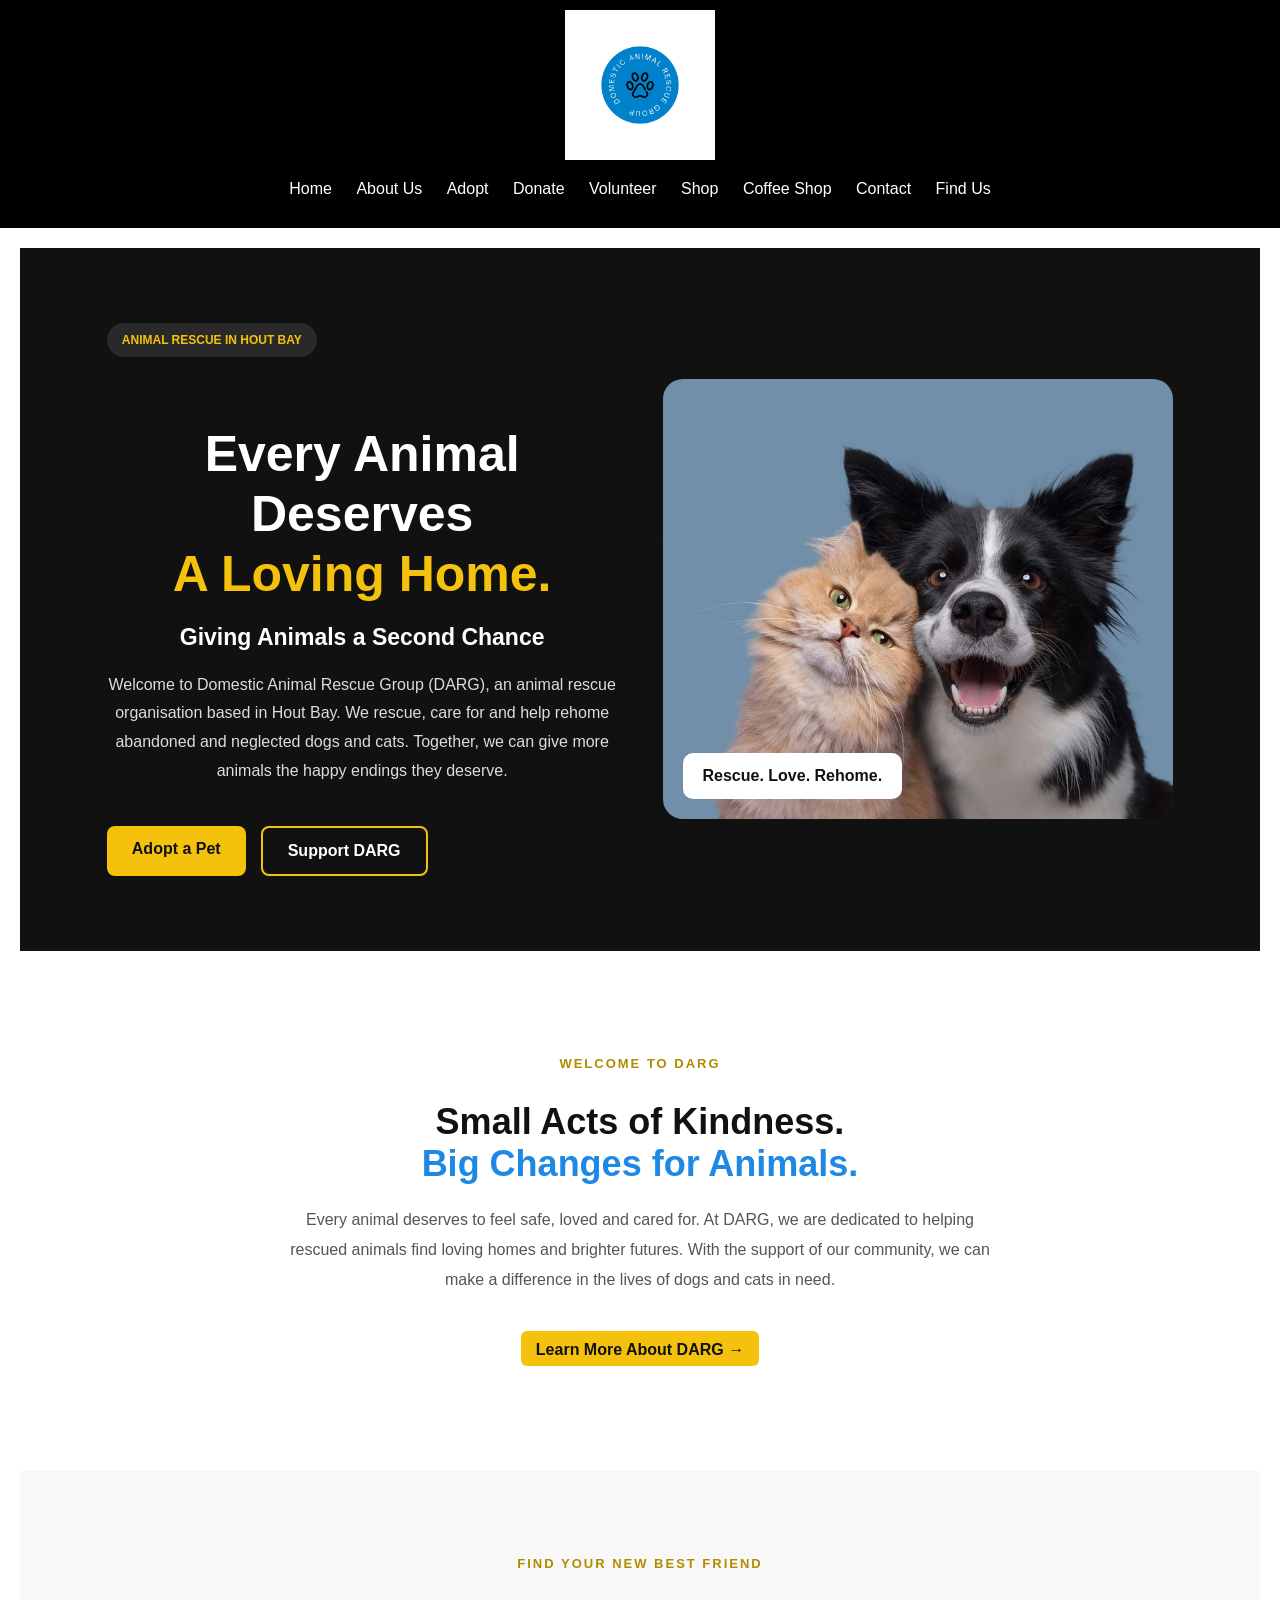
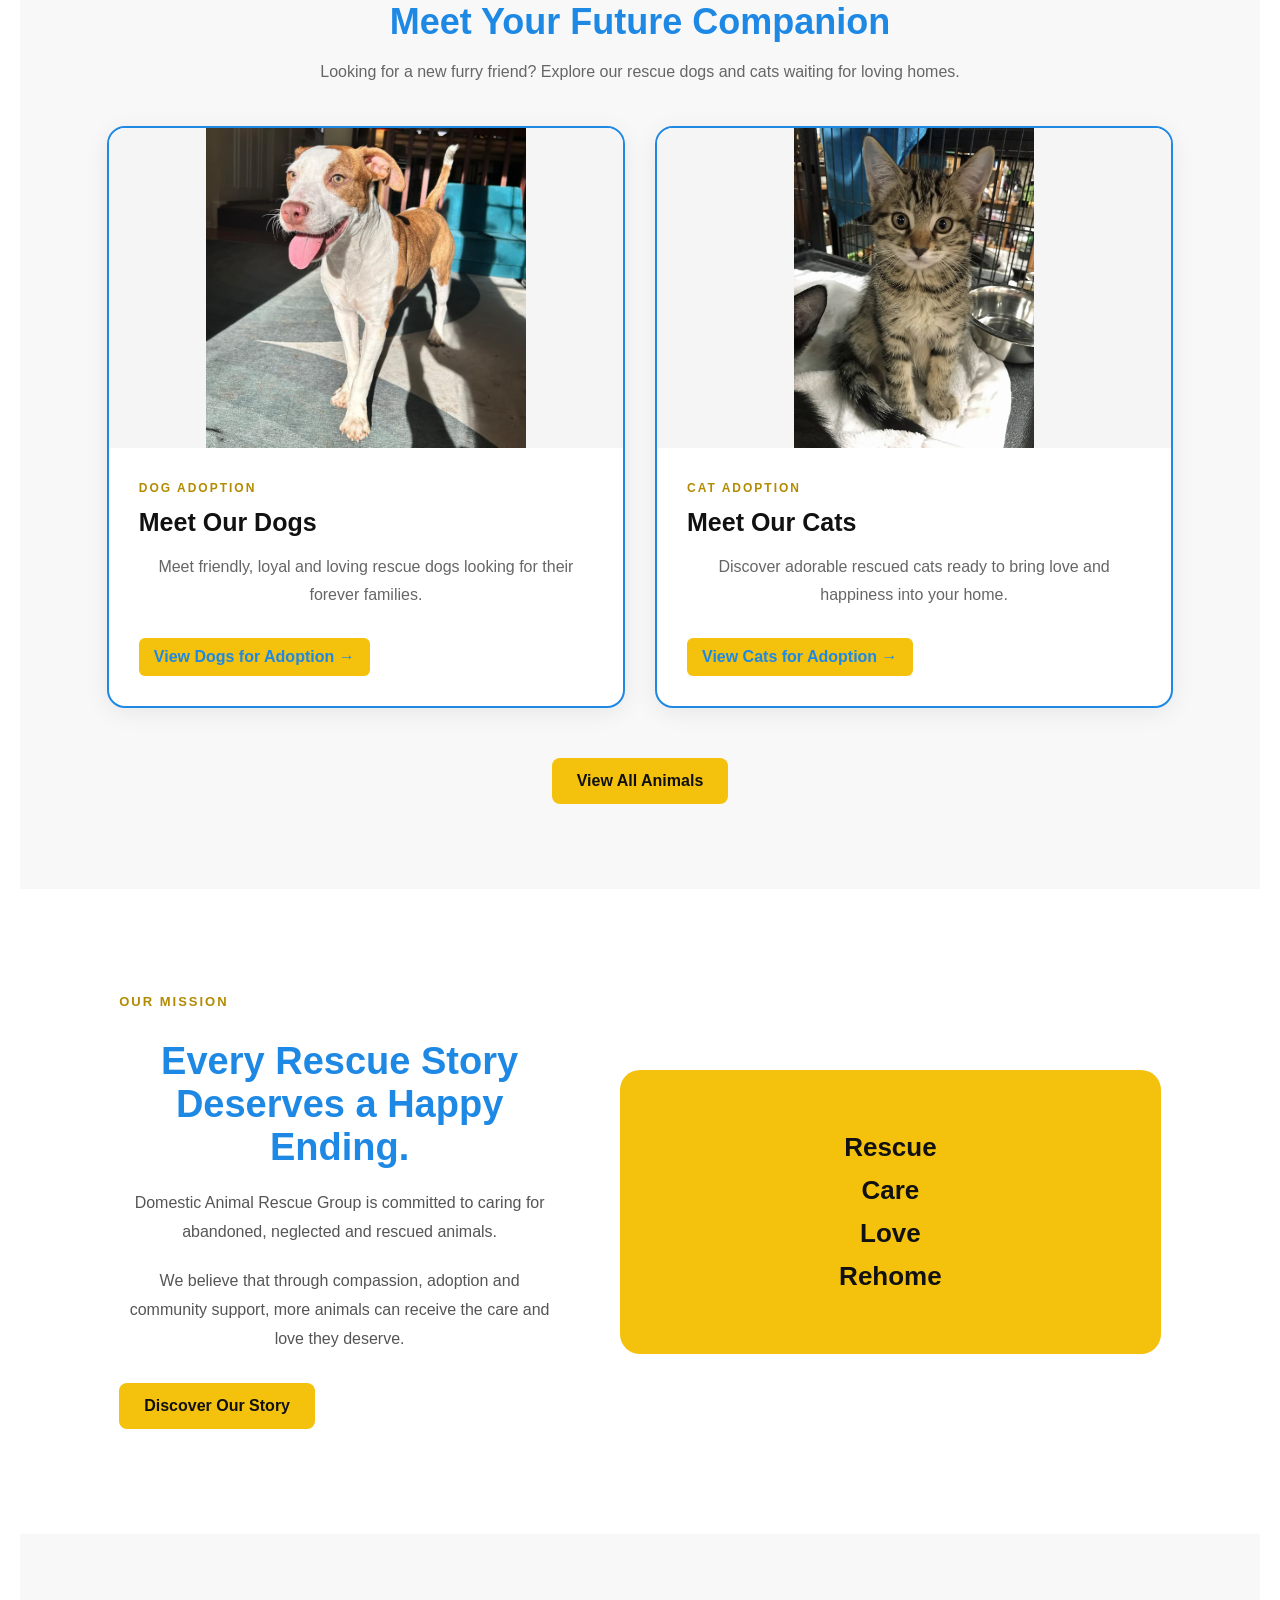
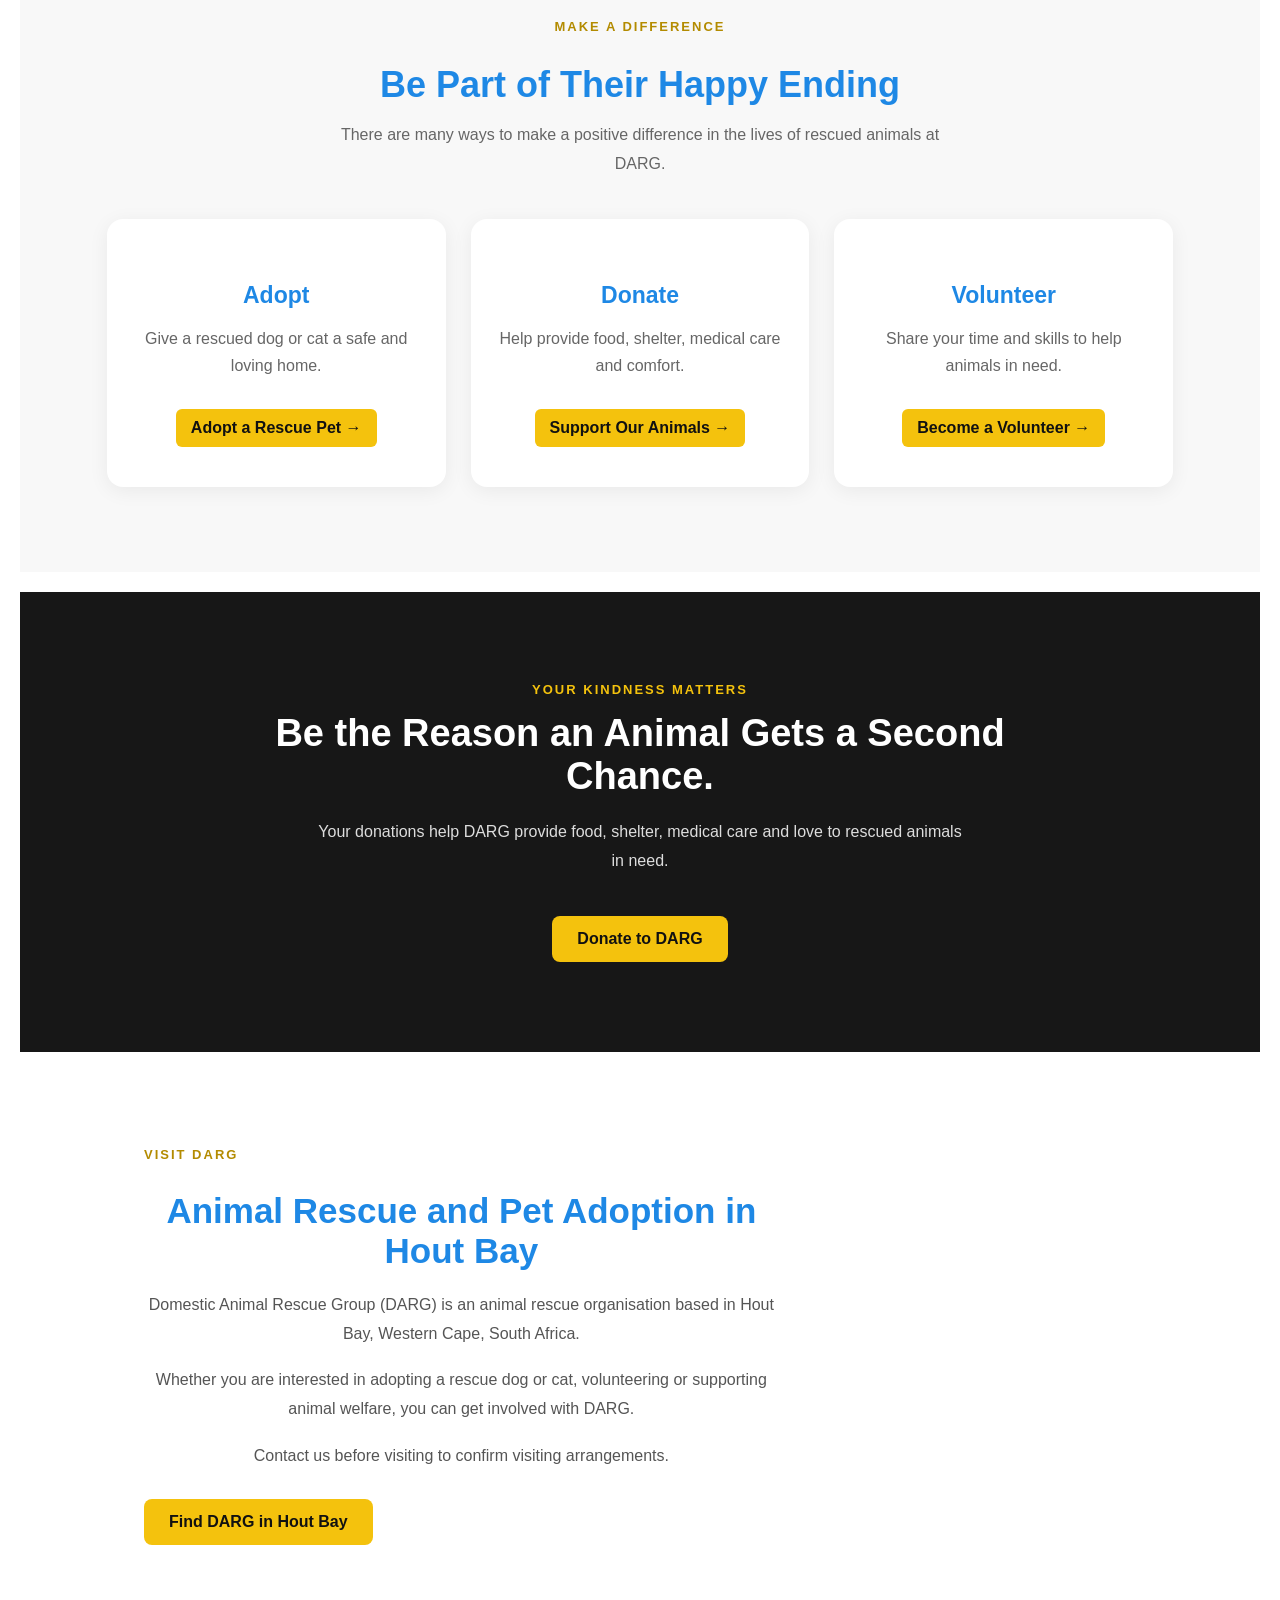
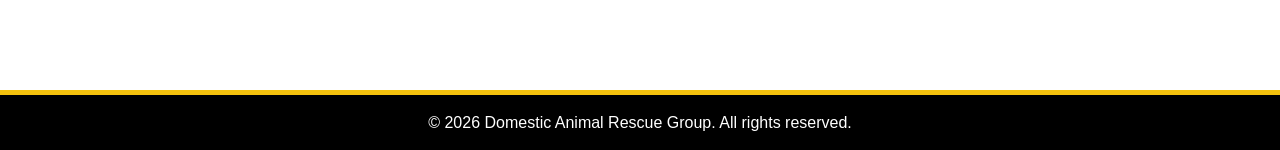
<file: index.html>
<!DOCTYPE html>
<html lang="en">

<head>
    <meta charset="UTF-8">

    <meta name="viewport"
          content="width=device-width, initial-scale=1.0">

    <!-- SEO Title -->
    <title>DARG | Animal Rescue and Adoption in Hout Bay</title>

    <!-- SEO Meta Description -->
    <meta name="description"
          content="Discover DARG, an animal rescue organisation in Hout Bay. Adopt rescued dogs and cats, volunteer or donate to support animal welfare.">

    <!-- Local SEO Structured Data -->
    <!-- Use your own published URL when deploying your project -->
    <script type="application/ld+json">
    {
        "@context": "https://schema.org",
        "@type": "AnimalShelter",
        "name": "Domestic Animal Rescue Group",
        "alternateName": "DARG",
        "description": "Animal rescue organisation caring for and rehoming rescued dogs and cats in Hout Bay.",
        "telephone": "+27217900383",
        "email": "info@darg.org.za",
        "address": {
            "@type": "PostalAddress",
            "streetAddress": "Main Road",
            "addressLocality": "Hout Bay",
            "addressRegion": "Western Cape",
            "addressCountry": "ZA"
        },
        "areaServed": {
            "@type": "Place",
            "name": "Hout Bay"
        }
    }
    </script>

    <!-- Link to CSS -->
    <link rel="stylesheet" href="style.css">

</head>

<body>

    <!-- HEADER -->
    <header>

        <!-- DARG Logo -->
        <img src="images/LOGO.jpg"
             alt="DARG Animal Rescue Logo"
             width="150">

        <!-- Navigation -->
        <nav>

            <!-- Mobile Menu Button -->
            <button class="menu-button"
                    onclick="toggleMenu()"
                    aria-label="Toggle navigation menu">
                ☰
            </button>

            <!-- Navigation Links -->
            <ul id="nav-links">
                <li><a href="index.html">Home</a></li>
                <li><a href="about.html">About Us</a></li>
                <li><a href="adopt.html">Adopt</a></li>
                <li><a href="donate.html">Donate</a></li>
                <li><a href="volunteer.html">Volunteer</a></li>
                <li><a href="shop.html">Shop</a></li>
                <li><a href="coffee-shop.html">Coffee Shop</a></li>
                <li><a href="contact.html">Contact</a></li>
                <li><a href="find-us.html">Find Us</a></li>
            </ul>

        </nav>

    </header>


    <!-- MAIN CONTENT -->
    <main>

        <!-- HERO SECTION -->
        <section class="modern-hero">

            <div class="modern-hero-text">

                <span class="hero-label">
                    ANIMAL RESCUE IN HOUT BAY
                </span>

                <h1>
                    Every Animal Deserves
                    <span>A Loving Home.</span>
                </h1>

                <h2>Giving Animals a Second Chance</h2>

                <p>
                    Welcome to Domestic Animal Rescue Group
                    (DARG), an animal rescue organisation
                    based in Hout Bay.

                    We rescue, care for and help rehome
                    abandoned and neglected dogs and cats.

                    Together, we can give more animals
                    the happy endings they deserve.
                </p>

                <!-- Hero Buttons -->
                <div class="hero-buttons">

                    <a href="adopt.html"
                       class="modern-btn primary-btn">
                        Adopt a Pet
                    </a>

                    <a href="donate.html"
                       class="modern-btn outline-btn">
                        Support DARG
                    </a>

                </div>

            </div>

            <!-- Hero Image -->
            <div class="modern-hero-image">

                <img src="images/hero.jpg"
                     alt="Rescued dogs and cats at DARG animal rescue in Hout Bay">

                <div class="hero-image-label">
                    Rescue. Love. Rehome.
                </div>

            </div>

        </section>


        <!-- WELCOME SECTION -->
        <section class="modern-intro">

            <span class="section-label">
                WELCOME TO DARG
            </span>

            <h2>
                Small Acts of Kindness.
                <span>Big Changes for Animals.</span>
            </h2>

            <p>
                Every animal deserves to feel safe,
                loved and cared for.

                At DARG, we are dedicated to helping
                rescued animals find loving homes
                and brighter futures.

                With the support of our community,
                we can make a difference in the lives
                of dogs and cats in need.
            </p>

            <a href="about.html" class="text-link">
                Learn More About DARG →
            </a>

        </section>


        <!-- ADOPTION SECTION -->
        <section class="modern-adoption">

            <div class="modern-section-heading">

                <span class="section-label">
                    FIND YOUR NEW BEST FRIEND
                </span>

                <h2>Meet Your Future Companion</h2>

                <p>
                    Looking for a new furry friend?
                    Explore our rescue dogs and cats
                    waiting for loving homes.
                </p>

            </div>

            <div class="modern-adoption-grid">

                <!-- DOG CARD -->
                <div class="modern-adoption-card">

                    <img src="images/Willow.jpg"
                         alt="Willow, a rescued dog at DARG"
                         loading="lazy">

                    <div class="adoption-card-content">

                        <span class="animal-label">
                            DOG ADOPTION
                        </span>

                        <h3>Meet Our Dogs</h3>

                        <p>
                            Meet friendly, loyal and loving
                            rescue dogs looking for their
                            forever families.
                        </p>

                        <a href="adopt-dogs.html">
                            View Dogs for Adoption →
                        </a>

                    </div>

                </div>


                <!-- CAT CARD -->
                <div class="modern-adoption-card">

                    <img src="images/Missy.jpg"
                         alt="Missy, a rescued cat at DARG"
                         loading="lazy">

                    <div class="adoption-card-content">

                        <span class="animal-label">
                            CAT ADOPTION
                        </span>

                        <h3>Meet Our Cats</h3>

                        <p>
                            Discover adorable rescued cats
                            ready to bring love and happiness
                            into your home.
                        </p>

                        <a href="adopt-cats.html">
                            View Cats for Adoption →
                        </a>

                    </div>

                </div>

            </div>

            <div class="adoption-bottom-link">

                <a href="adopt.html"
                   class="modern-btn primary-btn">
                    View All Animals
                </a>

            </div>

        </section>


        <!-- OUR MISSION -->
        <section class="modern-mission">

            <div class="mission-content">

                <span class="section-label">
                    OUR MISSION
                </span>

                <h2>
                    Every Rescue Story
                    Deserves a Happy Ending.
                </h2>

                <p>
                    Domestic Animal Rescue Group is
                    committed to caring for abandoned,
                    neglected and rescued animals.
                </p>

                <p>
                    We believe that through compassion,
                    adoption and community support,
                    more animals can receive the care
                    and love they deserve.
                </p>

                <a href="about.html"
                   class="modern-btn primary-btn">
                    Discover Our Story
                </a>

            </div>

            <div class="mission-decoration">

                <span></span>

                <h3>Rescue</h3>
                <h3>Care</h3>
                <h3>Love</h3>
                <h3>Rehome</h3>

            </div>

        </section>


        <!-- HOW YOU CAN HELP -->
        <section class="modern-help">

            <div class="modern-section-heading">

                <span class="section-label">
                    MAKE A DIFFERENCE
                </span>

                <h2>Be Part of Their Happy Ending</h2>

                <p>
                    There are many ways to make a
                    positive difference in the lives
                    of rescued animals at DARG.
                </p>

            </div>

            <div class="modern-help-grid">

                <!-- ADOPT -->
                <div class="modern-help-card">

                    <div class="help-icon"></div>

                    <h3>Adopt</h3>

                    <p>
                        Give a rescued dog or cat
                        a safe and loving home.
                    </p>

                    <a href="adopt.html">
                        Adopt a Rescue Pet →
                    </a>

                </div>


                <!-- DONATE -->
                <div class="modern-help-card">

                    <div class="help-icon"></div>

                    <h3>Donate</h3>

                    <p>
                        Help provide food, shelter,
                        medical care and comfort.
                    </p>

                    <a href="donate.html">
                        Support Our Animals →
                    </a>

                </div>


                <!-- VOLUNTEER -->
                <div class="modern-help-card">

                    <div class="help-icon"></div>

                    <h3>Volunteer</h3>

                    <p>
                        Share your time and skills
                        to help animals in need.
                    </p>

                    <a href="volunteer.html">
                        Become a Volunteer →
                    </a>

                </div>

            </div>

        </section>


        <!-- DONATION SECTION -->
        <section class="modern-donation">

            <span class="section-label">
                YOUR KINDNESS MATTERS
            </span>

            <h2>
                Be the Reason an Animal
                Gets a Second Chance.
            </h2>

            <p>
                Your donations help DARG provide
                food, shelter, medical care and love
                to rescued animals in need.
            </p>

            <a href="donate.html"
               class="modern-btn primary-btn">
                Donate to DARG
            </a>

        </section>


        <!-- LOCAL SEO AND LOCATION SECTION -->
        <section class="modern-location">

            <div class="location-content">

                <span class="section-label">
                    VISIT DARG
                </span>

                <h2>
                    Animal Rescue and Pet Adoption
                    in Hout Bay
                </h2>

                <p>
                    Domestic Animal Rescue Group (DARG)
                    is an animal rescue organisation
                    based in Hout Bay, Western Cape,
                    South Africa.
                </p>

                <p>
                    Whether you are interested in
                    adopting a rescue dog or cat,
                    volunteering or supporting
                    animal welfare, you can get
                    involved with DARG.
                </p>

                <p>
                    Contact us before visiting to
                    confirm visiting arrangements.
                </p>

                <a href="find-us.html"
                   class="modern-btn primary-btn">
                    Find DARG in Hout Bay
                </a>

            </div>

            <div class="location-symbol">
                
            </div>

        </section>

    </main>


    <!-- FOOTER -->
    <footer>

        <p>
            &copy; 2026 Domestic Animal Rescue Group.
            All rights reserved.
        </p>

    </footer>


    <!-- Existing JavaScript -->
    <script src="js/script.js"></script>

</body>
</html>
</file>
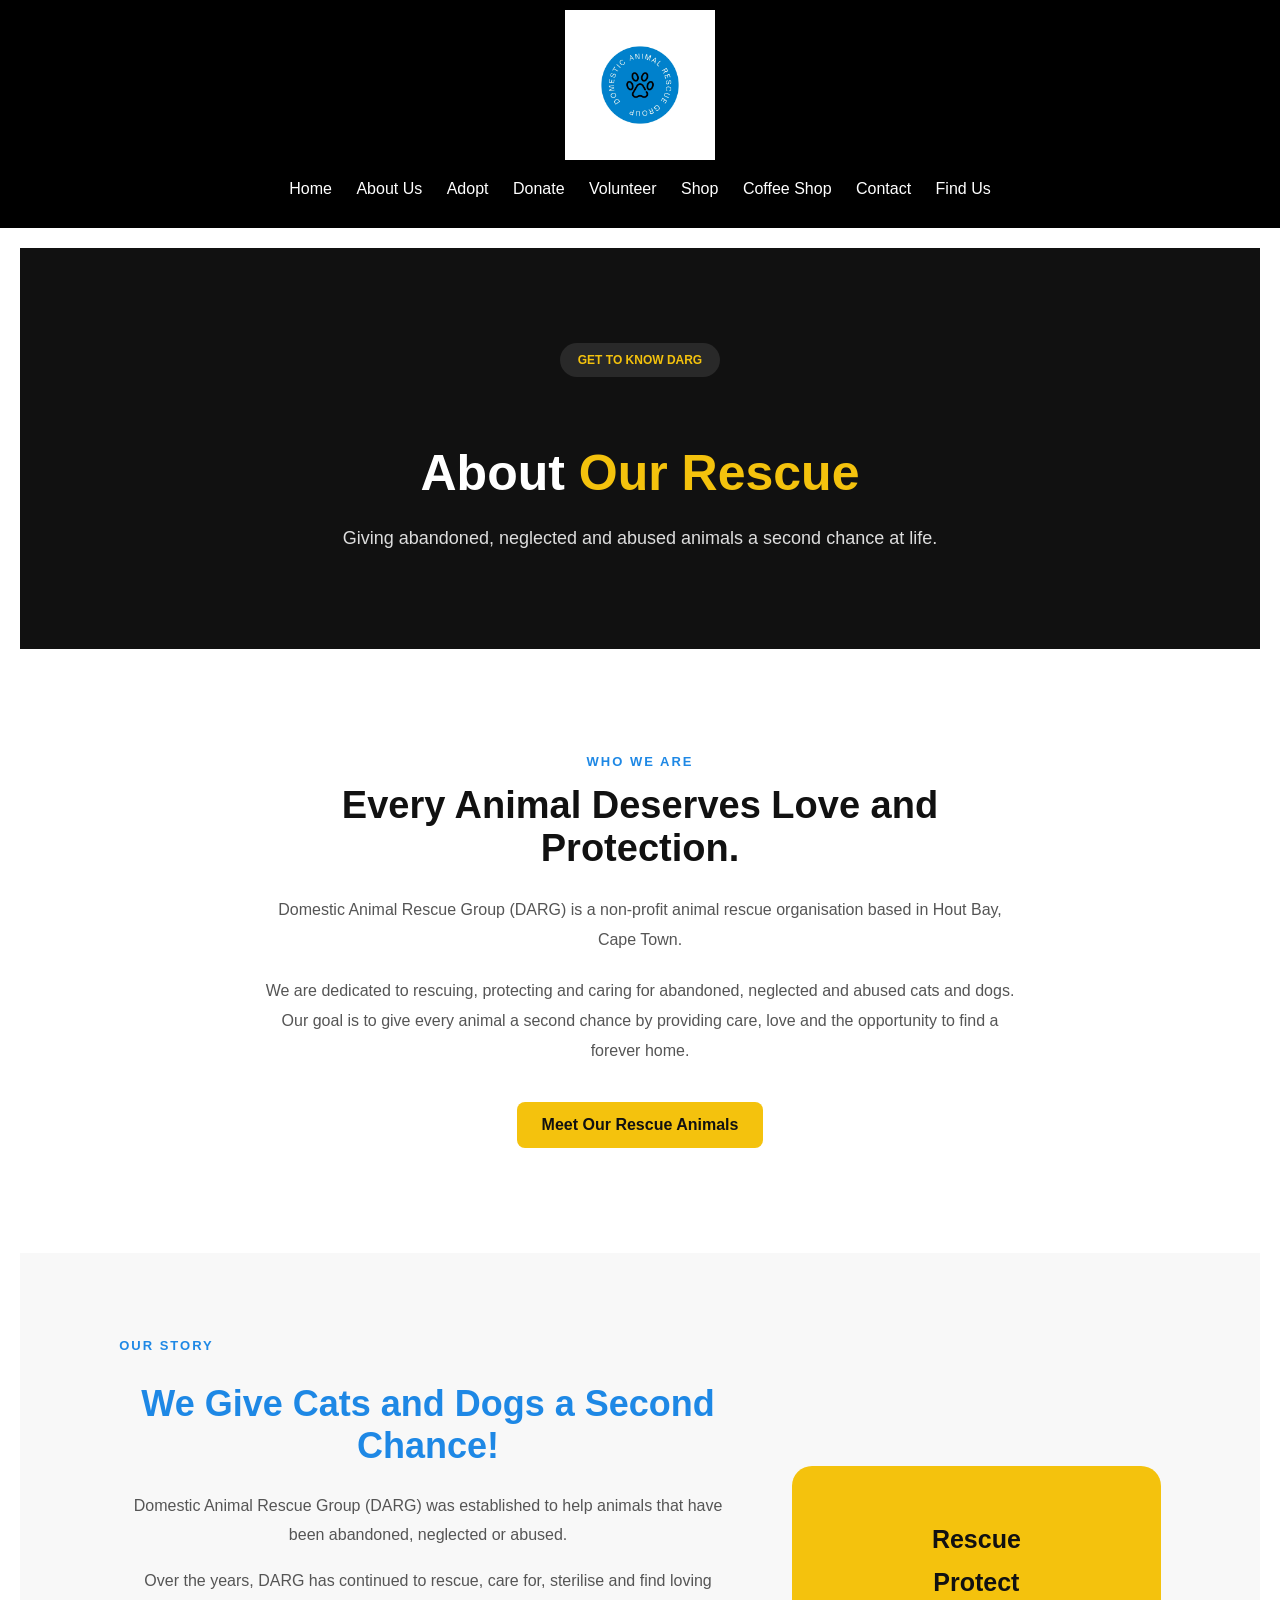
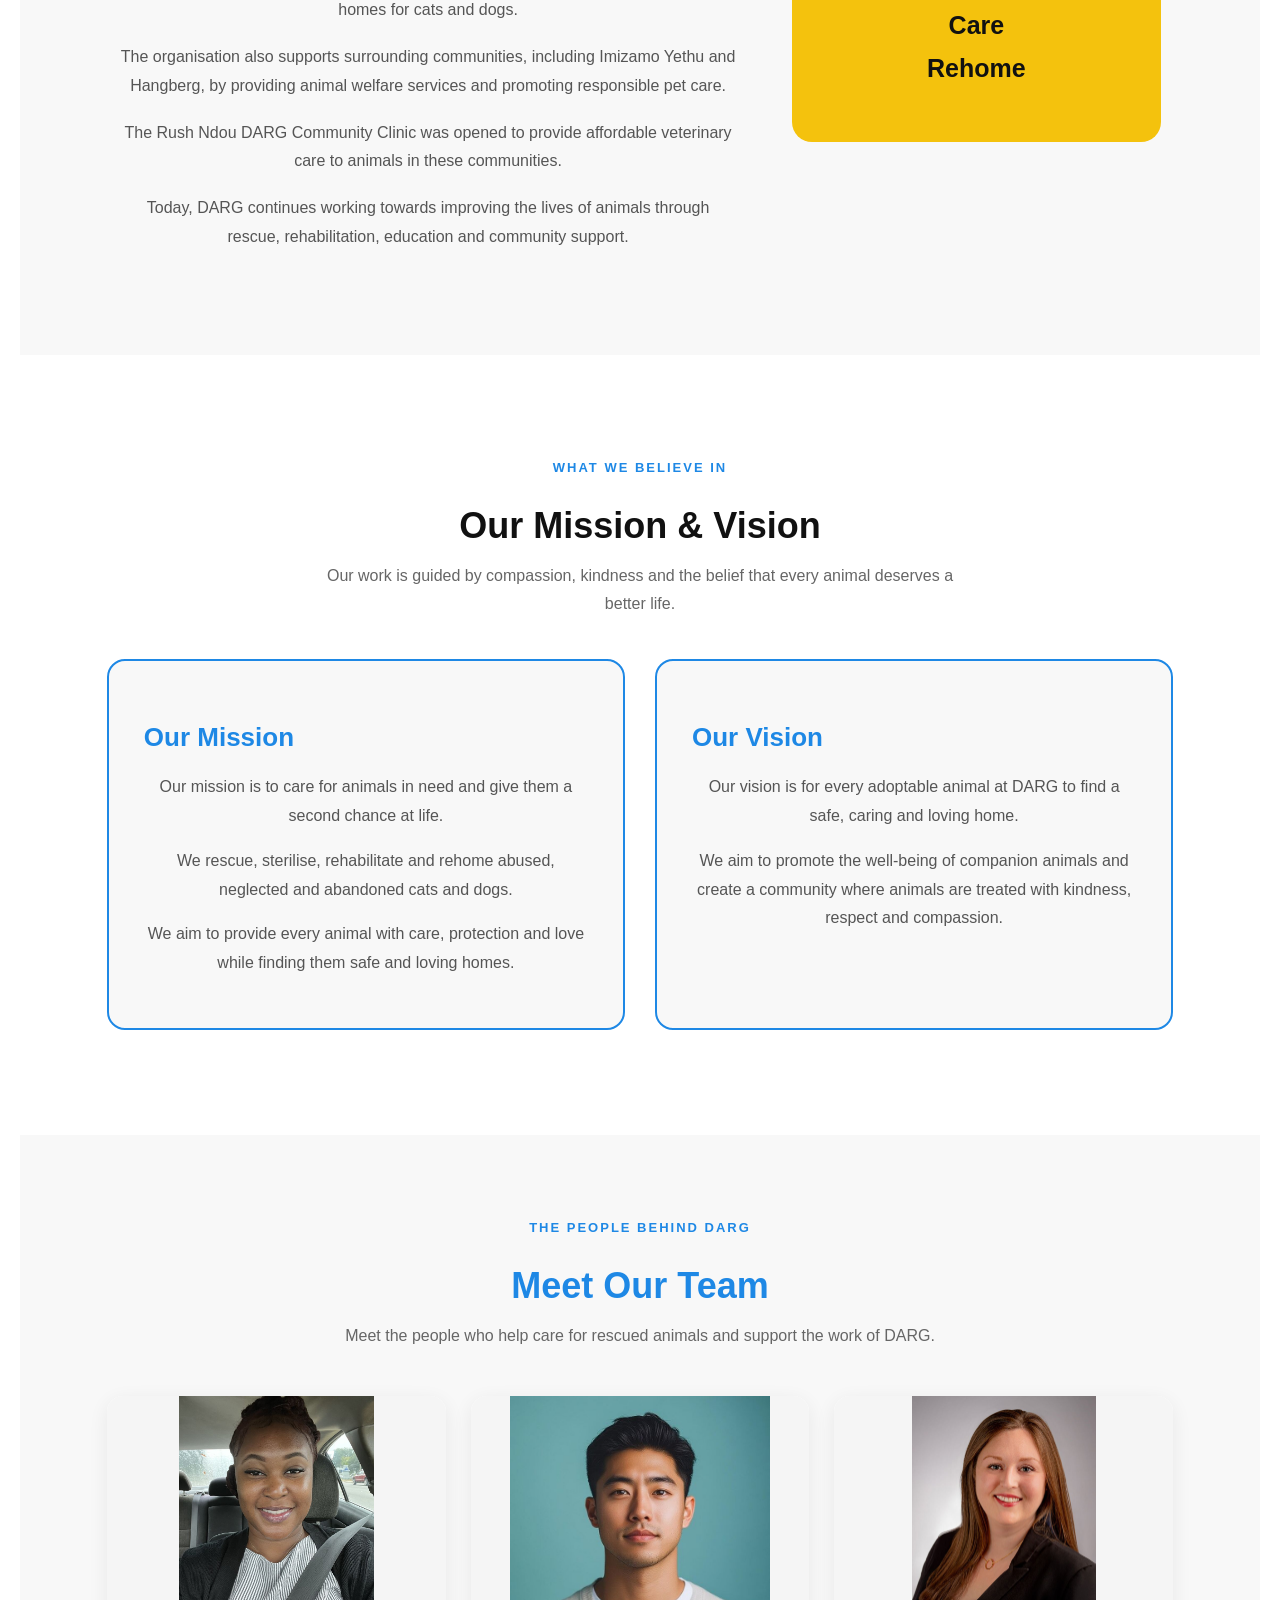
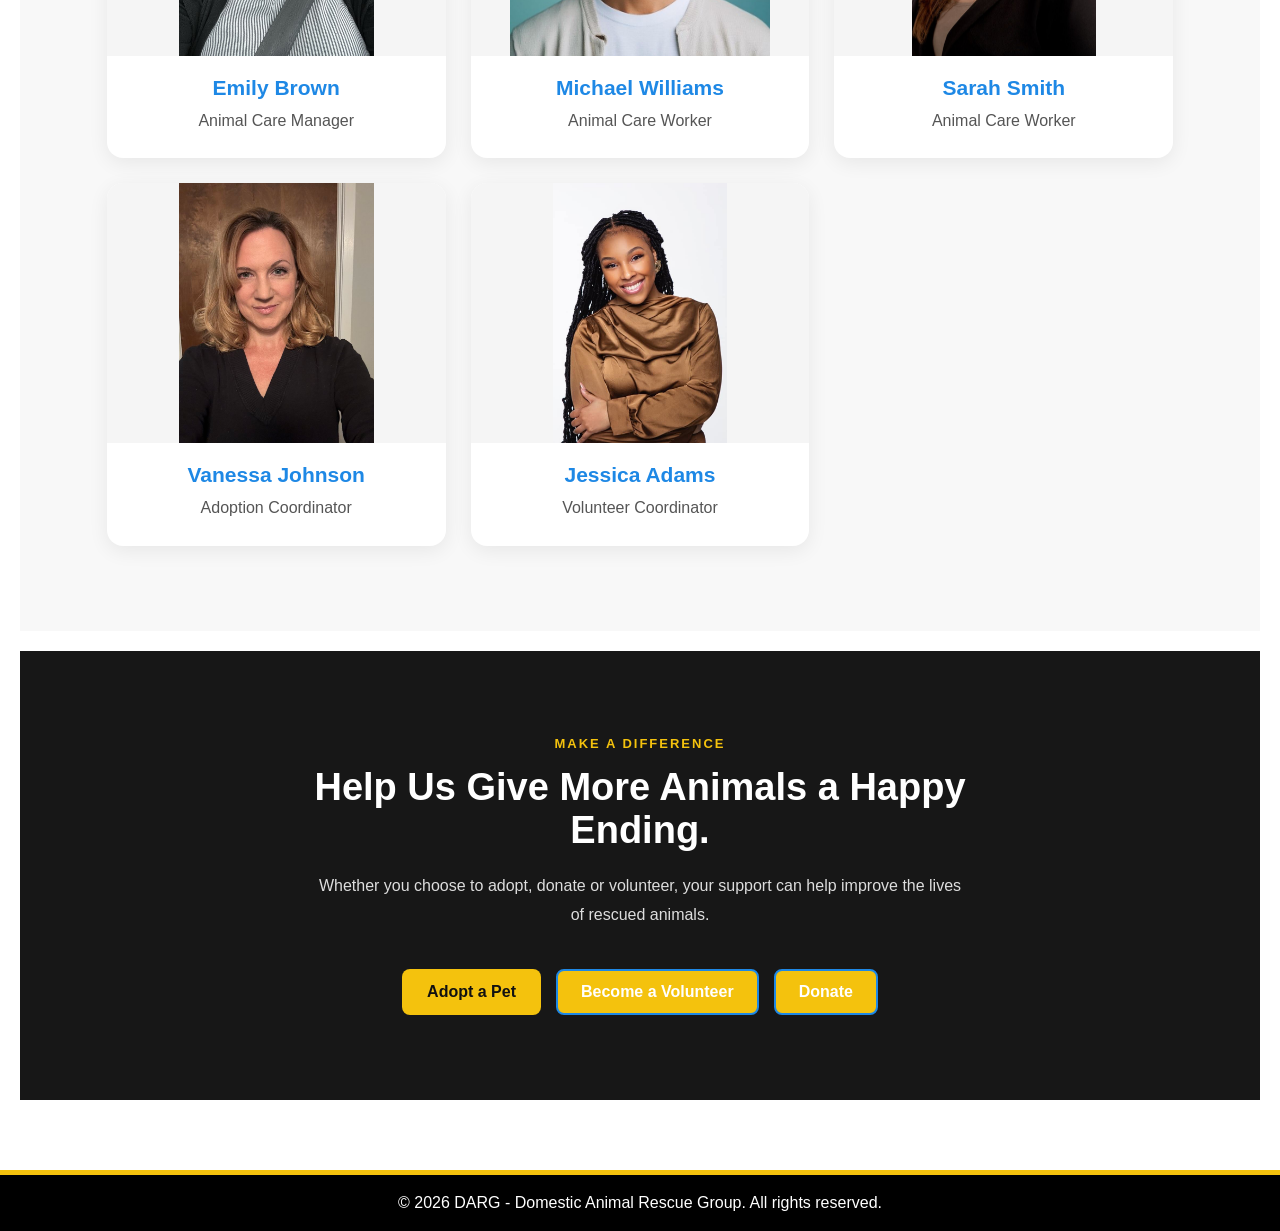
<file: about.html>
<!DOCTYPE html>
<html lang="en">

<head>
    <meta charset="UTF-8">

    <meta name="viewport"
          content="width=device-width, initial-scale=1.0">

    <!-- SEO Title -->
    <title>About DARG | Animal Rescue in Hout Bay</title>

    <!-- SEO Description -->
    <meta name="description"
          content="Learn about DARG, an animal rescue organisation in Hout Bay dedicated to rescuing, caring for and rehoming abandoned and neglected dogs and cats.">

    <!-- CSS File -->
    <link rel="stylesheet" href="style.css">

</head>

<body>

    <!-- HEADER -->
    <header>

        <img src="images/LOGO.jpg"
             alt="DARG Logo"
             width="150">

        <!-- Navigation -->
        <nav>

            <button class="menu-button"
                    onclick="toggleMenu()"
                    aria-label="Toggle navigation menu">
                ☰
            </button>

            <ul id="nav-links">
                <li><a href="index.html">Home</a></li>
                <li><a href="about.html">About Us</a></li>
                <li><a href="adopt.html">Adopt</a></li>
                <li><a href="donate.html">Donate</a></li>
                <li><a href="volunteer.html">Volunteer</a></li>
                <li><a href="shop.html">Shop</a></li>
                <li><a href="coffee-shop.html">Coffee Shop</a></li>
                <li><a href="contact.html">Contact</a></li>
                <li><a href="find-us.html">Find Us</a></li>
            </ul>

        </nav>

    </header>


    <!-- MAIN CONTENT -->
    <main>

        <!-- ABOUT HERO -->
        <section class="about-modern-hero">

            <span class="about-label">
                 GET TO KNOW DARG
            </span>

            <h1>
                About <span>Our Rescue</span>
            </h1>

            <p>
                Giving abandoned, neglected and abused
                animals a second chance at life.
            </p>

        </section>


        <!-- INTRODUCTION -->
        <section class="about-modern-intro">

            <span class="about-section-label">
                WHO WE ARE
            </span>

            <h2>
                Every Animal Deserves
                Love and Protection.
            </h2>

            <p>
                Domestic Animal Rescue Group (DARG)
                is a non-profit animal rescue
                organisation based in Hout Bay,
                Cape Town.
            </p>

            <p>
                We are dedicated to rescuing,
                protecting and caring for abandoned,
                neglected and abused cats and dogs.
                Our goal is to give every animal
                a second chance by providing care,
                love and the opportunity to find
                a forever home.
            </p>

            <a href="adopt.html"
               class="about-button">
                Meet Our Rescue Animals
            </a>

        </section>


        <!-- HISTORY -->
        <section class="about-modern-history">

            <div class="about-history-content">

                <span class="about-section-label">
                    OUR STORY
                </span>

                <h2>
                    We Give Cats and Dogs
                    a Second Chance!
                </h2>

                <p>
                    Domestic Animal Rescue Group (DARG)
                    was established to help animals
                    that have been abandoned,
                    neglected or abused.
                </p>

                <p>
                    Over the years, DARG has continued
                    to rescue, care for, sterilise
                    and find loving homes for cats
                    and dogs.
                </p>

                <p>
                    The organisation also supports
                    surrounding communities,
                    including Imizamo Yethu and
                    Hangberg, by providing animal
                    welfare services and promoting
                    responsible pet care.
                </p>

                <p>
                    The Rush Ndou DARG Community Clinic
                    was opened to provide affordable
                    veterinary care to animals in
                    these communities.
                </p>

                <p>
                    Today, DARG continues working
                    towards improving the lives of
                    animals through rescue,
                    rehabilitation, education
                    and community support.
                </p>

            </div>

            <div class="about-history-box">

                <span></span>

                <h3>Rescue</h3>
                <h3>Protect</h3>
                <h3>Care</h3>
                <h3>Rehome</h3>

            </div>

        </section>


        <!-- MISSION AND VISION -->
        <section class="about-values">

            <div class="about-values-heading">

                <span class="about-section-label">
                    WHAT WE BELIEVE IN
                </span>

                <h2>Our Mission &amp; Vision</h2>

                <p>
                    Our work is guided by compassion,
                    kindness and the belief that
                    every animal deserves a better life.
                </p>

            </div>

            <div class="about-values-grid">

                <!-- MISSION CARD -->
                <div class="about-value-card">

                    <div class="about-value-icon">
                        
                    </div>

                    <h3>Our Mission</h3>

                    <p>
                        Our mission is to care for
                        animals in need and give
                        them a second chance at life.
                    </p>

                    <p>
                        We rescue, sterilise,
                        rehabilitate and rehome
                        abused, neglected and
                        abandoned cats and dogs.
                    </p>

                    <p>
                        We aim to provide every
                        animal with care, protection
                        and love while finding them
                        safe and loving homes.
                    </p>

                </div>


                <!-- VISION CARD -->
                <div class="about-value-card">

                    <div class="about-value-icon">
                        
                    </div>

                    <h3>Our Vision</h3>

                    <p>
                        Our vision is for every
                        adoptable animal at DARG
                        to find a safe, caring
                        and loving home.
                    </p>

                    <p>
                        We aim to promote the
                        well-being of companion
                        animals and create a
                        community where animals
                        are treated with kindness,
                        respect and compassion.
                    </p>

                </div>

            </div>

        </section>


        <!-- MEET OUR TEAM -->
        <section class="about-modern-team">

            <div class="about-team-heading">

                <span class="about-section-label">
                    THE PEOPLE BEHIND DARG
                </span>

                <h2>Meet Our Team</h2>

                <p>
                    Meet the people who help
                    care for rescued animals
                    and support the work of DARG.
                </p>

            </div>

            <div class="about-team-grid">

                <!-- TEAM MEMBER 1 -->
                <div class="about-team-card">

                    <img src="images/Emily.jpg"
                         alt="Emily Brown"
                         loading="lazy">

                    <h3>Emily Brown</h3>

                    <p>Animal Care Manager</p>

                </div>


                <!-- TEAM MEMBER 2 -->
                <div class="about-team-card">

                    <img src="images/Micheal.jpg"
                         alt="Michael Williams"
                         loading="lazy">

                    <h3>Michael Williams</h3>

                    <p>Animal Care Worker</p>

                </div>


                <!-- TEAM MEMBER 3 -->
                <div class="about-team-card">

                    <img src="images/Sarah.jpg"
                         alt="Sarah Smith"
                         loading="lazy">

                    <h3>Sarah Smith</h3>

                    <p>Animal Care Worker</p>

                </div>


                <!-- TEAM MEMBER 4 -->
                <div class="about-team-card">

                    <img src="images/Vanessa.jpg"
                         alt="Vanessa Johnson"
                         loading="lazy">

                    <h3>Vanessa Johnson</h3>

                    <p>Adoption Coordinator</p>

                </div>


                <!-- TEAM MEMBER 5 -->
                <div class="about-team-card">

                    <img src="images/Jessica.jpg"
                         alt="Jessica Adams"
                         loading="lazy">

                    <h3>Jessica Adams</h3>

                    <p>Volunteer Coordinator</p>

                </div>

            </div>

        </section>


        <!-- GET INVOLVED -->
        <section class="about-get-involved">

            <span class="about-section-label">
                MAKE A DIFFERENCE
            </span>

            <h2>
                Help Us Give More Animals
                a Happy Ending.
            </h2>

            <p>
                Whether you choose to adopt,
                donate or volunteer, your
                support can help improve
                the lives of rescued animals.
            </p>

            <div class="about-action-buttons">

                <a href="adopt.html"
                   class="about-button">
                    Adopt a Pet
                </a>

                <a href="volunteer.html"
                   class="about-outline-button">
                    Become a Volunteer
                </a>

                <a href="donate.html"
                   class="about-outline-button">
                    Donate
                </a>

            </div>

        </section>

    </main>


    <!-- FOOTER -->
    <footer>

        <p>
            &copy; 2026 DARG - Domestic Animal Rescue Group.
            All rights reserved.
        </p>

    </footer>

    <!-- JavaScript -->
    <script src="js/script.js"></script>

</body>
</html>
</file>
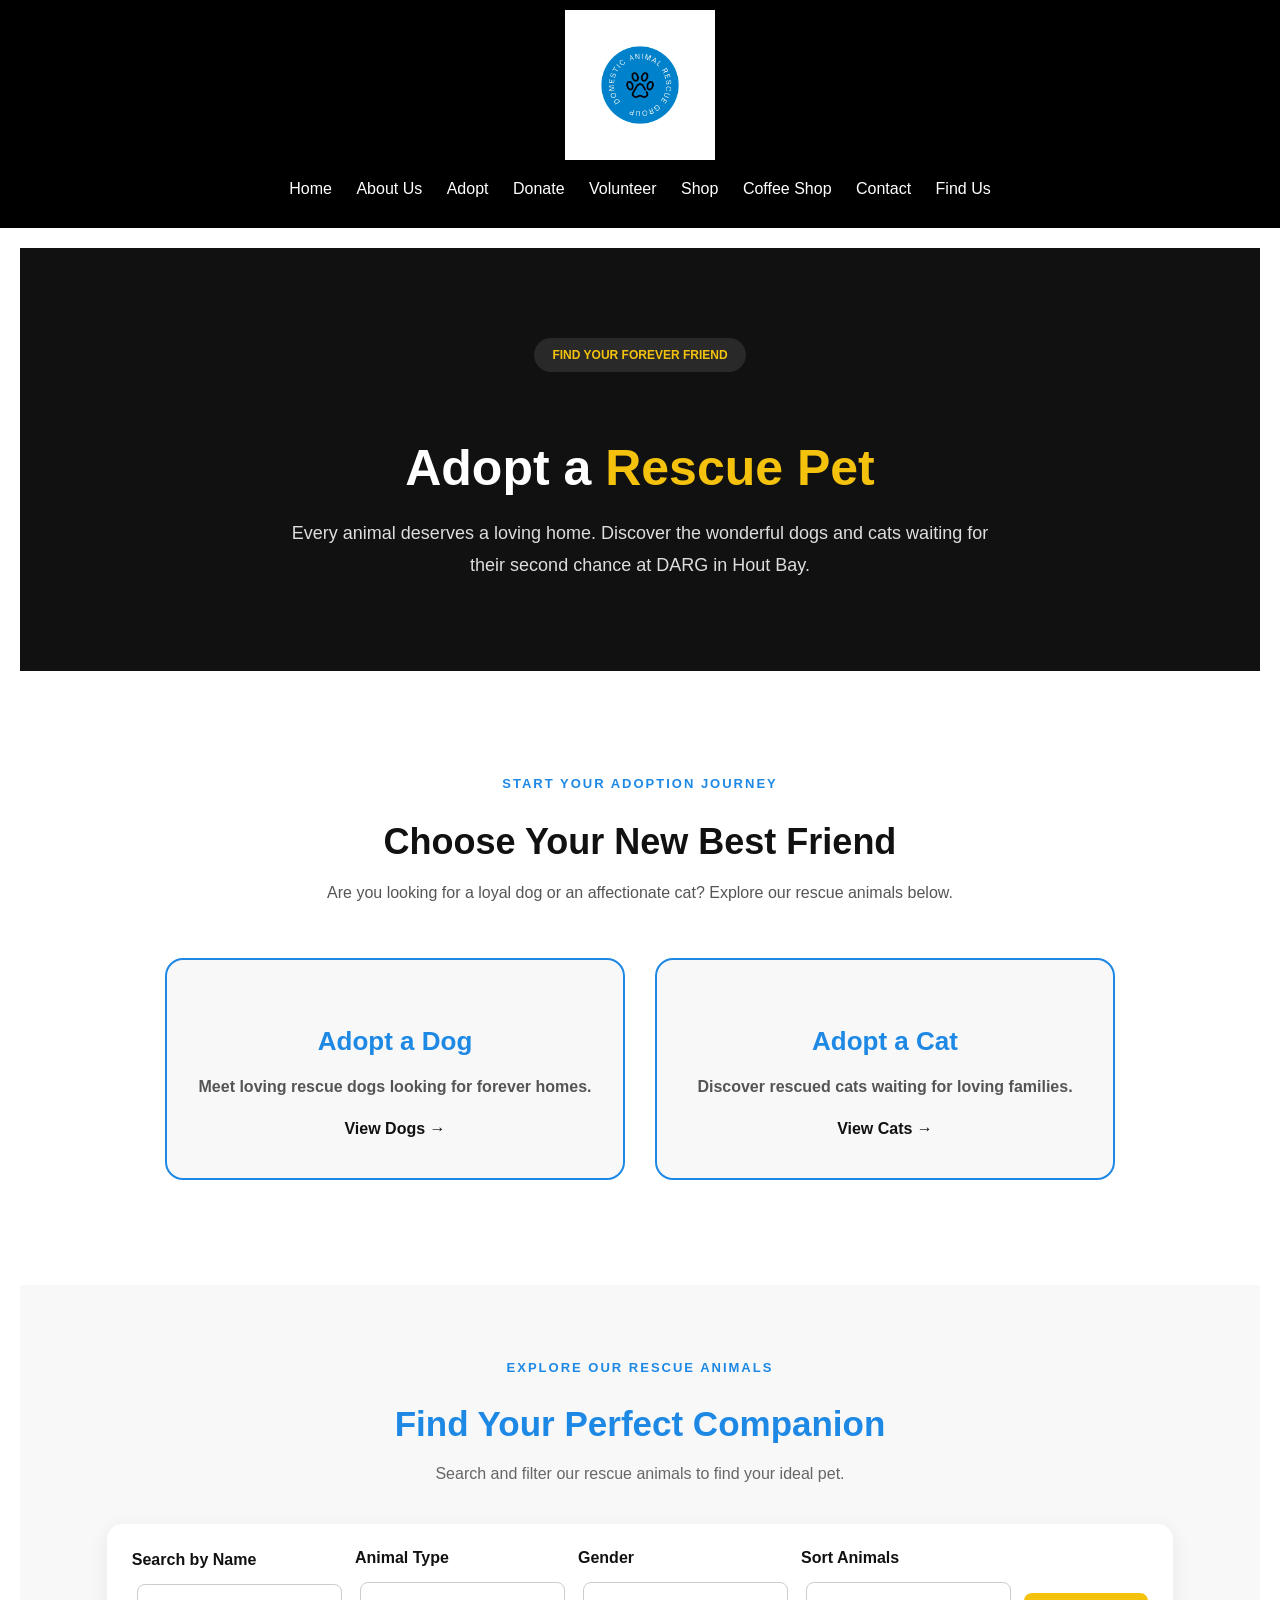
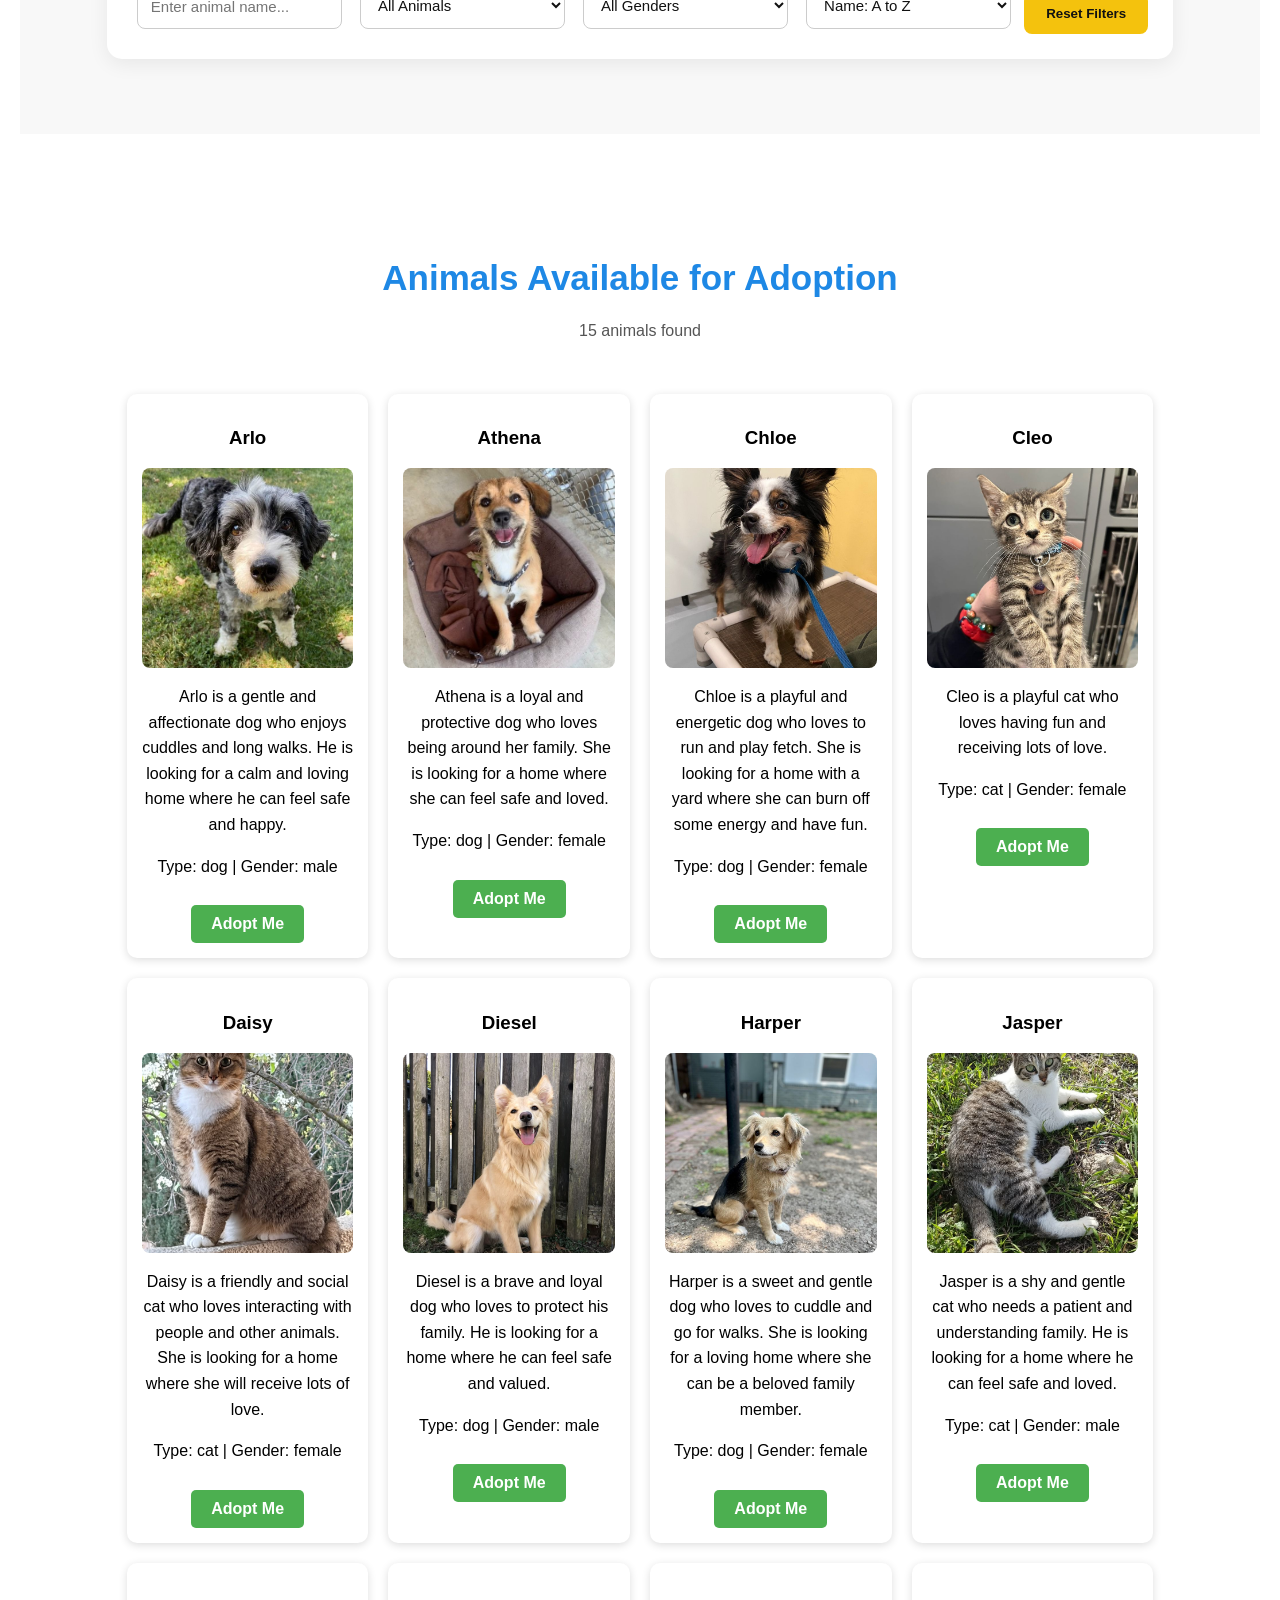
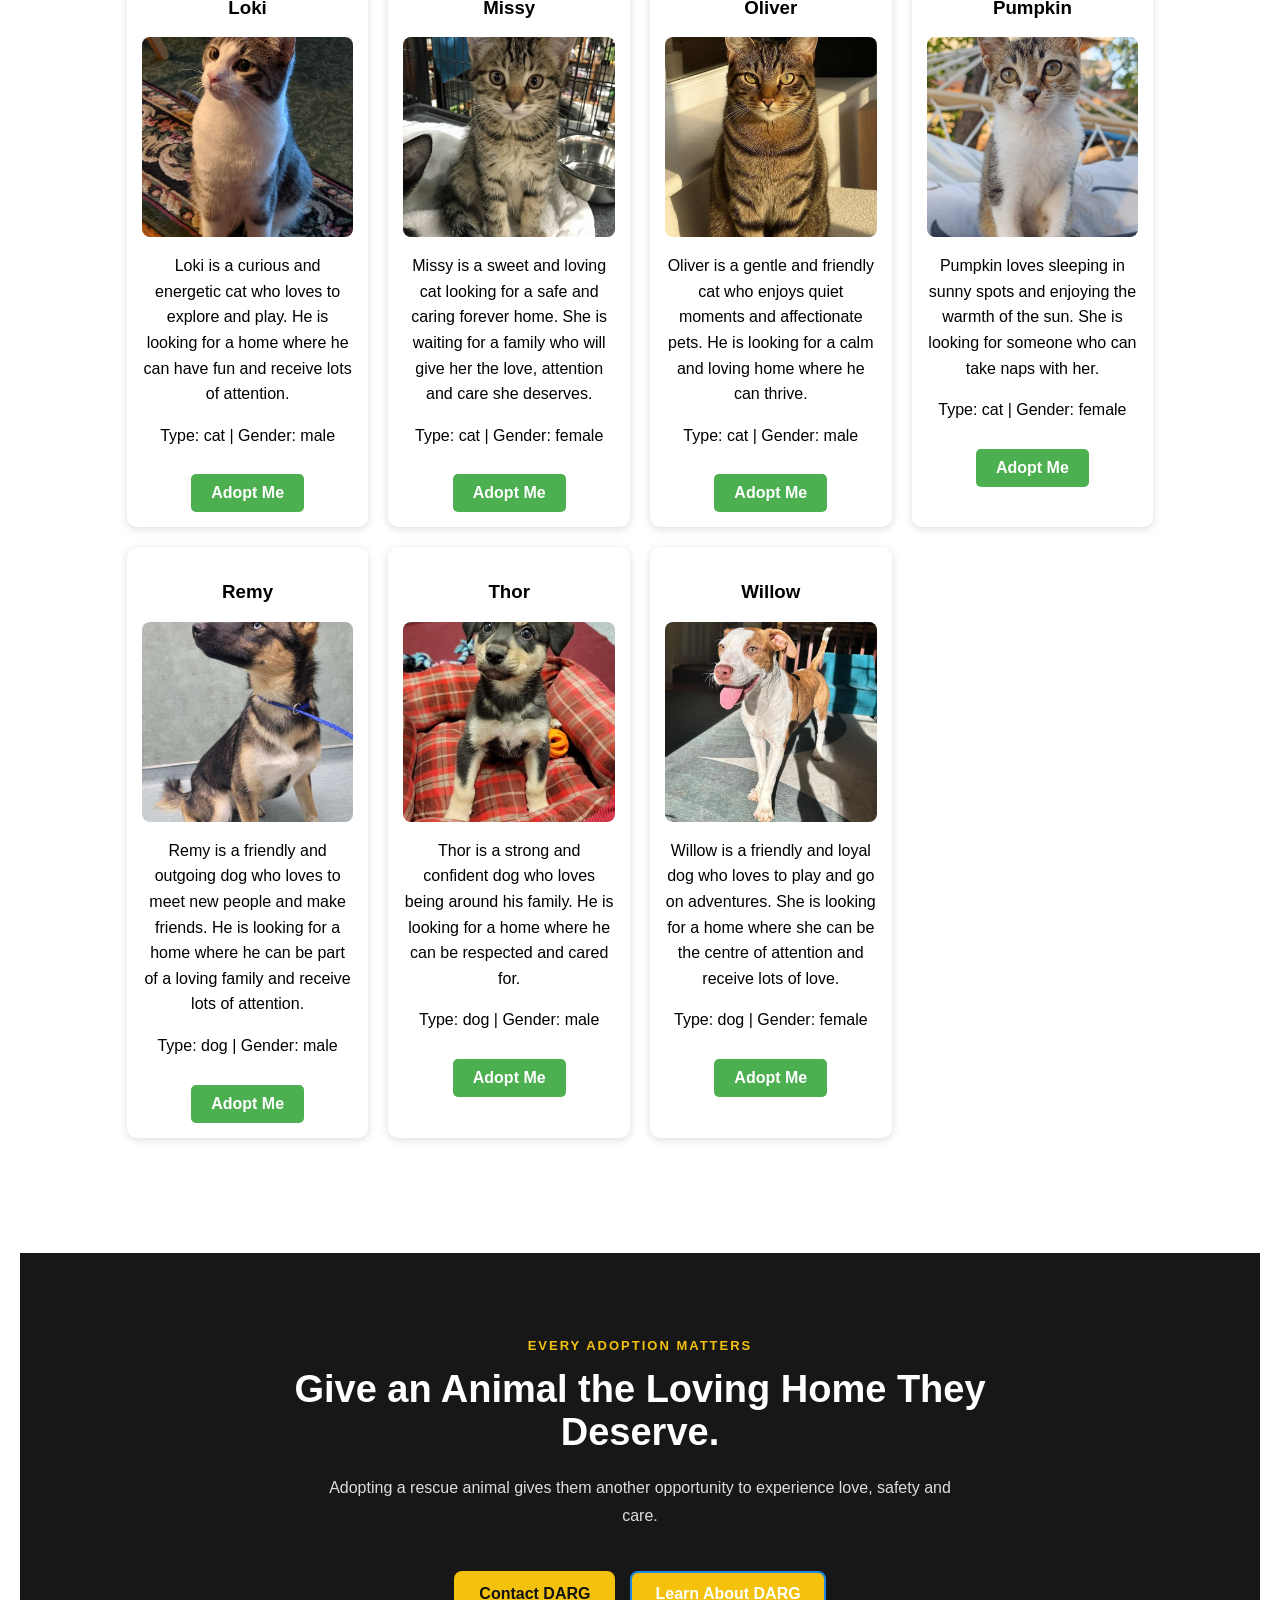
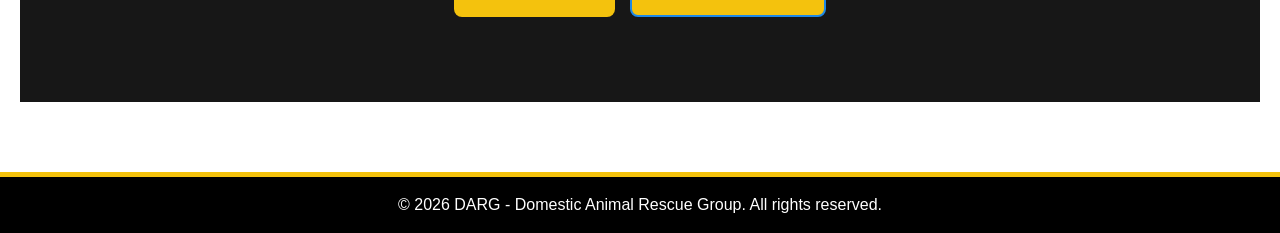
<file: adopt.html>
<!DOCTYPE html>
<html lang="en">

<head>
    <meta charset="UTF-8">

    <meta name="viewport"
          content="width=device-width, initial-scale=1.0">

    <!-- SEO Title -->
    <title>Adopt a Pet in Hout Bay | DARG</title>

    <!-- SEO Description -->
    <meta name="description"
          content="Looking to adopt a pet in Hout Bay? Explore rescued dogs and cats at DARG and discover how you can give an animal a safe and loving home.">

    <!-- CSS File -->
    <link rel="stylesheet" href="style.css">

</head>

<body>

    <!-- HEADER -->
    <header>

        <img src="images/LOGO.jpg"
             alt="DARG Logo"
             width="150">

        <!-- Navigation Menu -->
        <nav>

            <button class="menu-button"
                    onclick="toggleMenu()"
                    aria-label="Toggle navigation menu">
                ☰
            </button>

            <ul id="nav-links">
                <li><a href="index.html">Home</a></li>
                <li><a href="about.html">About Us</a></li>
                <li><a href="adopt.html">Adopt</a></li>
                <li><a href="donate.html">Donate</a></li>
                <li><a href="volunteer.html">Volunteer</a></li>
                <li><a href="shop.html">Shop</a></li>
                <li><a href="coffee-shop.html">Coffee Shop</a></li>
                <li><a href="contact.html">Contact</a></li>
                <li><a href="find-us.html">Find Us</a></li>
            </ul>

        </nav>

    </header>


    <!-- MAIN CONTENT -->
    <main>

        <!-- ADOPTION HERO -->
        <section class="adopt-modern-hero">

            <span class="adopt-label">
                FIND YOUR FOREVER FRIEND
            </span>

            <h1>
                Adopt a <span>Rescue Pet</span>
            </h1>

            <p>
                Every animal deserves a loving home.
                Discover the wonderful dogs and cats
                waiting for their second chance at DARG
                in Hout Bay.
            </p>

        </section>


        <!-- CHOOSE DOGS OR CATS -->
        <section class="adopt-modern-choose">

            <span class="adopt-section-label">
                START YOUR ADOPTION JOURNEY
            </span>

            <h2>Choose Your New Best Friend</h2>

            <p>
                Are you looking for a loyal dog
                or an affectionate cat?
                Explore our rescue animals below.
            </p>

            <div class="adopt-modern-tabs">

                <!-- DOG ADOPTION -->
                <a href="adopt-dogs.html"
                   class="adopt-modern-tab">

                    <span class="adopt-tab-icon"></span>

                    <h3>Adopt a Dog</h3>

                    <p>
                        Meet loving rescue dogs
                        looking for forever homes.
                    </p>

                    <span class="adopt-tab-link">
                        View Dogs →
                    </span>

                </a>


                <!-- CAT ADOPTION -->
                <a href="adopt-cats.html"
                   class="adopt-modern-tab">

                    <span class="adopt-tab-icon"></span>

                    <h3>Adopt a Cat</h3>

                    <p>
                        Discover rescued cats
                        waiting for loving families.
                    </p>

                    <span class="adopt-tab-link">
                        View Cats →
                    </span>

                </a>

            </div>

        </section>


        <!-- SEARCH AND FILTER ANIMALS -->
        <section class="adopt-modern-search">

            <div class="adopt-search-heading">

                <span class="adopt-section-label">
                    EXPLORE OUR RESCUE ANIMALS
                </span>

                <h2>Find Your Perfect Companion</h2>

                <p>
                    Search and filter our rescue
                    animals to find your ideal pet.
                </p>

            </div>


            <!-- SEARCH CONTROLS -->
            <div class="animal-controls">

                <!-- Search by animal name -->
                <div class="adopt-control-group">

                    <label for="searchAnimal">
                        Search by Name
                    </label>

                    <input type="text"
                           id="searchAnimal"
                           placeholder="Enter animal name...">

                </div>


                <!-- Filter by animal type -->
                <div class="adopt-control-group">

                    <label for="filterType">
                        Animal Type
                    </label>

                    <select id="filterType">

                        <option value="all">
                            All Animals
                        </option>

                        <option value="dog">
                            Dogs
                        </option>

                        <option value="cat">
                            Cats
                        </option>

                    </select>

                </div>


                <!-- Filter by gender -->
                <div class="adopt-control-group">

                    <label for="filterGender">
                        Gender
                    </label>

                    <select id="filterGender">

                        <option value="all">
                            All Genders
                        </option>

                        <option value="male">
                            Male
                        </option>

                        <option value="female">
                            Female
                        </option>

                    </select>

                </div>


                <!-- Sort animals -->
                <div class="adopt-control-group">

                    <label for="sortAnimals">
                        Sort Animals
                    </label>

                    <select id="sortAnimals">

                        <option value="az">
                            Name: A to Z
                        </option>

                        <option value="za">
                            Name: Z to A
                        </option>

                    </select>

                </div>


                <!-- Reset filters -->
                <div class="adopt-reset-group">

                    <button id="resetAnimals"
                            type="button">
                        Reset Filters
                    </button>

                </div>

            </div>

        </section>


        <!-- ANIMAL RESULTS -->
        <section class="adopt-modern-results animal-results">

            <h2>Animals Available for Adoption</h2>

            <!-- JavaScript updates the number of animals -->
            <p id="animalCount" aria-live="polite"></p>

            <!-- JavaScript displays animal cards here -->
            <div id="animalContainer"
                 class="animal-container">
            </div>

        </section>


        <!-- ADOPTION SUPPORT SECTION -->
        <section class="adopt-modern-support">

            <span class="adopt-section-label">
                EVERY ADOPTION MATTERS
            </span>

            <h2>
                Give an Animal the
                Loving Home They Deserve.
            </h2>

            <p>
                Adopting a rescue animal gives
                them another opportunity to
                experience love, safety and care.
            </p>

            <div class="adopt-support-buttons">

                <a href="contact.html"
                   class="adopt-main-button">
                    Contact DARG
                </a>

                <a href="about.html"
                   class="adopt-outline-button">
                    Learn About DARG
                </a>

            </div>

        </section>

    </main>


    <!-- FOOTER -->
    <footer>

        <p>
            &copy; 2026 DARG - Domestic Animal Rescue Group.
            All rights reserved.
        </p>

    </footer>


    <!-- Existing JavaScript -->
    <script src="js/script.js"></script>

</body>
</html>
</file>
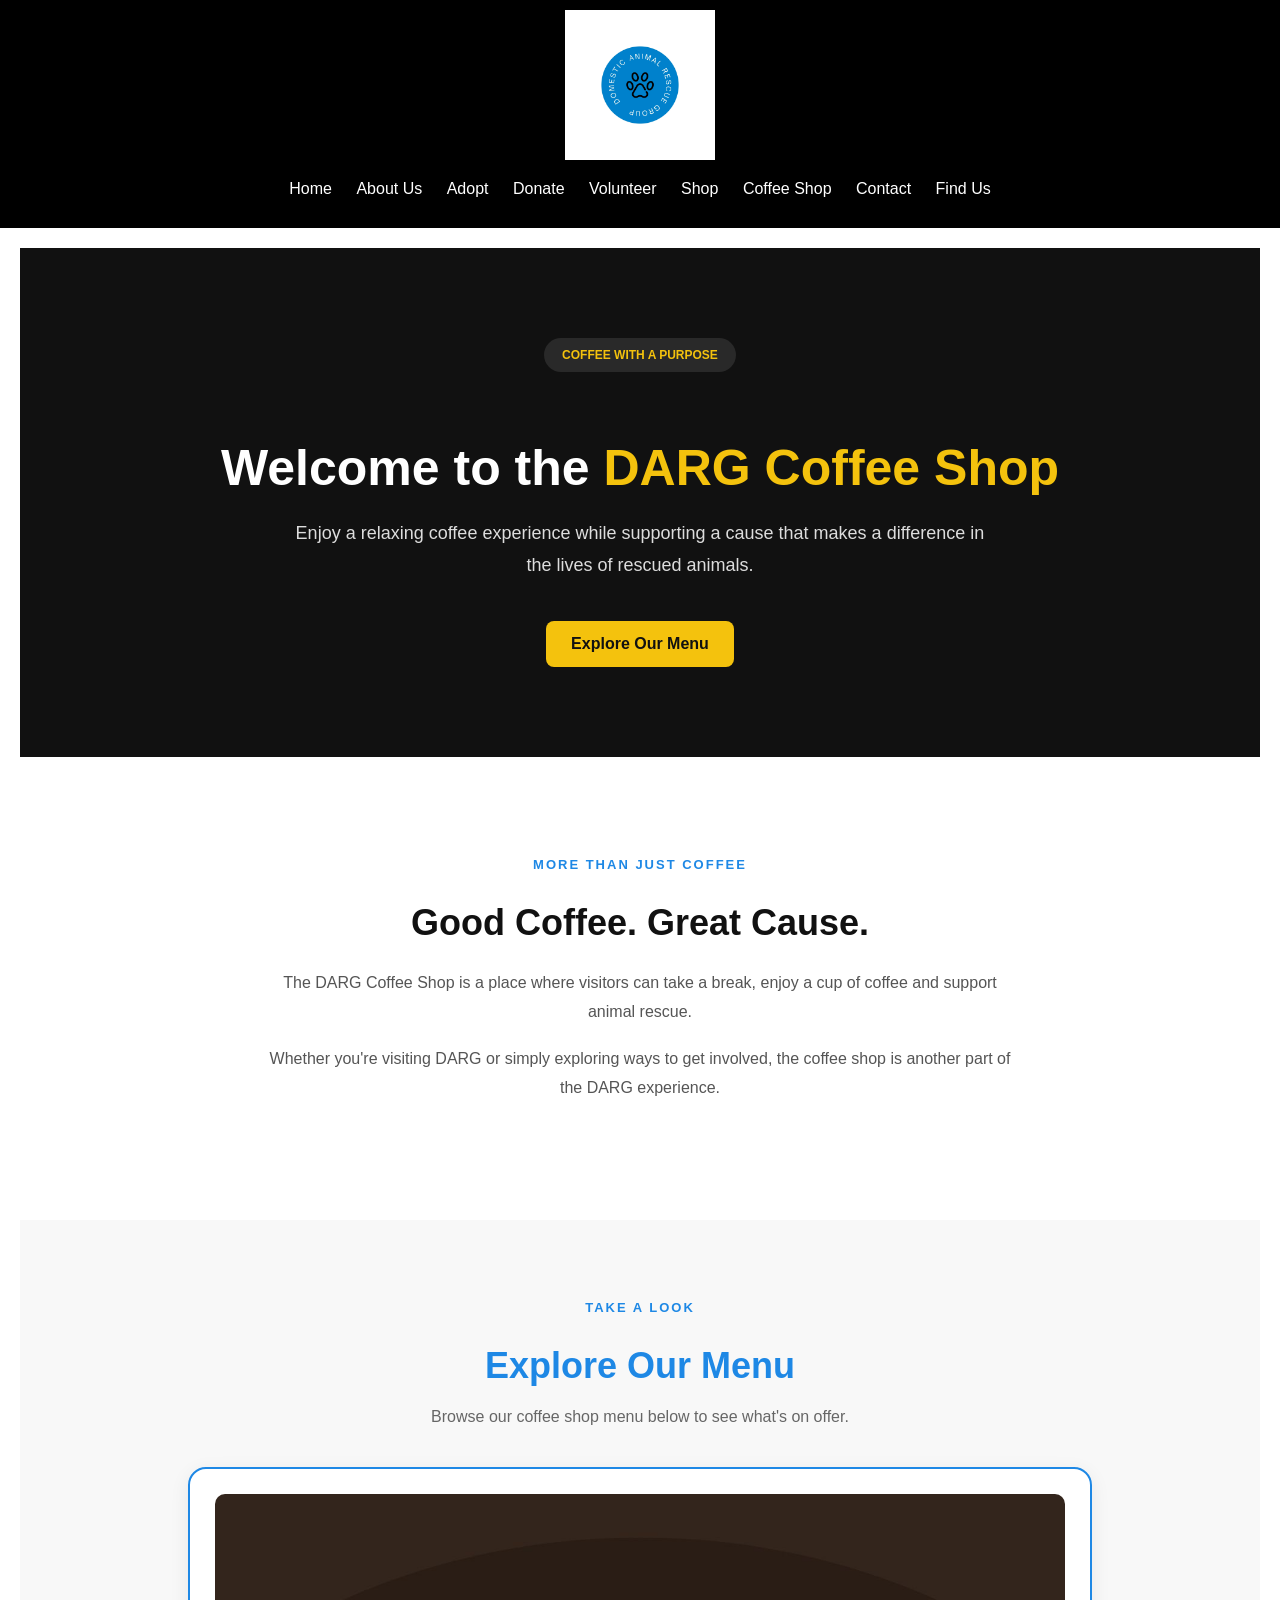
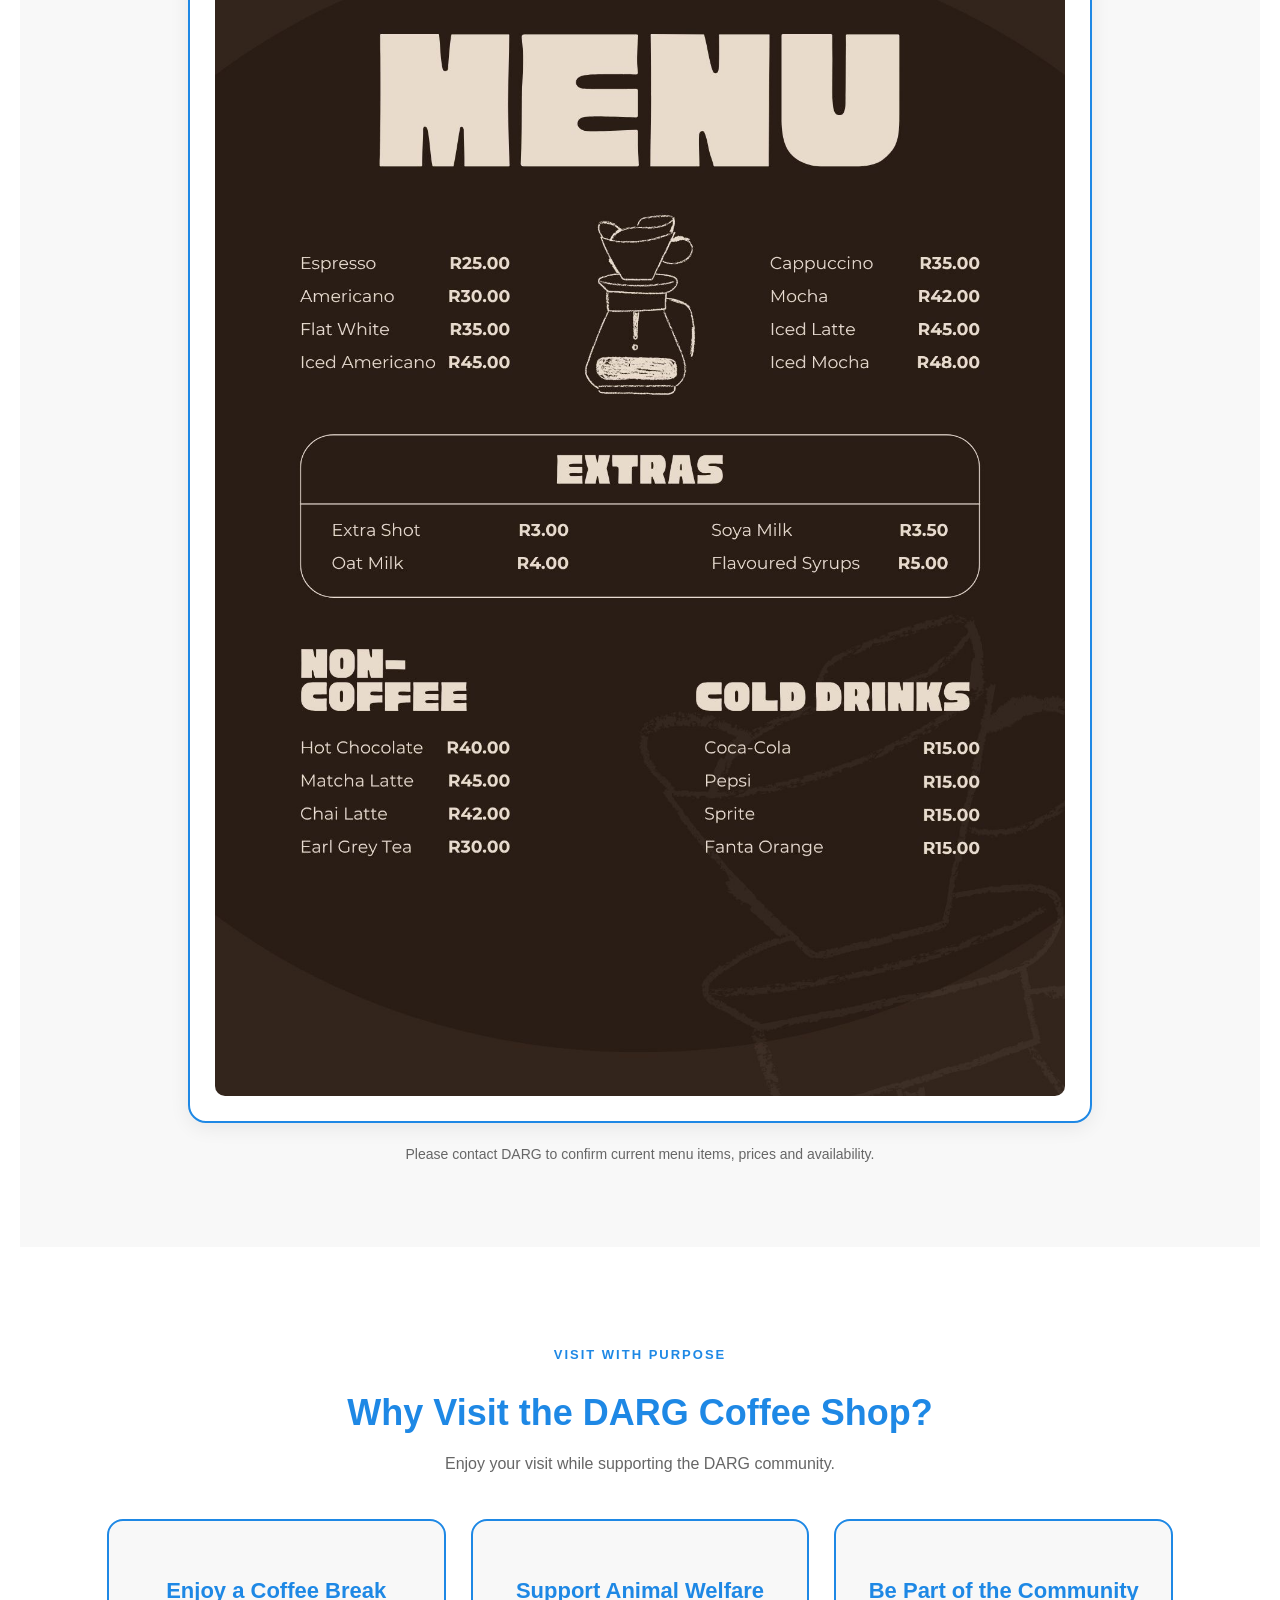
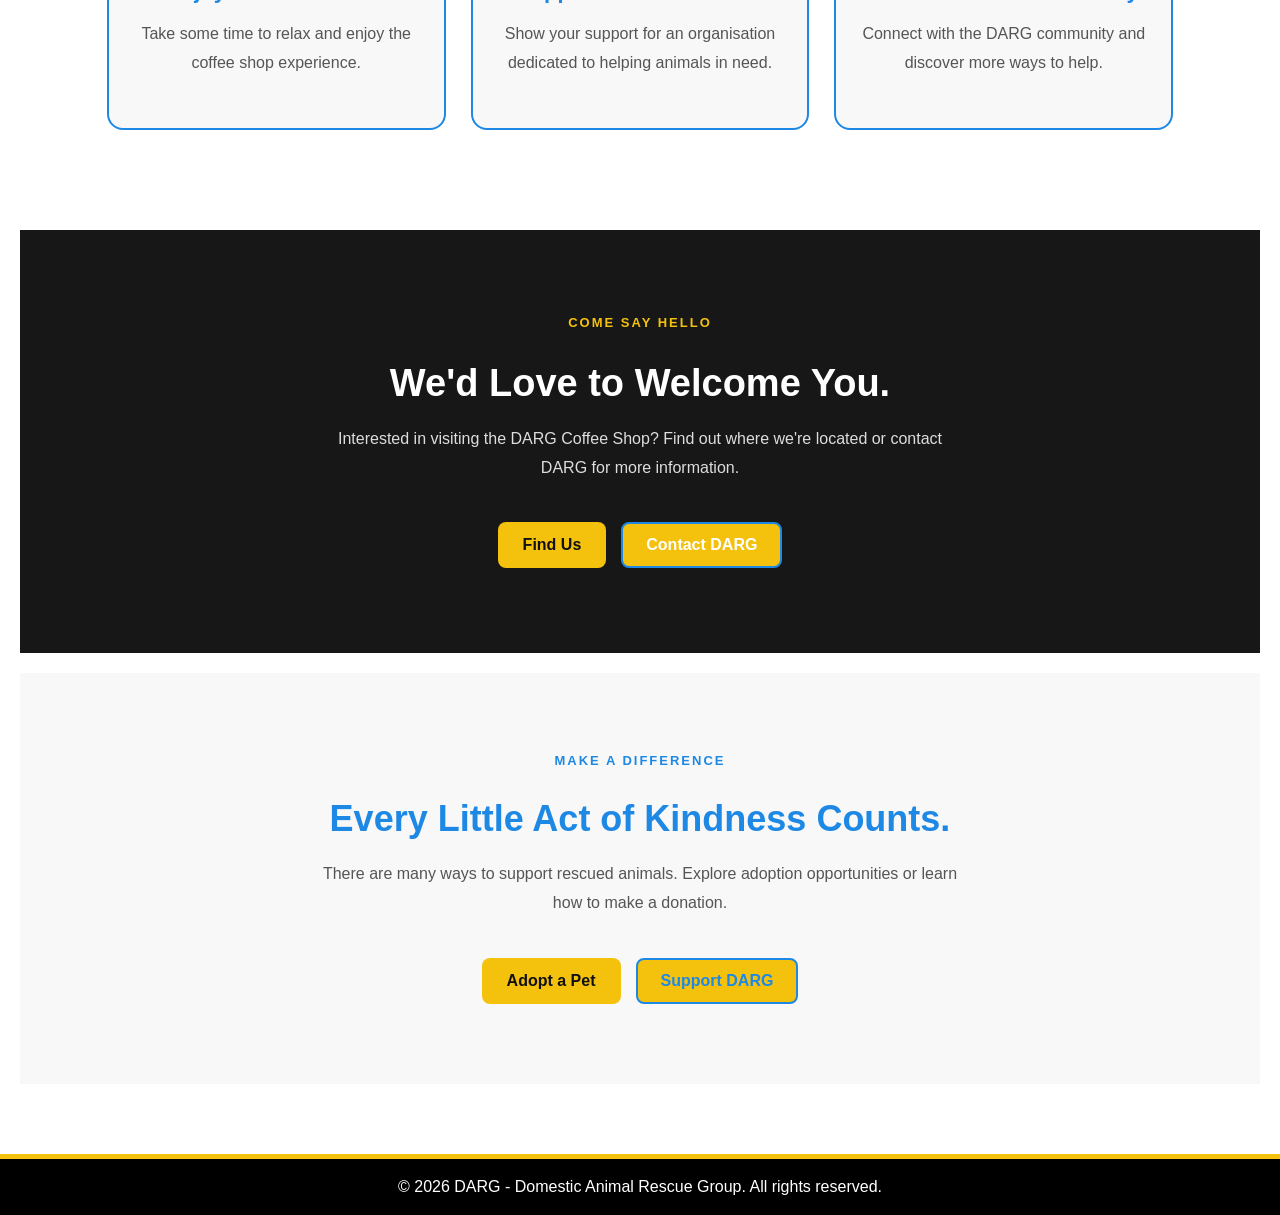
<file: coffee-shop.html>
<!DOCTYPE html>
<html lang="en">

<head>
    <meta charset="UTF-8">
    <meta name="viewport"
          content="width=device-width, initial-scale=1.0">

    <!-- SEO Title -->
    <title>DARG Coffee Shop | Hout Bay</title>

    <!-- SEO Description -->
    <meta name="description"
          content="Discover the DARG coffee shop in Hout Bay and learn how visiting can support the animal rescue organisation and its mission.">

    <!-- CSS File -->
    <link rel="stylesheet" href="style.css">
</head>

<body>

    <!-- HEADER -->
    <header>

        <!-- DARG Logo -->
        <img src="images/LOGO.jpg"
             alt="DARG Logo"
             width="150">

        <!-- Navigation Menu -->
        <nav>

            <button class="menu-button"
                    onclick="toggleMenu()"
                    aria-label="Toggle navigation menu">
                ☰
            </button>

            <ul id="nav-links">
                <li><a href="index.html">Home</a></li>
                <li><a href="about.html">About Us</a></li>
                <li><a href="adopt.html">Adopt</a></li>
                <li><a href="donate.html">Donate</a></li>
                <li><a href="volunteer.html">Volunteer</a></li>
                <li><a href="shop.html">Shop</a></li>
                <li><a href="coffee-shop.html">Coffee Shop</a></li>
                <li><a href="contact.html">Contact</a></li>
                <li><a href="find-us.html">Find Us</a></li>
            </ul>

        </nav>

    </header>


    <!-- MAIN CONTENT -->
    <main>

        <!-- COFFEE SHOP HERO -->
        <section class="coffee-modern-hero">

            <span class="coffee-label">
                COFFEE WITH A PURPOSE
            </span>

            <h1>
                Welcome to the
                <span>DARG Coffee Shop</span>
            </h1>

            <p>
                Enjoy a relaxing coffee experience
                while supporting a cause that
                makes a difference in the
                lives of rescued animals.
            </p>

            <a href="#coffee-menu"
               class="coffee-main-button">
                Explore Our Menu
            </a>

        </section>


        <!-- INTRODUCTION -->
        <section class="coffee-modern-intro">

            <span class="coffee-section-label">
                MORE THAN JUST COFFEE
            </span>

            <h2>
                Good Coffee.
                Great Cause.
            </h2>

            <p>
                The DARG Coffee Shop is a place
                where visitors can take a break,
                enjoy a cup of coffee and
                support animal rescue.
            </p>

            <p>
                Whether you're visiting DARG
                or simply exploring ways to
                get involved, the coffee shop
                is another part of the
                DARG experience.
            </p>

        </section>


        <!-- COFFEE SHOP MENU -->
        <section class="coffee-modern-menu"
                 id="coffee-menu">

            <div class="coffee-menu-heading">

                <span class="coffee-section-label">
                    TAKE A LOOK
                </span>

                <h2>Explore Our Menu</h2>

                <p>
                    Browse our coffee shop menu
                    below to see what's on offer.
                </p>

            </div>

            <!-- Existing coffee shop menu image -->
            <div class="coffee-menu-card">

                <img src="images/menu.jpg"
                     alt="DARG Coffee Shop Menu"
                     loading="lazy">

            </div>

            <p class="coffee-menu-note">
                Please contact DARG to confirm
                current menu items, prices
                and availability.
            </p>

        </section>


        <!-- WHY VISIT -->
        <section class="coffee-modern-benefits">

            <div class="coffee-benefits-heading">

                <span class="coffee-section-label">
                    VISIT WITH PURPOSE
                </span>

                <h2>Why Visit the DARG Coffee Shop?</h2>

                <p>
                    Enjoy your visit while
                    supporting the DARG community.
                </p>

            </div>

            <div class="coffee-benefits-grid">

                <!-- CARD 1 -->
                <div class="coffee-benefit-card">

                    <span></span>

                    <h3>Enjoy a Coffee Break</h3>

                    <p>
                        Take some time to relax
                        and enjoy the coffee
                        shop experience.
                    </p>

                </div>

                <!-- CARD 2 -->
                <div class="coffee-benefit-card">

                    <span></span>

                    <h3>Support Animal Welfare</h3>

                    <p>
                        Show your support for
                        an organisation dedicated
                        to helping animals in need.
                    </p>

                </div>

                <!-- CARD 3 -->
                <div class="coffee-benefit-card">

                    <span></span>

                    <h3>Be Part of the Community</h3>

                    <p>
                        Connect with the DARG
                        community and discover
                        more ways to help.
                    </p>

                </div>

            </div>

        </section>


        <!-- VISIT US -->
        <section class="coffee-modern-visit">

            <span class="coffee-section-label">
                COME SAY HELLO
            </span>

            <h2>
                We'd Love to Welcome You.
            </h2>

            <p>
                Interested in visiting
                the DARG Coffee Shop?
                Find out where we're located
                or contact DARG for
                more information.
            </p>

            <div class="coffee-action-buttons">

                <a href="find-us.html"
                   class="coffee-main-button">
                    Find Us
                </a>

                <a href="contact.html"
                   class="coffee-outline-button">
                    Contact DARG
                </a>

            </div>

        </section>


        <!-- OTHER WAYS TO HELP -->
        <section class="coffee-modern-support">

            <span class="coffee-section-label">
                MAKE A DIFFERENCE
            </span>

            <h2>Every Little Act of Kindness Counts.</h2>

            <p>
                There are many ways to support
                rescued animals. Explore adoption
                opportunities or learn how
                to make a donation.
            </p>

            <div class="coffee-action-buttons">

                <a href="adopt.html"
                   class="coffee-main-button">
                    Adopt a Pet
                </a>

                <a href="donate.html"
                   class="coffee-support-outline">
                    Support DARG
                </a>

            </div>

        </section>

    </main>


    <!-- FOOTER -->
    <footer>

        <p>
            &copy; 2026 DARG - Domestic Animal Rescue Group.
            All rights reserved.
        </p>

    </footer>


    <!-- Existing JavaScript -->
    <script src="js/script.js"></script>

</body>
</html>
</file>
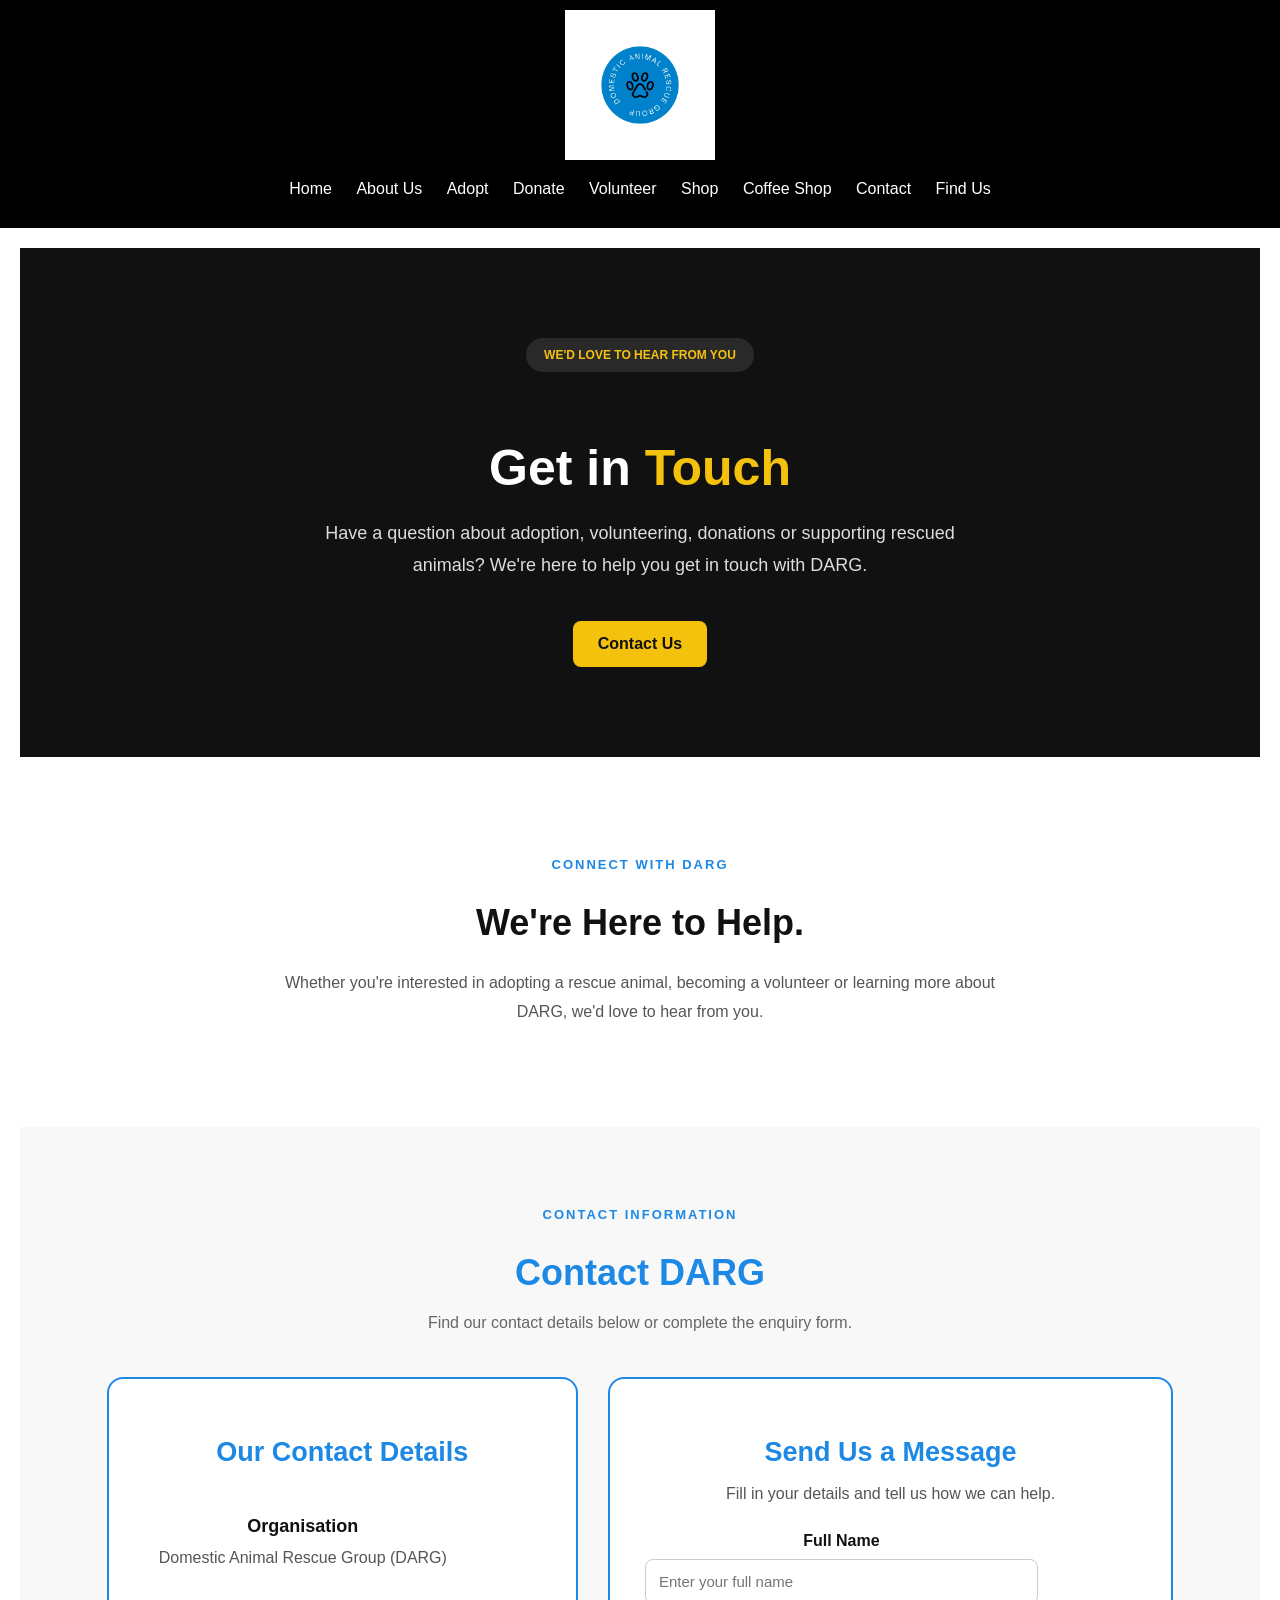
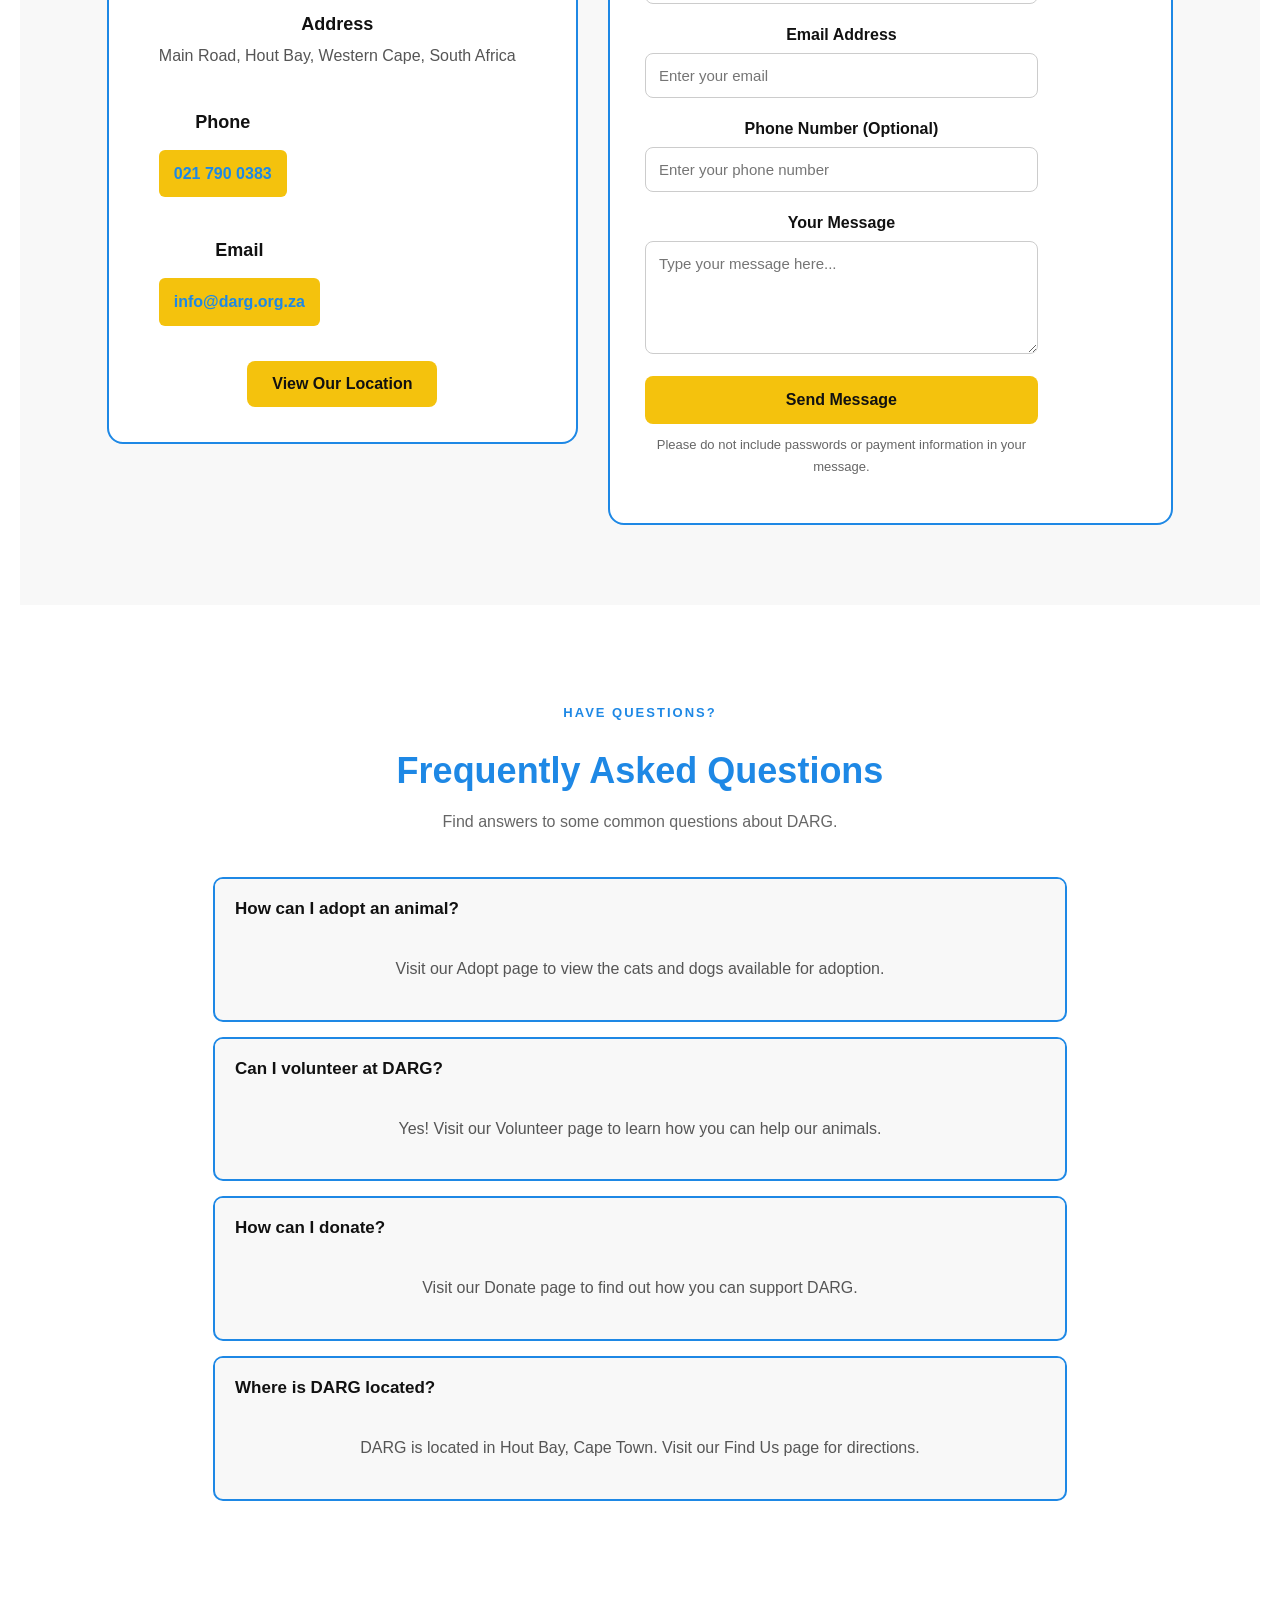
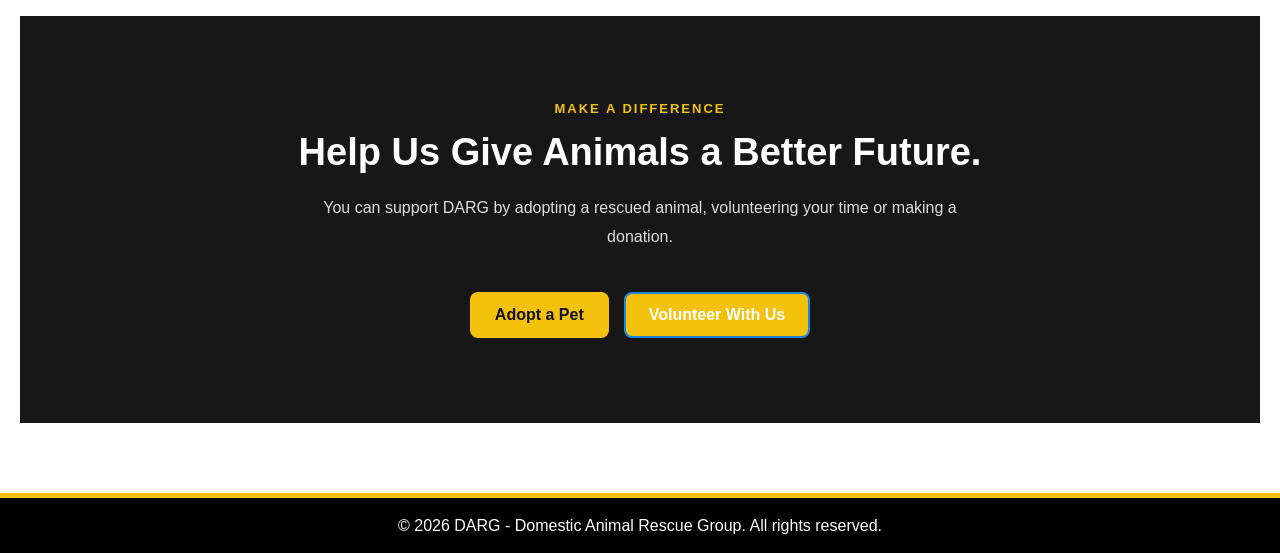
<file: contact.html>
<!DOCTYPE html>
<html lang="en">

<head>
    <meta charset="UTF-8">

    <meta name="viewport"
          content="width=device-width, initial-scale=1.0">

    <!-- SEO Title -->
    <title>Contact DARG | Animal Rescue in Hout Bay</title>

    <!-- SEO Description -->
    <meta name="description"
          content="Contact DARG animal rescue in Hout Bay. Get in touch with our team about pet adoption, volunteering, donations and general enquiries.">

    <!-- CSS File -->
    <link rel="stylesheet" href="style.css">

</head>

<body>

    <!-- HEADER -->
    <header>

        <!-- DARG Logo -->
        <img src="images/LOGO.jpg"
             alt="DARG Logo"
             width="150">

        <!-- Navigation Menu -->
        <nav>

            <button class="menu-button"
                    onclick="toggleMenu()"
                    aria-label="Toggle navigation menu">
                ☰
            </button>

            <ul id="nav-links">
                <li><a href="index.html">Home</a></li>
                <li><a href="about.html">About Us</a></li>
                <li><a href="adopt.html">Adopt</a></li>
                <li><a href="donate.html">Donate</a></li>
                <li><a href="volunteer.html">Volunteer</a></li>
                <li><a href="shop.html">Shop</a></li>
                <li><a href="coffee-shop.html">Coffee Shop</a></li>
                <li><a href="contact.html">Contact</a></li>
                <li><a href="find-us.html">Find Us</a></li>
            </ul>

        </nav>

    </header>


    <!-- MAIN CONTENT -->
    <main>

        <!-- CONTACT HERO -->
        <section class="contact-modern-hero">

            <span class="contact-modern-label">
                WE'D LOVE TO HEAR FROM YOU
            </span>

            <h1>
                Get in <span>Touch</span>
            </h1>

            <p>
                Have a question about adoption,
                volunteering, donations or
                supporting rescued animals?
                We're here to help you
                get in touch with DARG.
            </p>

            <a href="#contact-section"
               class="contact-modern-main-button">
                Contact Us
            </a>

        </section>


        <!-- CONTACT INTRODUCTION -->
        <section class="contact-modern-intro">

            <span class="contact-modern-section-label">
                CONNECT WITH DARG
            </span>

            <h2>We're Here to Help.</h2>

            <p>
                Whether you're interested in
                adopting a rescue animal,
                becoming a volunteer or
                learning more about DARG,
                we'd love to hear from you.
            </p>

        </section>


        <!-- CONTACT DETAILS AND FORM -->
        <section class="contact contact-modern-section"
                 id="contact-section">

            <div class="contact-modern-heading">

                <span class="contact-modern-section-label">
                    CONTACT INFORMATION
                </span>

                <h2>Contact DARG</h2>

                <p>
                    Find our contact details
                    below or complete the
                    enquiry form.
                </p>

            </div>


            <div class="contact-modern-grid">

                <!-- CONTACT INFORMATION -->
                <section class="contact-details contact-modern-details">

                    <h2>Our Contact Details</h2>

                    <!-- Organisation -->
                    <div class="contact-modern-detail-item">

                        <span></span>

                        <div>
                            <h3>Organisation</h3>

                            <p>
                                Domestic Animal Rescue
                                Group (DARG)
                            </p>
                        </div>

                    </div>


                    <!-- Address -->
                    <div class="contact-modern-detail-item">

                        <span></span>

                        <div>
                            <h3>Address</h3>

                            <p>
                                Main Road, Hout Bay,
                                Western Cape,
                                South Africa
                            </p>
                        </div>

                    </div>


                    <!-- Phone -->
                    <div class="contact-modern-detail-item">

                        <span></span>

                        <div>
                            <h3>Phone</h3>

                            <p>
                                <a href="tel:+27217900383">
                                    021 790 0383
                                </a>
                            </p>
                        </div>

                    </div>


                    <!-- Email -->
                    <div class="contact-modern-detail-item">

                        <span></span>

                        <div>
                            <h3>Email</h3>

                            <p>
                                <a href="mailto:info@darg.org.za">
                                    info@darg.org.za
                                </a>
                            </p>
                        </div>

                    </div>


                    <!-- Directions button -->
                    <a href="find-us.html"
                       class="contact-modern-main-button">
                        View Our Location
                    </a>

                </section>


                <!-- CONTACT FORM -->
                <div class="contact-modern-form-box">

                    <h2>Send Us a Message</h2>

                    <p>
                        Fill in your details
                        and tell us how
                        we can help.
                    </p>

                    <!-- Keep this ID for JavaScript -->
                    <form id="contactForm" novalidate>

                        <!-- Full Name -->
                        <label for="fullName">
                            Full Name
                        </label>

                        <input type="text"
                               id="fullName"
                               name="fullName"
                               placeholder="Enter your full name"
                               required>


                        <!-- Email -->
                        <label for="email">
                            Email Address
                        </label>

                        <input type="email"
                               id="email"
                               name="email"
                               placeholder="Enter your email"
                               required>


                        <!-- Phone -->
                        <label for="phone">
                            Phone Number (Optional)
                        </label>

                        <input type="tel"
                               id="phone"
                               name="phone"
                               placeholder="Enter your phone number">


                        <!-- Message -->
                        <label for="message">
                            Your Message
                        </label>

                        <textarea id="message"
                                  name="message"
                                  rows="5"
                                  placeholder="Type your message here..."
                                  required></textarea>


                        <!-- JavaScript validation message -->
                        <p id="formMessage"
                           role="status"
                           aria-live="polite"></p>


                        <!-- Submit Button -->
                        <button type="submit">
                            Send Message
                        </button>

                        <p class="contact-modern-form-note">
                            Please do not include
                            passwords or payment
                            information in your message.
                        </p>

                    </form>

                </div>

            </div>

        </section>


        <!-- FREQUENTLY ASKED QUESTIONS -->
        <section class="faq contact-modern-faq">

            <div class="contact-modern-faq-heading">

                <span class="contact-modern-section-label">
                    HAVE QUESTIONS?
                </span>

                <h2>Frequently Asked Questions</h2>

                <p>
                    Find answers to some
                    common questions about DARG.
                </p>

            </div>


            <!-- FAQ 1 -->
            <div class="faq-item">

                <button class="faq-question"
                        type="button">
                    How can I adopt an animal?
                </button>

                <p class="faq-answer">
                    Visit our Adopt page to
                    view the cats and dogs
                    available for adoption.
                </p>

            </div>


            <!-- FAQ 2 -->
            <div class="faq-item">

                <button class="faq-question"
                        type="button">
                    Can I volunteer at DARG?
                </button>

                <p class="faq-answer">
                    Yes! Visit our Volunteer
                    page to learn how you
                    can help our animals.
                </p>

            </div>


            <!-- FAQ 3 -->
            <div class="faq-item">

                <button class="faq-question"
                        type="button">
                    How can I donate?
                </button>

                <p class="faq-answer">
                    Visit our Donate page
                    to find out how you
                    can support DARG.
                </p>

            </div>


            <!-- FAQ 4 -->
            <div class="faq-item">

                <button class="faq-question"
                        type="button">
                    Where is DARG located?
                </button>

                <p class="faq-answer">
                    DARG is located in Hout Bay,
                    Cape Town. Visit our
                    Find Us page for directions.
                </p>

            </div>

        </section>


        <!-- SUPPORT SECTION -->
        <section class="contact-modern-support">

            <span class="contact-modern-section-label">
                MAKE A DIFFERENCE
            </span>

            <h2>
                Help Us Give Animals
                a Better Future.
            </h2>

            <p>
                You can support DARG by
                adopting a rescued animal,
                volunteering your time
                or making a donation.
            </p>

            <div class="contact-modern-buttons">

                <a href="adopt.html"
                   class="contact-modern-main-button">
                    Adopt a Pet
                </a>

                <a href="volunteer.html"
                   class="contact-modern-outline-button">
                    Volunteer With Us
                </a>

            </div>

        </section>

    </main>


    <!-- FOOTER -->
    <footer>

        <p>
            &copy; 2026 DARG - Domestic Animal Rescue Group.
            All rights reserved.
        </p>

    </footer>


    <!-- Existing JavaScript -->
    <script src="js/script.js"></script>

</body>
</html>
</file>
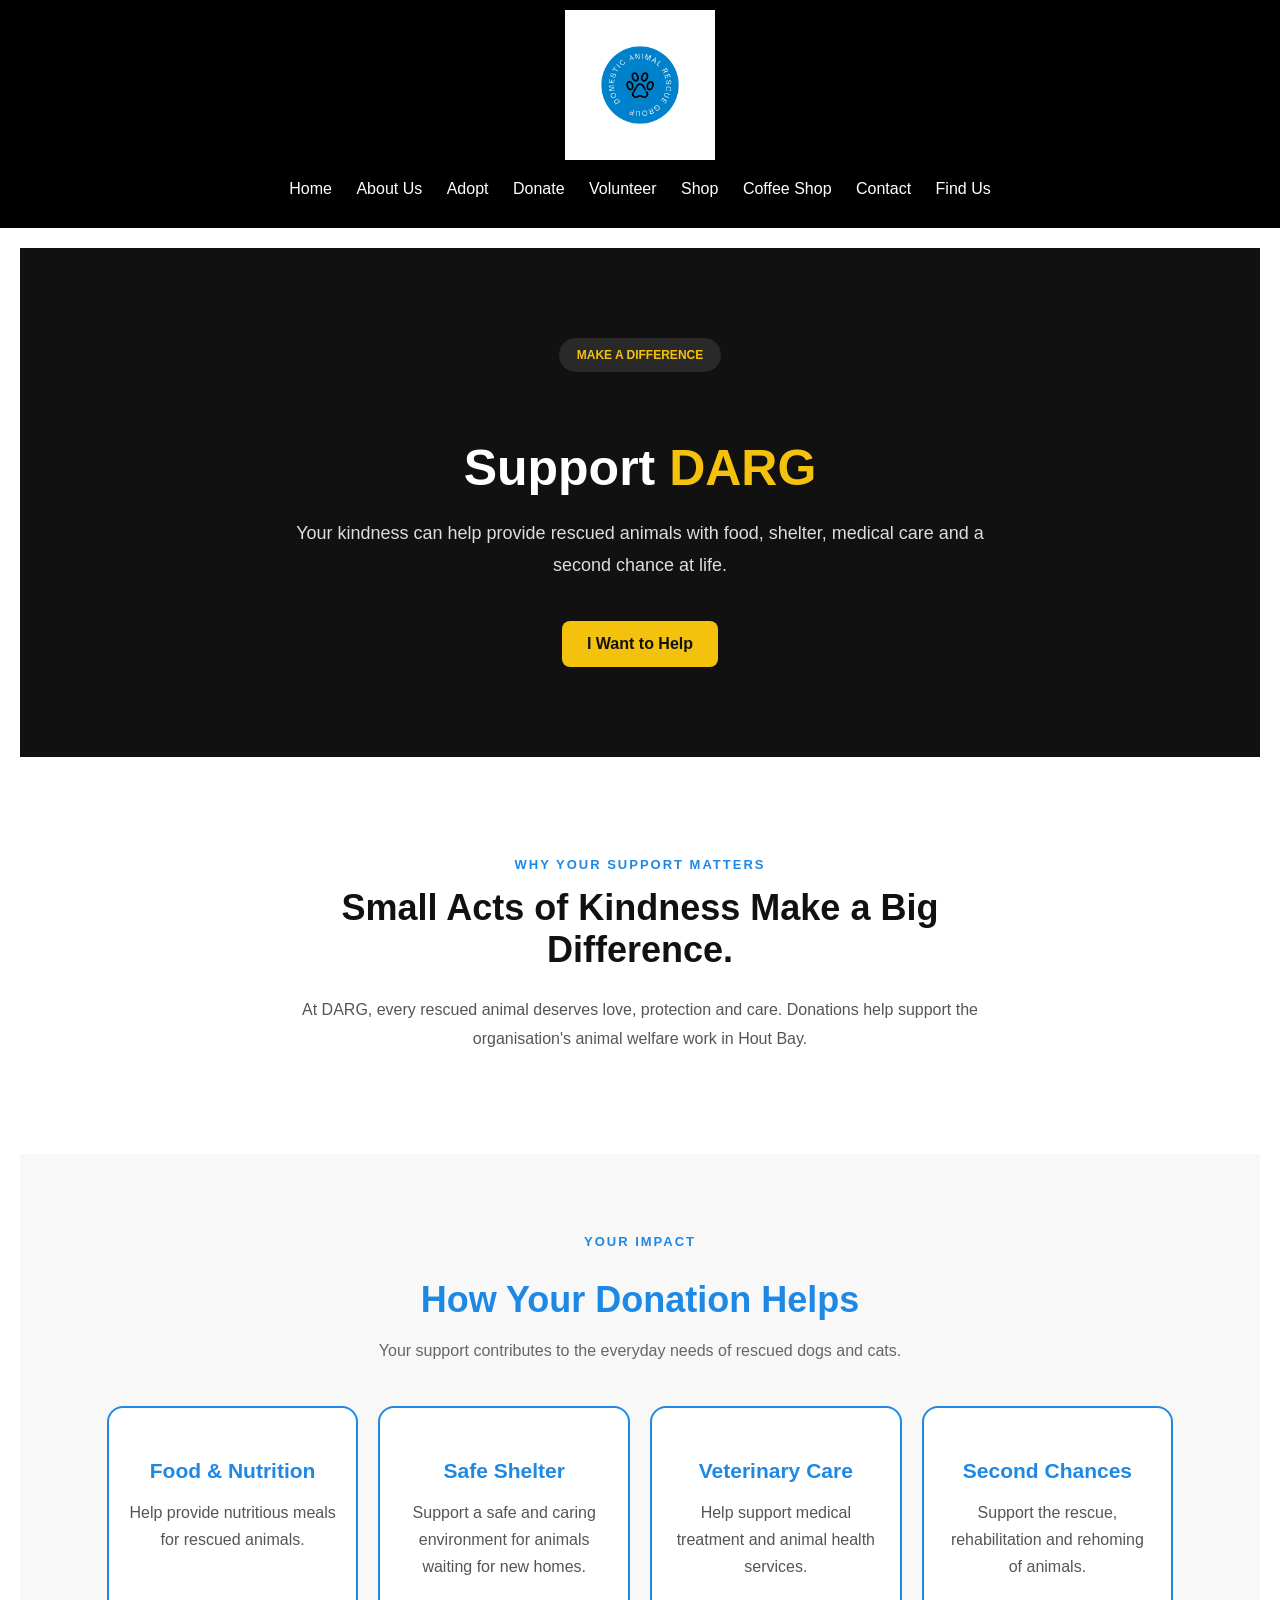
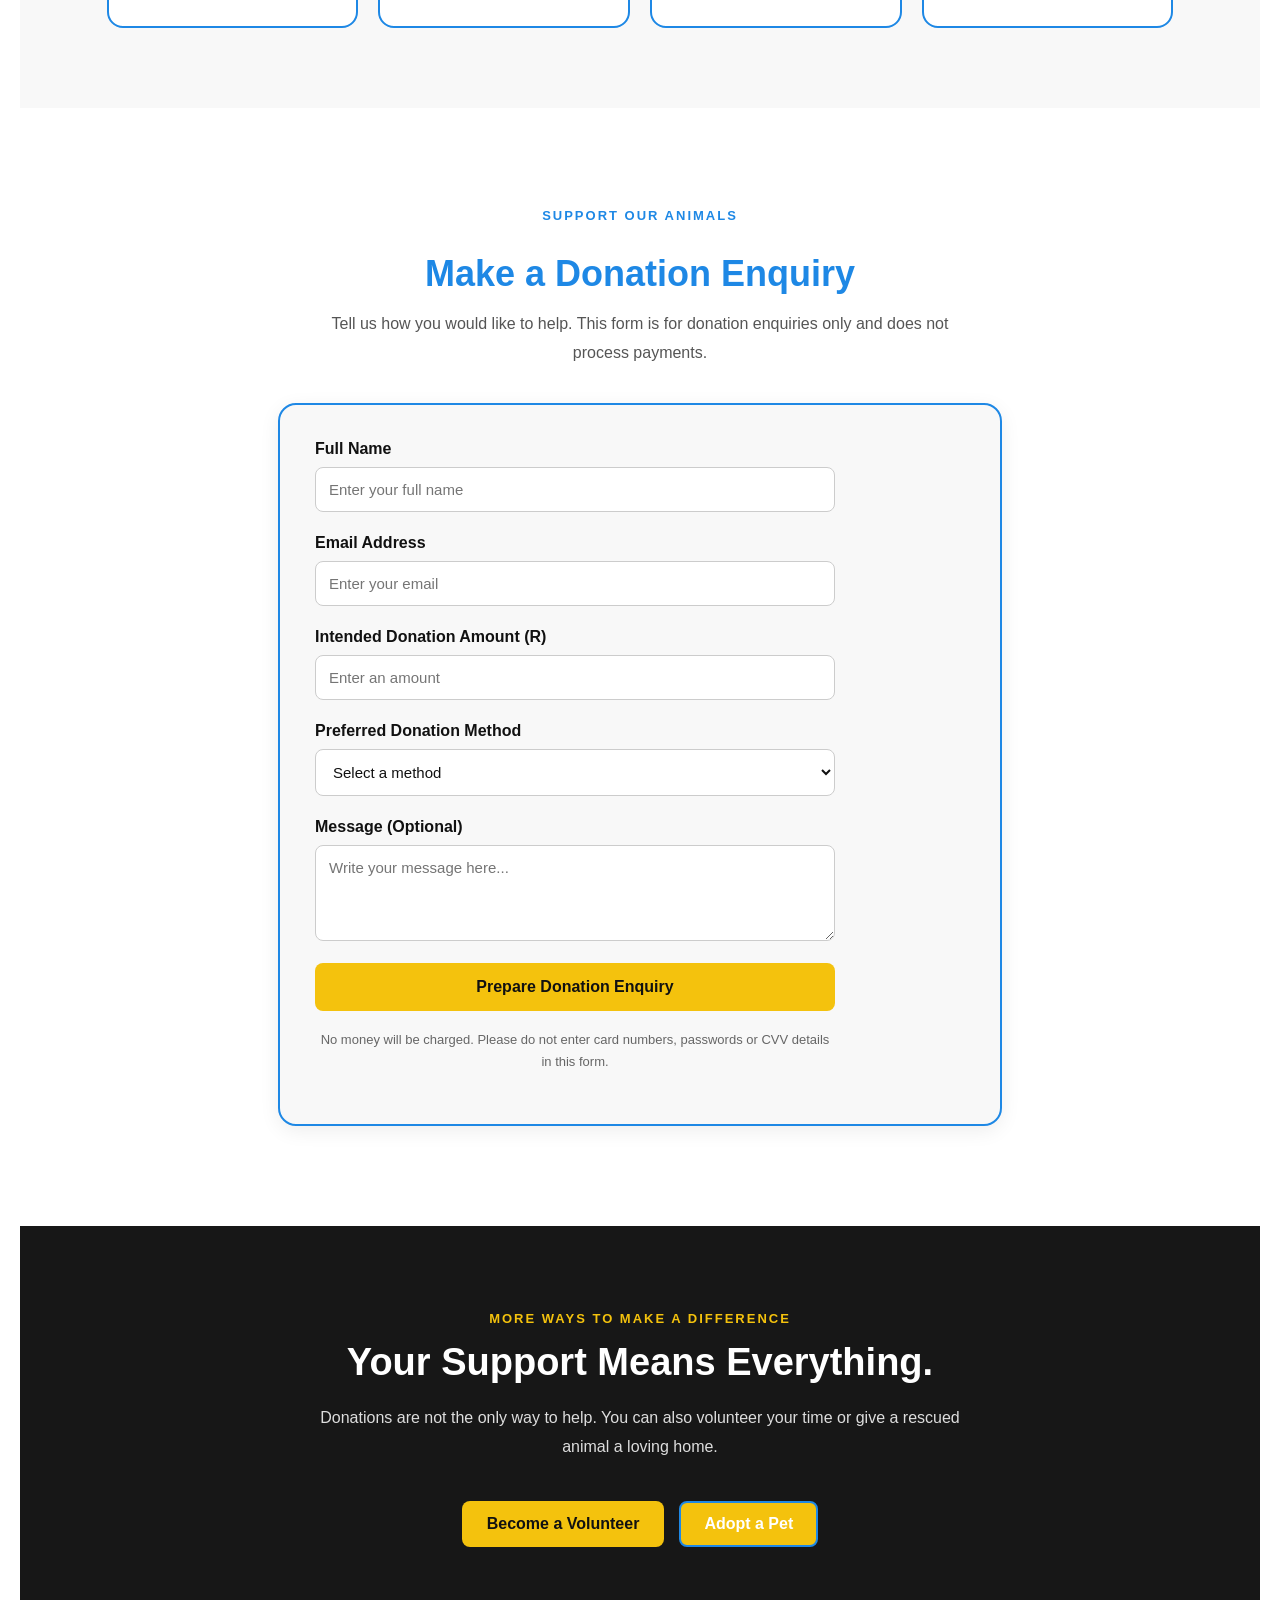
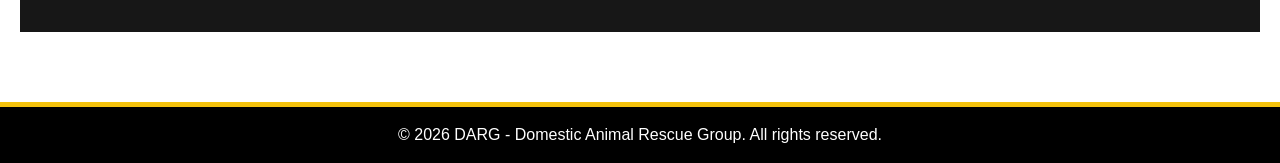
<file: donate.html>
<!DOCTYPE html>
<html lang="en">

<head>
    <meta charset="UTF-8">

    <meta name="viewport"
          content="width=device-width, initial-scale=1.0">

    <!-- SEO Title -->
    <title>Donate to Animal Rescue in Hout Bay | DARG</title>

    <!-- SEO Description -->
    <meta name="description"
          content="Support DARG animal rescue in Hout Bay. Your donation helps provide food, shelter, veterinary care and support for rescued dogs and cats.">

    <!-- CSS File -->
    <link rel="stylesheet" href="style.css">

</head>

<body>

    <!-- HEADER -->
    <header>

        <img src="images/LOGO.jpg"
             alt="DARG Logo"
             width="150">

        <!-- Navigation -->
        <nav>

            <button class="menu-button"
                    onclick="toggleMenu()"
                    aria-label="Toggle navigation menu">
                ☰
            </button>

            <ul id="nav-links">
                <li><a href="index.html">Home</a></li>
                <li><a href="about.html">About Us</a></li>
                <li><a href="adopt.html">Adopt</a></li>
                <li><a href="donate.html">Donate</a></li>
                <li><a href="volunteer.html">Volunteer</a></li>
                <li><a href="shop.html">Shop</a></li>
                <li><a href="coffee-shop.html">Coffee Shop</a></li>
                <li><a href="contact.html">Contact</a></li>
                <li><a href="find-us.html">Find Us</a></li>
            </ul>

        </nav>

    </header>


    <!-- MAIN CONTENT -->
    <main>

        <!-- DONATION HERO -->
        <section class="donate-modern-hero">

            <span class="donate-label">
                 MAKE A DIFFERENCE
            </span>

            <h1>
                Support <span>DARG</span>
            </h1>

            <p>
                Your kindness can help provide
                rescued animals with food,
                shelter, medical care and
                a second chance at life.
            </p>

            <a href="#donation-form"
               class="donate-main-button">
                I Want to Help
            </a>

        </section>


        <!-- DONATION INTRODUCTION -->
        <section class="donate-modern-intro">

            <span class="donate-section-label">
                WHY YOUR SUPPORT MATTERS
            </span>

            <h2>
                Small Acts of Kindness
                Make a Big Difference.
            </h2>

            <p>
                At DARG, every rescued animal
                deserves love, protection and care.
                Donations help support the
                organisation's animal welfare
                work in Hout Bay.
            </p>

        </section>


        <!-- HOW DONATIONS HELP -->
        <section class="donate-modern-help">

            <div class="donate-help-heading">

                <span class="donate-section-label">
                    YOUR IMPACT
                </span>

                <h2>How Your Donation Helps</h2>

                <p>
                    Your support contributes to
                    the everyday needs of
                    rescued dogs and cats.
                </p>

            </div>

            <div class="donate-help-grid">

                <div class="donate-help-card">

                    <span></span>

                    <h3>Food &amp; Nutrition</h3>

                    <p>
                        Help provide nutritious
                        meals for rescued animals.
                    </p>

                </div>

                <div class="donate-help-card">

                    <span></span>

                    <h3>Safe Shelter</h3>

                    <p>
                        Support a safe and caring
                        environment for animals
                        waiting for new homes.
                    </p>

                </div>

                <div class="donate-help-card">

                    <span></span>

                    <h3>Veterinary Care</h3>

                    <p>
                        Help support medical
                        treatment and animal
                        health services.
                    </p>

                </div>

                <div class="donate-help-card">

                    <span></span>

                    <h3>Second Chances</h3>

                    <p>
                        Support the rescue,
                        rehabilitation and
                        rehoming of animals.
                    </p>

                </div>

            </div>

        </section>


        <!-- DONATION ENQUIRY FORM -->
        <section class="donate-modern-form-section"
                 id="donation-form">

            <div class="donate-form-heading">

                <span class="donate-section-label">
                    SUPPORT OUR ANIMALS
                </span>

                <h2>Make a Donation Enquiry</h2>

                <p>
                    Tell us how you would like
                    to help. This form is for
                    donation enquiries only
                    and does not process payments.
                </p>

            </div>

            <div class="donate-form-box">

                <form id="donationEnquiryForm">

                    <!-- Donor name -->
                    <label for="donor-name">
                        Full Name
                    </label>

                    <input type="text"
                           id="donor-name"
                           name="donor-name"
                           placeholder="Enter your full name"
                           required>


                    <!-- Donor email -->
                    <label for="donor-email">
                        Email Address
                    </label>

                    <input type="email"
                           id="donor-email"
                           name="donor-email"
                           placeholder="Enter your email"
                           required>


                    <!-- Donation amount -->
                    <label for="donation-amount">
                        Intended Donation Amount (R)
                    </label>

                    <input type="number"
                           id="donation-amount"
                           name="donation-amount"
                           min="1"
                           step="0.01"
                           placeholder="Enter an amount"
                           required>


                    <!-- Preferred donation method -->
                    <label for="payment-method">
                        Preferred Donation Method
                    </label>

                    <select id="payment-method"
                            name="payment-method"
                            required>

                        <option value="">
                            Select a method
                        </option>

                        <option value="eft">
                            EFT / Bank Transfer
                        </option>

                        <option value="card">
                            Card via a Secure Payment Provider
                        </option>

                    </select>


                    <!-- Donation message -->
                    <label for="donation-message">
                        Message (Optional)
                    </label>

                    <textarea id="donation-message"
                              name="donation-message"
                              rows="4"
                              placeholder="Write your message here..."></textarea>


                    <!-- Enquiry button -->
                    <button type="submit">
                        Prepare Donation Enquiry
                    </button>

                    <p class="donate-form-note">
                        No money will be charged.
                        Please do not enter card
                        numbers, passwords or CVV
                        details in this form.
                    </p>

                    <p id="donation-feedback"
                       aria-live="polite"></p>

                </form>

            </div>

        </section>


        <!-- OTHER WAYS TO HELP -->
        <section class="donate-modern-bottom">

            <span class="donate-section-label">
                MORE WAYS TO MAKE A DIFFERENCE
            </span>

            <h2>
                Your Support Means Everything.
            </h2>

            <p>
                Donations are not the only
                way to help. You can also
                volunteer your time or
                give a rescued animal
                a loving home.
            </p>

            <div class="donate-bottom-buttons">

                <a href="volunteer.html"
                   class="donate-main-button">
                    Become a Volunteer
                </a>

                <a href="adopt.html"
                   class="donate-outline-button">
                    Adopt a Pet
                </a>

            </div>

        </section>

    </main>


    <!-- FOOTER -->
    <footer>

        <p>
            &copy; 2026 DARG - Domestic Animal Rescue Group.
            All rights reserved.
        </p>

    </footer>


    <!-- Existing JavaScript -->
    <script src="js/script.js"></script>

    <!-- Donation enquiry JavaScript -->
    <script>

        // Prepare a donation enquiry email
        document.getElementById("donationEnquiryForm")
            .addEventListener("submit", function(event) {

                event.preventDefault();

                var name = document.getElementById("donor-name").value;
                var email = document.getElementById("donor-email").value;
                var amount = document.getElementById("donation-amount").value;
                var method = document.getElementById("payment-method").value;
                var message = document.getElementById("donation-message").value;

                var subject = "DARG Donation Enquiry";

                var body =
                    "Name: " + name + "\n" +
                    "Email: " + email + "\n" +
                    "Intended Amount: R" + amount + "\n" +
                    "Preferred Method: " + method + "\n\n" +
                    "Message: " + message;

                var emailLink =
                    "mailto:info@darg.org.za" +
                    "?subject=" + encodeURIComponent(subject) +
                    "&body=" + encodeURIComponent(body);

                document.getElementById("donation-feedback")
                    .textContent =
                    "Your email app should open with your enquiry. " +
                    "Please send the email to complete your enquiry.";

                window.location.href = emailLink;

            });

    </script>

</body>
</html>
</file>
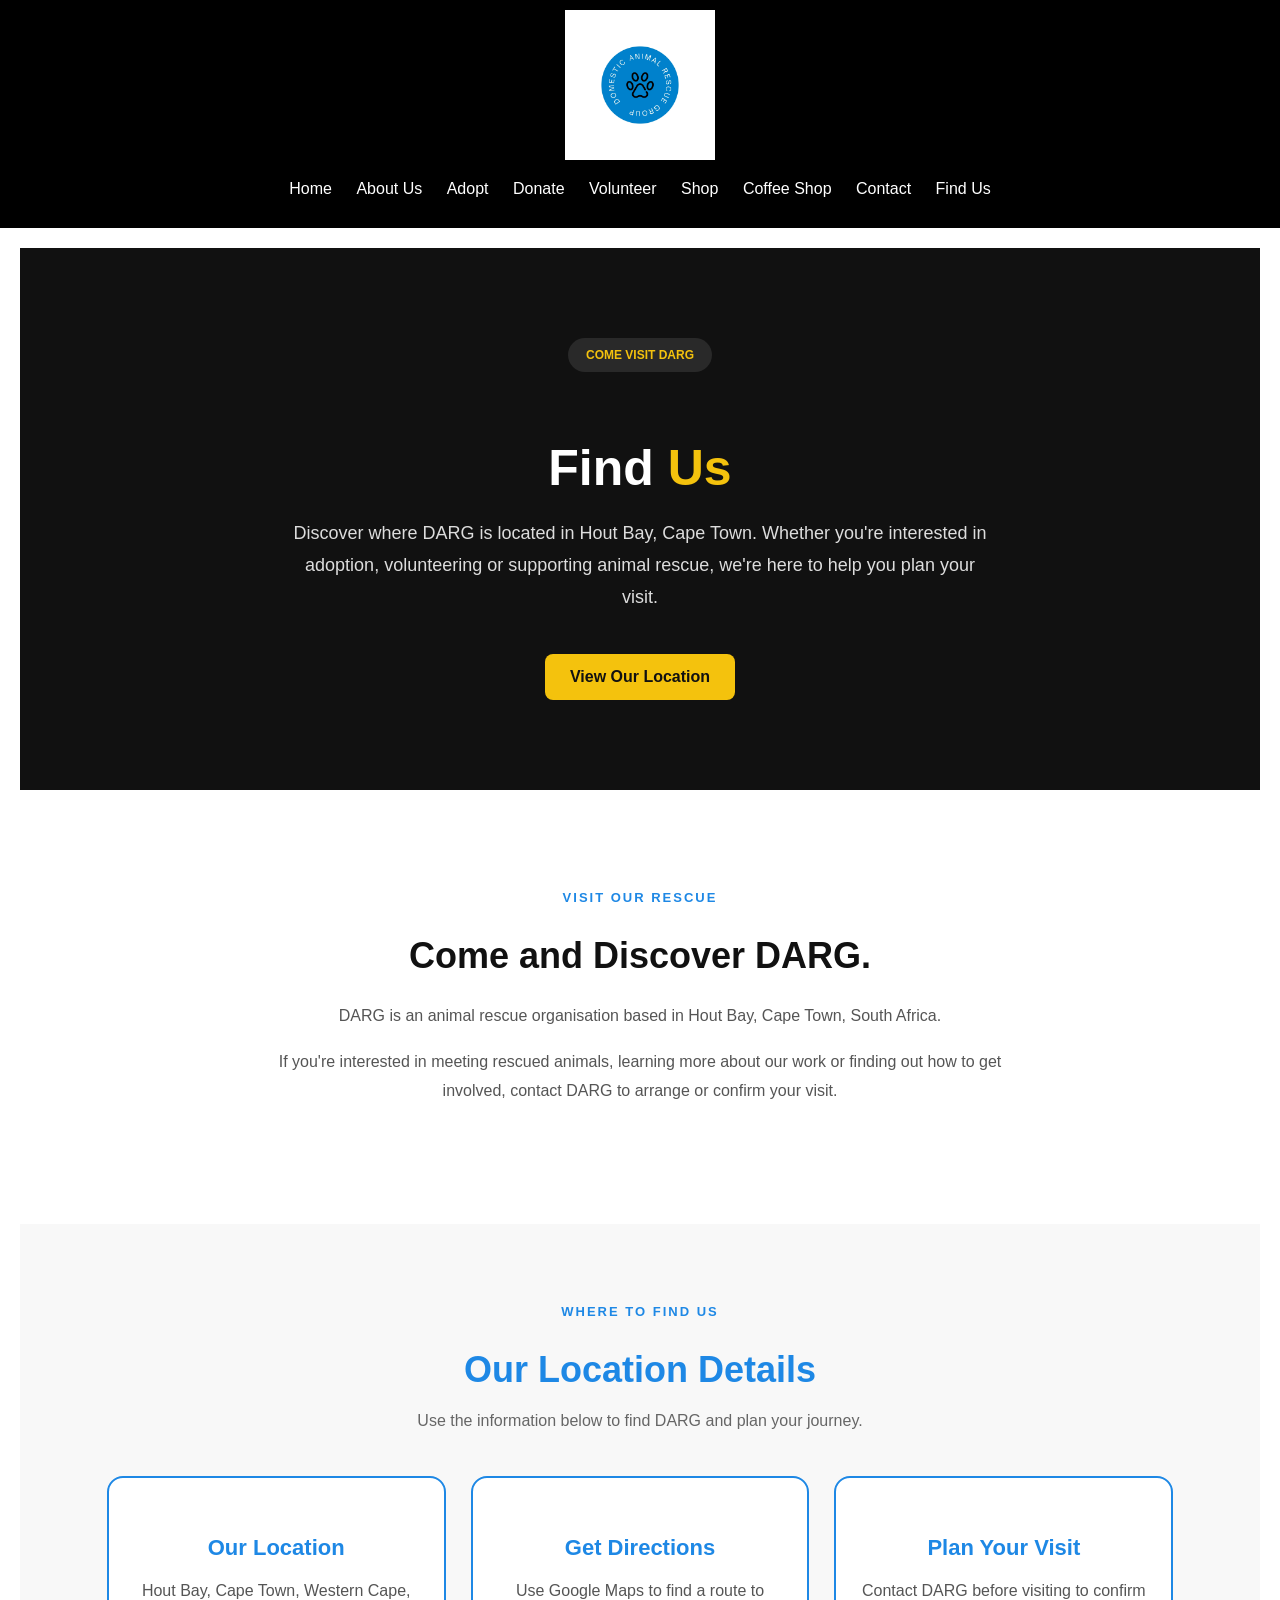
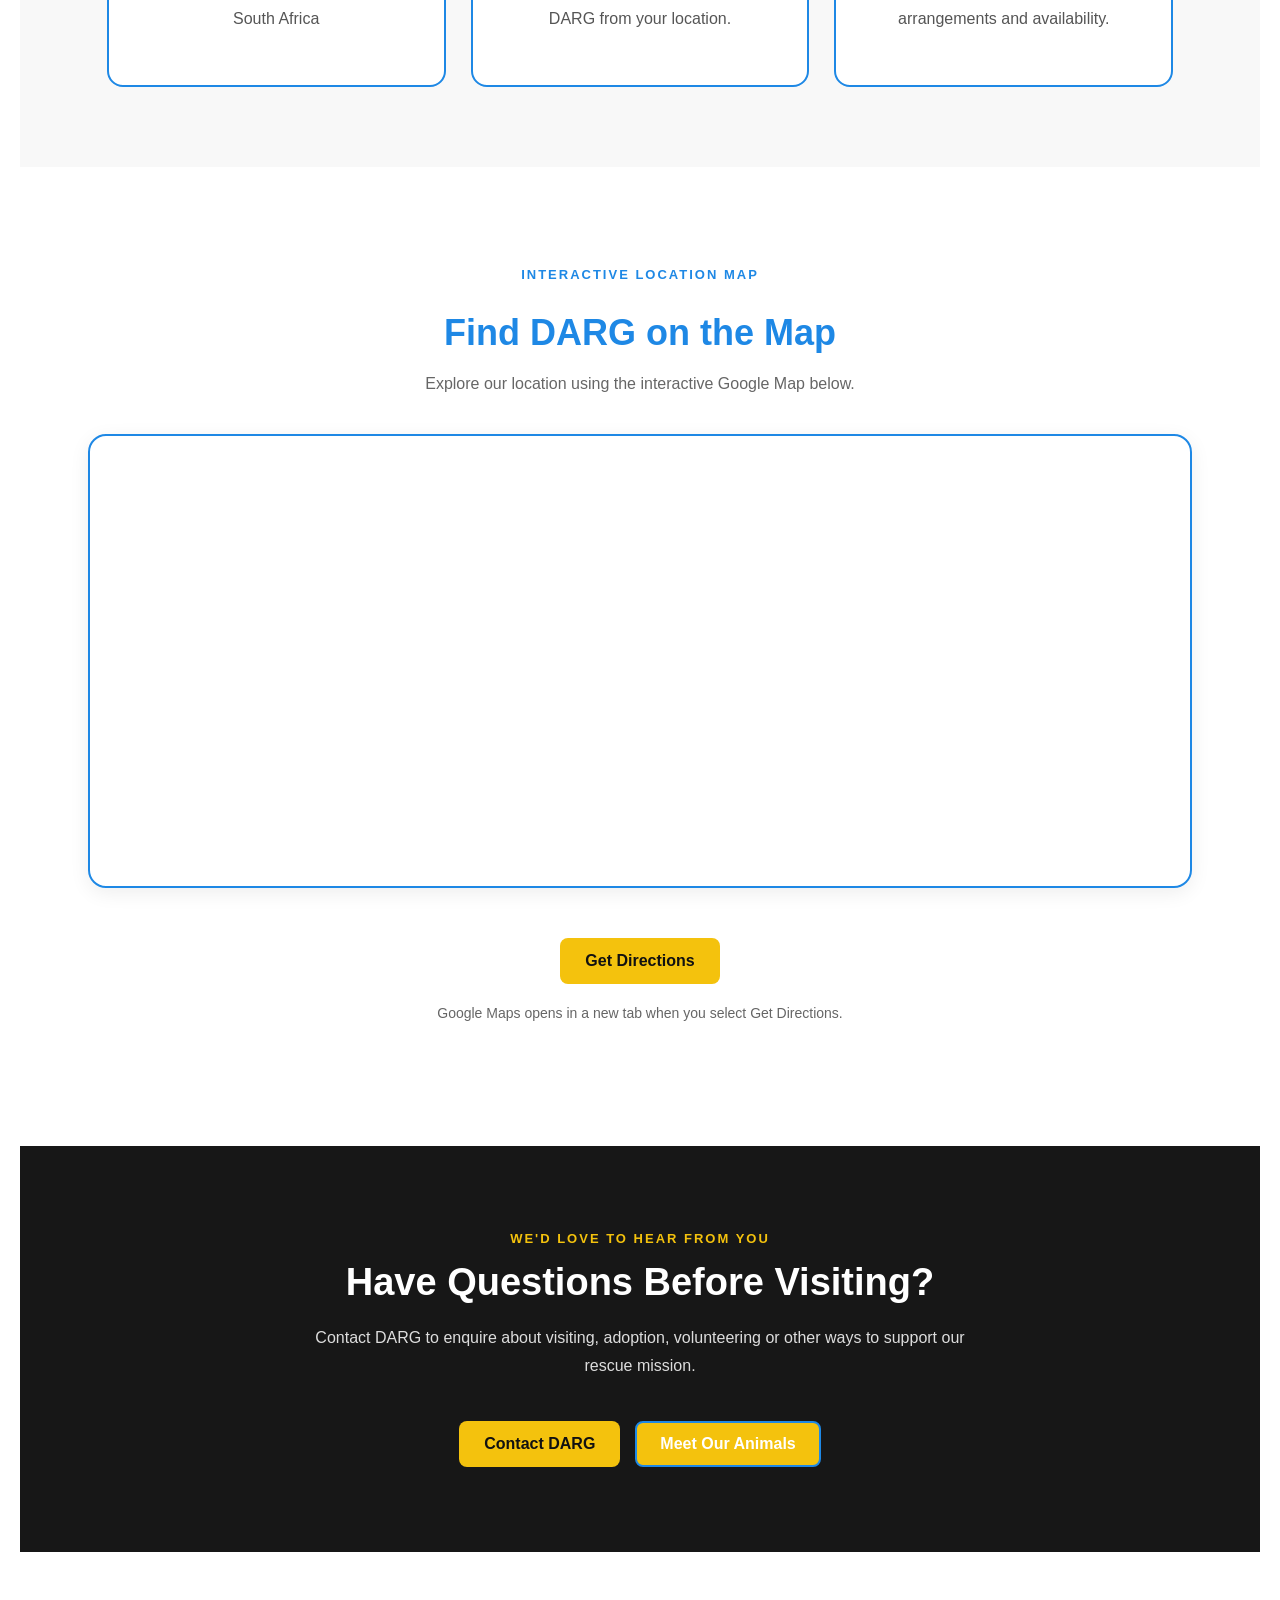
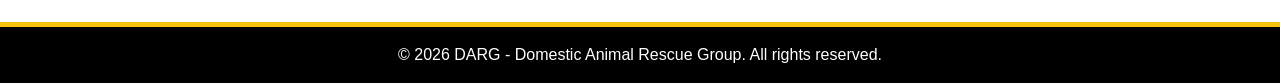
<file: find-us.html>
<!DOCTYPE html>
<html lang="en">

<head>
    <meta charset="UTF-8">

    <meta name="viewport"
          content="width=device-width, initial-scale=1.0">

    <!-- SEO Title -->
    <title>Find DARG | Animal Shelter in Hout Bay</title>

    <!-- SEO Description -->
    <meta name="description"
          content="Find DARG animal rescue in Hout Bay. View our interactive Google Map, locate the animal shelter and get directions to visit us.">

    <!-- CSS File -->
    <link rel="stylesheet" href="style.css">

</head>

<body>

    <!-- HEADER -->
    <header>

        <!-- DARG Logo -->
        <img src="images/LOGO.jpg"
             alt="DARG Logo"
             width="150">

        <!-- Navigation Menu -->
        <nav>

            <button class="menu-button"
                    onclick="toggleMenu()"
                    aria-label="Toggle navigation menu">
                ☰
            </button>

            <ul id="nav-links">
                <li><a href="index.html">Home</a></li>
                <li><a href="about.html">About Us</a></li>
                <li><a href="adopt.html">Adopt</a></li>
                <li><a href="donate.html">Donate</a></li>
                <li><a href="volunteer.html">Volunteer</a></li>
                <li><a href="shop.html">Shop</a></li>
                <li><a href="coffee-shop.html">Coffee Shop</a></li>
                <li><a href="contact.html">Contact</a></li>
                <li><a href="find-us.html">Find Us</a></li>
            </ul>

        </nav>

    </header>


    <!-- MAIN CONTENT -->
    <main>

        <!-- LOCATION HERO -->
        <section class="find-modern-hero">

            <span class="find-label">
                 COME VISIT DARG
            </span>

            <h1>
                Find <span>Us</span>
            </h1>

            <p>
                Discover where DARG is located
                in Hout Bay, Cape Town.
                Whether you're interested in
                adoption, volunteering or
                supporting animal rescue,
                we're here to help you
                plan your visit.
            </p>

            <a href="#our-location"
               class="find-main-button">
                View Our Location
            </a>

        </section>


        <!-- INTRODUCTION -->
        <section class="find-modern-intro">

            <span class="find-section-label">
                VISIT OUR RESCUE
            </span>

            <h2>
                Come and Discover DARG.
            </h2>

            <p>
                DARG is an animal rescue
                organisation based in Hout Bay,
                Cape Town, South Africa.
            </p>

            <p>
                If you're interested in meeting
                rescued animals, learning more
                about our work or finding out
                how to get involved, contact
                DARG to arrange or confirm
                your visit.
            </p>

        </section>


        <!-- LOCATION INFORMATION -->
        <section class="find-modern-details">

            <div class="find-details-heading">

                <span class="find-section-label">
                    WHERE TO FIND US
                </span>

                <h2>Our Location Details</h2>

                <p>
                    Use the information below
                    to find DARG and plan
                    your journey.
                </p>

            </div>

            <div class="find-details-grid">

                <!-- LOCATION CARD -->
                <div class="find-detail-card">

                    <span></span>

                    <h3>Our Location</h3>

                    <p>
                        Hout Bay, Cape Town,
                        Western Cape,
                        South Africa
                    </p>

                </div>


                <!-- DIRECTIONS CARD -->
                <div class="find-detail-card">

                    <span></span>

                    <h3>Get Directions</h3>

                    <p>
                        Use Google Maps to
                        find a route to DARG
                        from your location.
                    </p>

                </div>


                <!-- CONTACT CARD -->
                <div class="find-detail-card">

                    <span></span>

                    <h3>Plan Your Visit</h3>

                    <p>
                        Contact DARG before
                        visiting to confirm
                        arrangements and
                        availability.
                    </p>

                </div>

            </div>

        </section>


        <!-- INTERACTIVE GOOGLE MAP -->
        <section class="location-map find-modern-map"
                 id="our-location">

            <div class="find-map-heading">

                <span class="find-section-label">
                    INTERACTIVE LOCATION MAP
                </span>

                <h2>Find DARG on the Map</h2>

                <p>
                    Explore our location
                    using the interactive
                    Google Map below.
                </p>

            </div>

            <!-- Existing Google Map -->
            <div class="map-container find-map-container">

                <iframe
                    src="https://www.google.com/maps/embed?pb=!1m18!1m12!1m3!1d3306.6862482510846!2d18.358312999999995!3d-34.0262637!2m3!1f0!2f0!3f0!3m2!1i1024!2i768!4f13.1!3m3!1m2!1s0x1dcc68e73e421947%3A0xb5051e3d4cf37231!2sDomestic%20Animal%20Rescue%20Group!5e0!3m2!1sen!2sza!4v1788249844453!5m2!1sen!2sza"
                    width="100%"
                    height="450"
                    style="border:0;"
                    allowfullscreen
                    loading="lazy"
                    title="DARG Interactive Location Map"
                    referrerpolicy="strict-origin-when-cross-origin">
                </iframe>

            </div>

            <!-- Directions button -->
            <a href="https://www.google.com/maps/dir/?api=1&amp;destination=Domestic%20Animal%20Rescue%20Group%20Hout%20Bay"
               target="_blank"
               rel="noopener noreferrer"
               class="directions-button find-main-button">

                Get Directions

            </a>

            <p class="find-map-note">
                Google Maps opens in a new tab
                when you select Get Directions.
            </p>

        </section>


        <!-- OTHER WAYS TO CONNECT -->
        <section class="find-modern-support">

            <span class="find-section-label">
                WE'D LOVE TO HEAR FROM YOU
            </span>

            <h2>
                Have Questions Before Visiting?
            </h2>

            <p>
                Contact DARG to enquire
                about visiting, adoption,
                volunteering or other
                ways to support our
                rescue mission.
            </p>

            <div class="find-action-buttons">

                <a href="contact.html"
                   class="find-main-button">
                    Contact DARG
                </a>

                <a href="adopt.html"
                   class="find-outline-button">
                    Meet Our Animals
                </a>

            </div>

        </section>

    </main>


    <!-- FOOTER -->
    <footer>

        <p>
            &copy; 2026 DARG - Domestic Animal Rescue Group.
            All rights reserved.
        </p>

    </footer>


    <!-- Existing JavaScript -->
    <script src="js/script.js"></script>

</body>
</html>
</file>
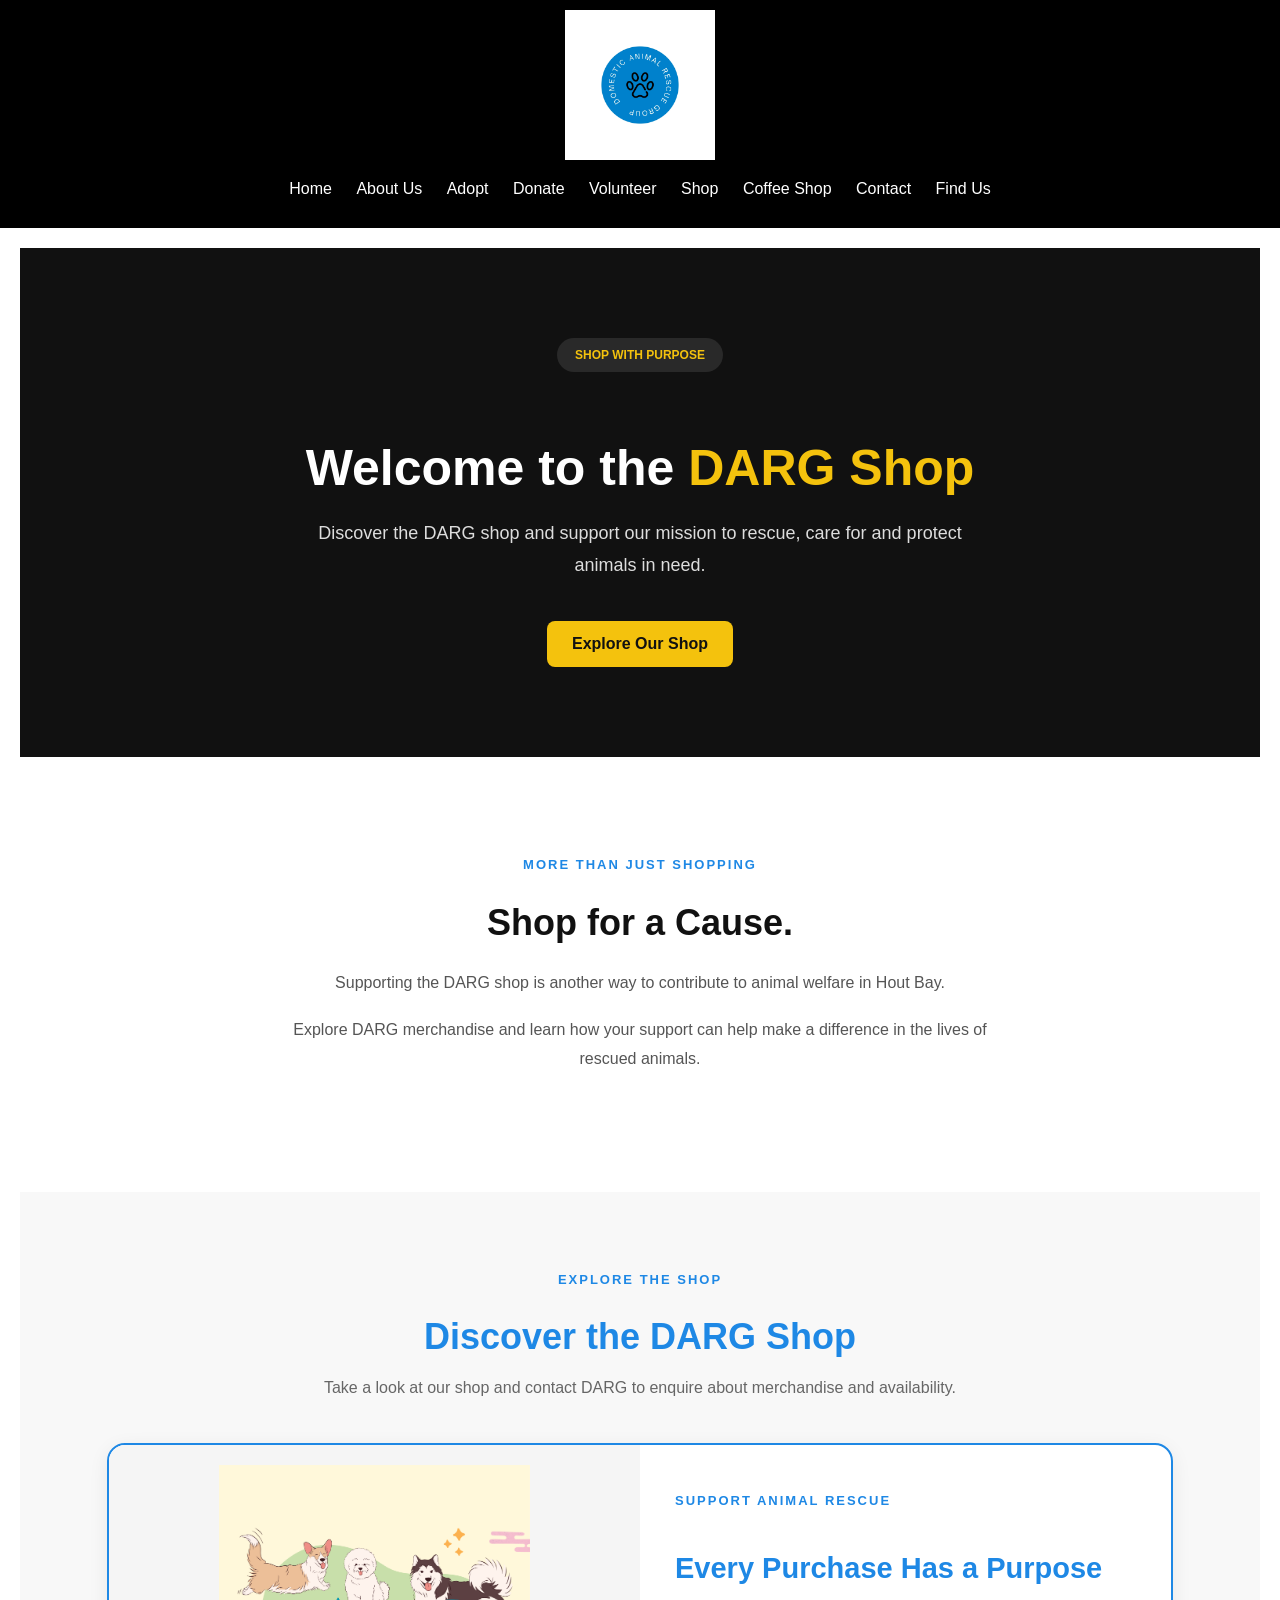
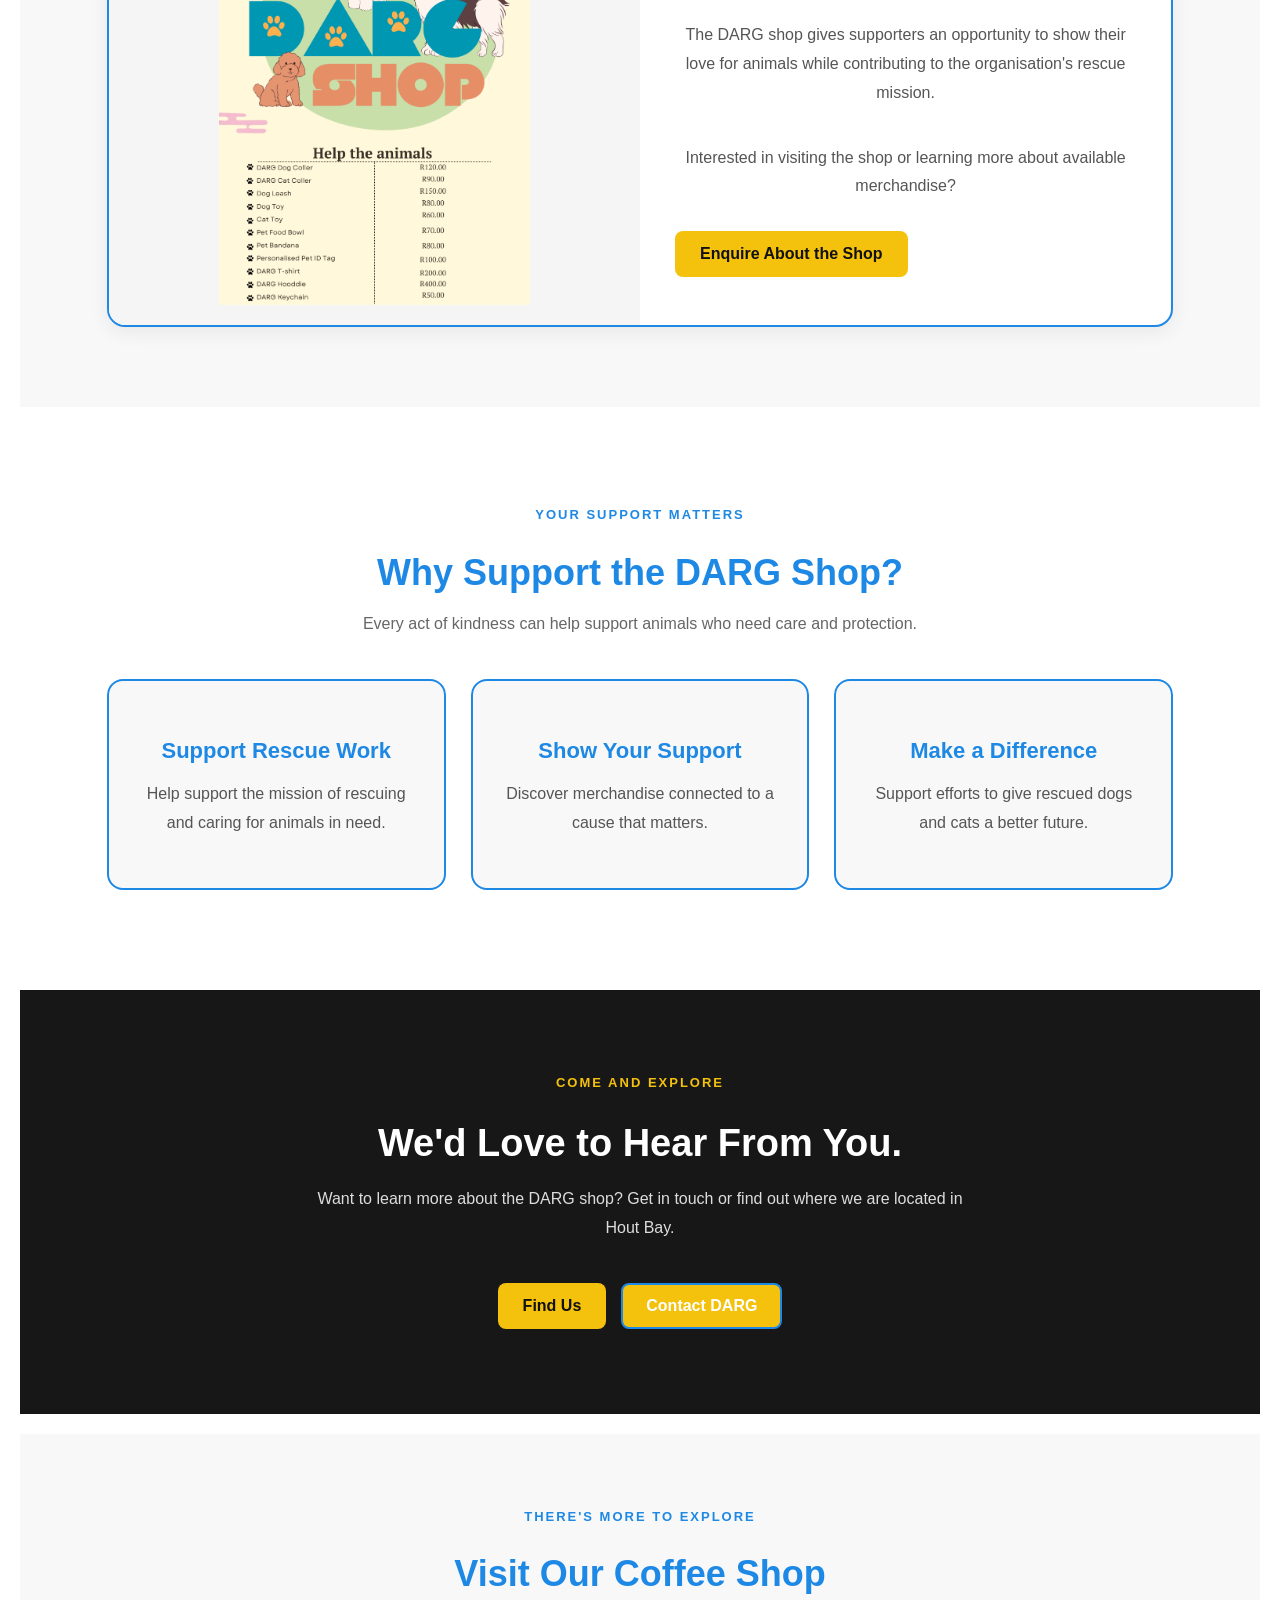
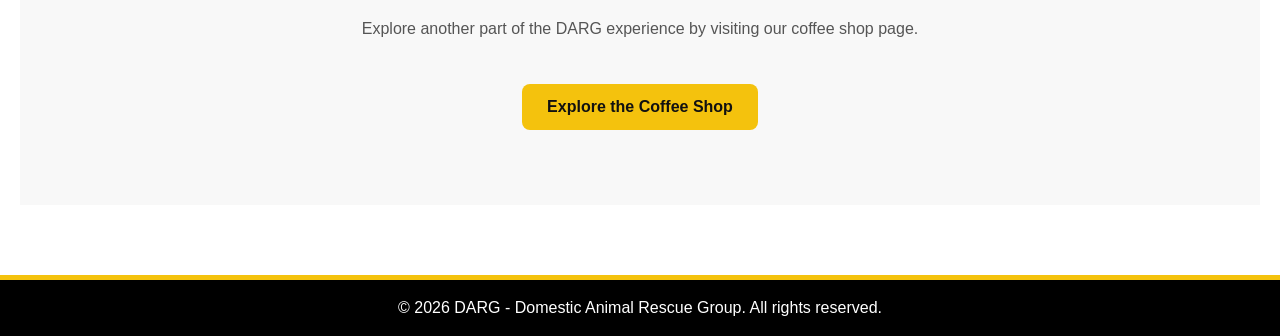
<file: shop.html>
<!DOCTYPE html>
<html lang="en">

<head>
    <meta charset="UTF-8">

    <meta name="viewport"
          content="width=device-width, initial-scale=1.0">

    <!-- SEO Title -->
    <title>DARG Shop | Support Animal Rescue in Hout Bay</title>

    <!-- SEO Description -->
    <meta name="description"
          content="Explore the DARG shop and discover ways to support animal rescue and welfare in Hout Bay while helping animals in need.">

    <!-- CSS File -->
    <link rel="stylesheet" href="style.css">

</head>

<body>

    <!-- HEADER -->
    <header>

        <!-- DARG Logo -->
        <img src="images/LOGO.jpg"
             alt="DARG Logo"
             width="150">

        <!-- Navigation Menu -->
        <nav>

            <button class="menu-button"
                    onclick="toggleMenu()"
                    aria-label="Toggle navigation menu">
                ☰
            </button>

            <ul id="nav-links">
                <li><a href="index.html">Home</a></li>
                <li><a href="about.html">About Us</a></li>
                <li><a href="adopt.html">Adopt</a></li>
                <li><a href="donate.html">Donate</a></li>
                <li><a href="volunteer.html">Volunteer</a></li>
                <li><a href="shop.html">Shop</a></li>
                <li><a href="coffee-shop.html">Coffee Shop</a></li>
                <li><a href="contact.html">Contact</a></li>
                <li><a href="find-us.html">Find Us</a></li>
            </ul>

        </nav>

    </header>


    <!-- MAIN CONTENT -->
    <main>

        <!-- SHOP HERO -->
        <section class="shop-modern-hero">

            <span class="shop-label">
                 SHOP WITH PURPOSE
            </span>

            <h1>
                Welcome to the <span>DARG Shop</span>
            </h1>

            <p>
                Discover the DARG shop and
                support our mission to rescue,
                care for and protect animals
                in need.
            </p>

            <a href="#shop-collection"
               class="shop-main-button">
                Explore Our Shop
            </a>

        </section>


        <!-- SHOP INTRODUCTION -->
        <section class="shop-modern-intro">

            <span class="shop-section-label">
                MORE THAN JUST SHOPPING
            </span>

            <h2>
                Shop for a Cause.
            </h2>

            <p>
                Supporting the DARG shop is
                another way to contribute to
                animal welfare in Hout Bay.
            </p>

            <p>
                Explore DARG merchandise and
                learn how your support can help
                make a difference in the lives
                of rescued animals.
            </p>

        </section>


        <!-- SHOP IMAGE SECTION -->
        <section class="shop-modern-collection"
                 id="shop-collection">

            <div class="shop-collection-heading">

                <span class="shop-section-label">
                    EXPLORE THE SHOP
                </span>

                <h2>Discover the DARG Shop</h2>

                <p>
                    Take a look at our shop
                    and contact DARG to enquire
                    about merchandise and availability.
                </p>

            </div>

            <div class="shop-feature-card">

                <!-- Existing shop image -->
                <div class="shop-feature-image">

                    <img src="images/shop.png"
                         alt="DARG shop merchandise"
                         loading="lazy">

                </div>

                <div class="shop-feature-content">

                    <span class="shop-section-label">
                        SUPPORT ANIMAL RESCUE
                    </span>

                    <h3>Every Purchase Has a Purpose</h3>

                    <p>
                        The DARG shop gives
                        supporters an opportunity
                        to show their love for
                        animals while contributing
                        to the organisation's
                        rescue mission.
                    </p>

                    <p>
                        Interested in visiting
                        the shop or learning
                        more about available
                        merchandise?
                    </p>

                    <a href="contact.html"
                       class="shop-main-button">
                        Enquire About the Shop
                    </a>

                </div>

            </div>

        </section>


        <!-- WHY SUPPORT DARG -->
        <section class="shop-modern-benefits">

            <div class="shop-benefits-heading">

                <span class="shop-section-label">
                    YOUR SUPPORT MATTERS
                </span>

                <h2>Why Support the DARG Shop?</h2>

                <p>
                    Every act of kindness
                    can help support animals
                    who need care and protection.
                </p>

            </div>

            <div class="shop-benefits-grid">

                <!-- BENEFIT 1 -->
                <div class="shop-benefit-card">

                    <span></span>

                    <h3>Support Rescue Work</h3>

                    <p>
                        Help support the mission
                        of rescuing and caring
                        for animals in need.
                    </p>

                </div>


                <!-- BENEFIT 2 -->
                <div class="shop-benefit-card">

                    <span></span>

                    <h3>Show Your Support</h3>

                    <p>
                        Discover merchandise
                        connected to a cause
                        that matters.
                    </p>

                </div>


                <!-- BENEFIT 3 -->
                <div class="shop-benefit-card">

                    <span></span>

                    <h3>Make a Difference</h3>

                    <p>
                        Support efforts to give
                        rescued dogs and cats
                        a better future.
                    </p>

                </div>

            </div>

        </section>


        <!-- VISIT OR CONTACT -->
        <section class="shop-modern-visit">

            <span class="shop-section-label">
                COME AND EXPLORE
            </span>

            <h2>
                We'd Love to Hear From You.
            </h2>

            <p>
                Want to learn more about
                the DARG shop? Get in touch
                or find out where we are
                located in Hout Bay.
            </p>

            <div class="shop-action-buttons">

                <a href="find-us.html"
                   class="shop-main-button">
                    Find Us
                </a>

                <a href="contact.html"
                   class="shop-outline-button">
                    Contact DARG
                </a>

            </div>

        </section>


        <!-- COFFEE SHOP LINK -->
        <section class="shop-modern-coffee">

            <span class="shop-section-label">
                THERE'S MORE TO EXPLORE
            </span>

            <h2>Visit Our Coffee Shop</h2>

            <p>
                Explore another part of
                the DARG experience by
                visiting our coffee shop page.
            </p>

            <a href="coffee-shop.html"
               class="shop-main-button">
                Explore the Coffee Shop
            </a>

        </section>

    </main>


    <!-- FOOTER -->
    <footer>

        <p>
            &copy; 2026 DARG - Domestic Animal Rescue Group.
            All rights reserved.
        </p>

    </footer>


    <!-- Existing JavaScript -->
    <script src="js/script.js"></script>

</body>
</html>
</file>
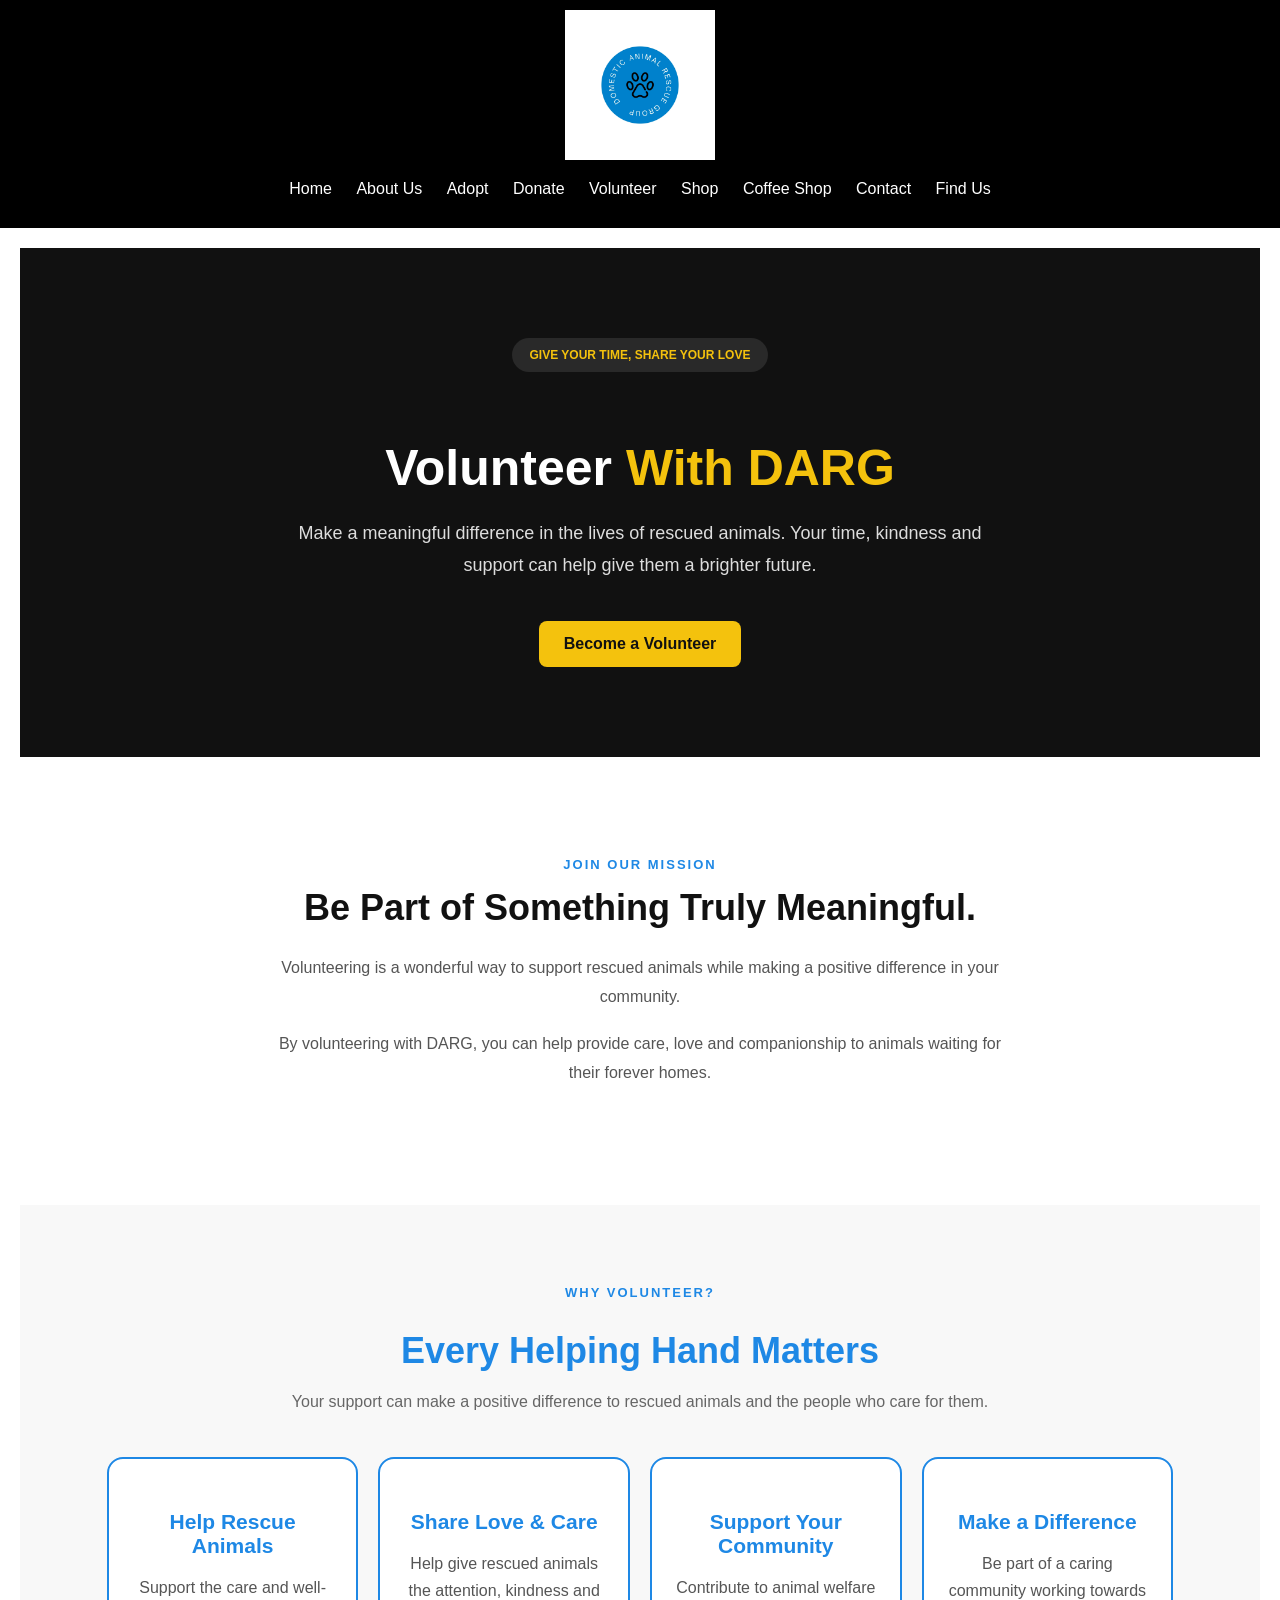
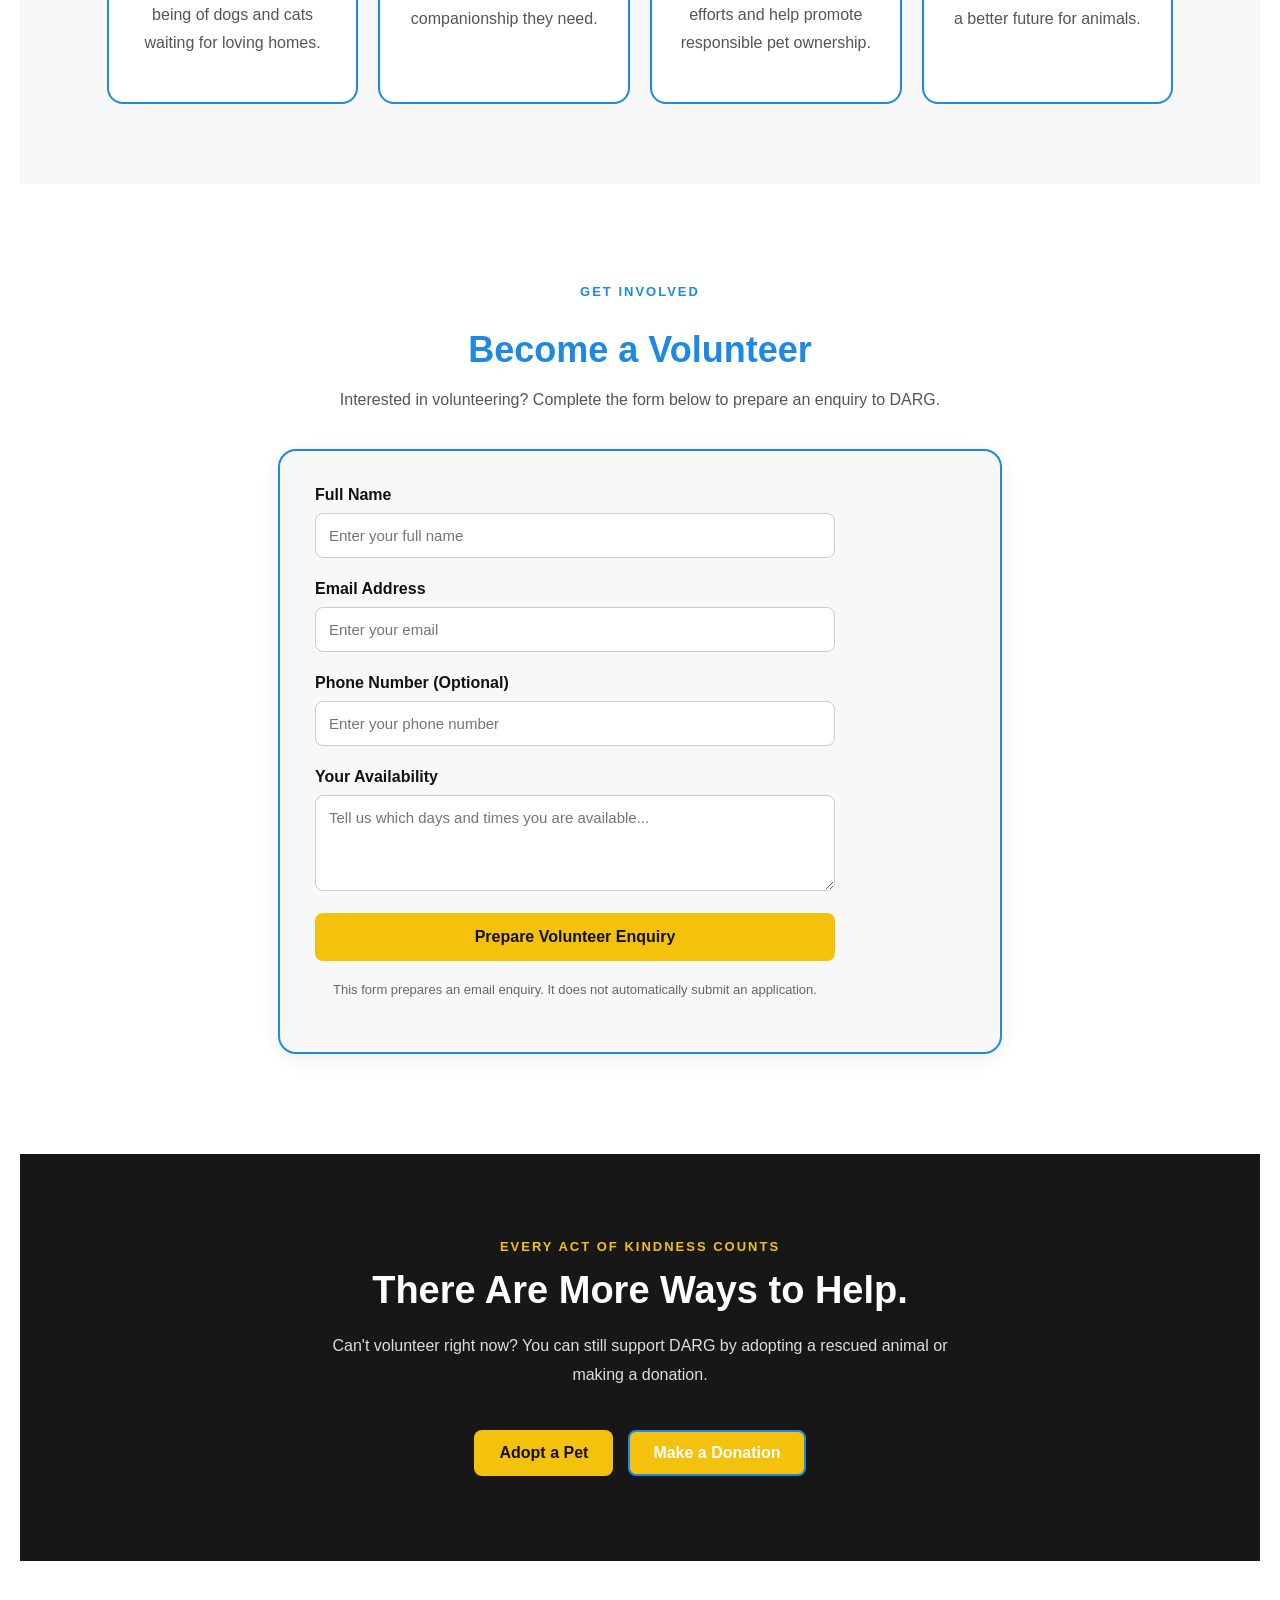
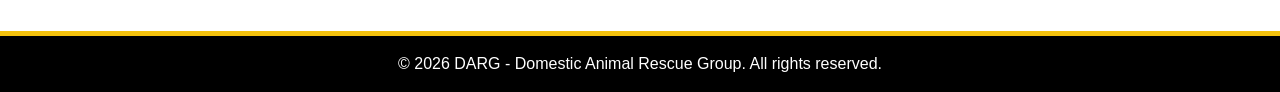
<file: volunteer.html>
<!DOCTYPE html>
<html lang="en">

<head>
    <meta charset="UTF-8">

    <meta name="viewport"
          content="width=device-width, initial-scale=1.0">

    <!-- SEO Title -->
    <title>Animal Shelter Volunteering in Hout Bay | DARG</title>

    <!-- SEO Description -->
    <meta name="description"
          content="Interested in volunteering at an animal shelter in Hout Bay? Discover how to support DARG and make a difference in the lives of rescued animals.">

    <!-- CSS File -->
    <link rel="stylesheet" href="style.css">

</head>

<body>

    <!-- HEADER -->
    <header>

        <img src="images/LOGO.jpg"
             alt="DARG Logo"
             width="150">

        <!-- Navigation Menu -->
        <nav>

            <button class="menu-button"
                    onclick="toggleMenu()"
                    aria-label="Toggle navigation menu">
                ☰
            </button>

            <ul id="nav-links">
                <li><a href="index.html">Home</a></li>
                <li><a href="about.html">About Us</a></li>
                <li><a href="adopt.html">Adopt</a></li>
                <li><a href="donate.html">Donate</a></li>
                <li><a href="volunteer.html">Volunteer</a></li>
                <li><a href="shop.html">Shop</a></li>
                <li><a href="coffee-shop.html">Coffee Shop</a></li>
                <li><a href="contact.html">Contact</a></li>
                <li><a href="find-us.html">Find Us</a></li>
            </ul>

        </nav>

    </header>


    <!-- MAIN CONTENT -->
    <main>

        <!-- VOLUNTEER HERO -->
        <section class="volunteer-modern-hero">

            <span class="volunteer-label">
                 GIVE YOUR TIME, SHARE YOUR LOVE
            </span>

            <h1>
                Volunteer <span>With DARG</span>
            </h1>

            <p>
                Make a meaningful difference
                in the lives of rescued animals.
                Your time, kindness and support
                can help give them a brighter future.
            </p>

            <a href="#volunteer-application"
               class="volunteer-main-button">
                Become a Volunteer
            </a>

        </section>


        <!-- INTRODUCTION -->
        <section class="volunteer-modern-intro">

            <span class="volunteer-section-label">
                JOIN OUR MISSION
            </span>

            <h2>
                Be Part of Something
                Truly Meaningful.
            </h2>

            <p>
                Volunteering is a wonderful
                way to support rescued animals
                while making a positive
                difference in your community.
            </p>

            <p>
                By volunteering with DARG,
                you can help provide care,
                love and companionship to
                animals waiting for their
                forever homes.
            </p>

        </section>


        <!-- WHY VOLUNTEER -->
        <section class="volunteer-modern-benefits">

            <div class="volunteer-benefits-heading">

                <span class="volunteer-section-label">
                    WHY VOLUNTEER?
                </span>

                <h2>Every Helping Hand Matters</h2>

                <p>
                    Your support can make a
                    positive difference to
                    rescued animals and
                    the people who care for them.
                </p>

            </div>

            <div class="volunteer-benefits-grid">

                <!-- BENEFIT 1 -->
                <div class="volunteer-benefit-card">

                    <span></span>

                    <h3>Help Rescue Animals</h3>

                    <p>
                        Support the care and
                        well-being of dogs
                        and cats waiting for
                        loving homes.
                    </p>

                </div>


                <!-- BENEFIT 2 -->
                <div class="volunteer-benefit-card">

                    <span></span>

                    <h3>Share Love &amp; Care</h3>

                    <p>
                        Help give rescued
                        animals the attention,
                        kindness and
                        companionship they need.
                    </p>

                </div>


                <!-- BENEFIT 3 -->
                <div class="volunteer-benefit-card">

                    <span></span>

                    <h3>Support Your Community</h3>

                    <p>
                        Contribute to animal
                        welfare efforts and
                        help promote responsible
                        pet ownership.
                    </p>

                </div>


                <!-- BENEFIT 4 -->
                <div class="volunteer-benefit-card">

                    <span></span>

                    <h3>Make a Difference</h3>

                    <p>
                        Be part of a caring
                        community working
                        towards a better
                        future for animals.
                    </p>

                </div>

            </div>

        </section>


        <!-- VOLUNTEER APPLICATION -->
        <section class="volunteer-modern-form-section"
                 id="volunteer-application">

            <div class="volunteer-form-heading">

                <span class="volunteer-section-label">
                    GET INVOLVED
                </span>

                <h2>Become a Volunteer</h2>

                <p>
                    Interested in volunteering?
                    Complete the form below to
                    prepare an enquiry to DARG.
                </p>

            </div>


            <div class="volunteer-form-box">

                <form id="volunteerEnquiryForm">

                    <!-- Full Name -->
                    <label for="name">
                        Full Name
                    </label>

                    <input type="text"
                           id="name"
                           name="name"
                           placeholder="Enter your full name"
                           required>


                    <!-- Email -->
                    <label for="email">
                        Email Address
                    </label>

                    <input type="email"
                           id="email"
                           name="email"
                           placeholder="Enter your email"
                           required>


                    <!-- Phone Number -->
                    <label for="phone">
                        Phone Number (Optional)
                    </label>

                    <input type="tel"
                           id="phone"
                           name="phone"
                           placeholder="Enter your phone number">


                    <!-- Availability -->
                    <label for="availability">
                        Your Availability
                    </label>

                    <textarea id="availability"
                              name="availability"
                              rows="4"
                              placeholder="Tell us which days and times you are available..."
                              required></textarea>


                    <!-- Submit Button -->
                    <button type="submit">
                        Prepare Volunteer Enquiry
                    </button>

                    <p class="volunteer-form-note">
                        This form prepares an email
                        enquiry. It does not
                        automatically submit
                        an application.
                    </p>

                    <p id="volunteer-feedback"
                       aria-live="polite"></p>

                </form>

            </div>

        </section>


        <!-- OTHER WAYS TO HELP -->
        <section class="volunteer-modern-bottom">

            <span class="volunteer-section-label">
                EVERY ACT OF KINDNESS COUNTS
            </span>

            <h2>
                There Are More Ways to Help.
            </h2>

            <p>
                Can't volunteer right now?
                You can still support DARG
                by adopting a rescued animal
                or making a donation.
            </p>

            <div class="volunteer-bottom-buttons">

                <a href="adopt.html"
                   class="volunteer-main-button">
                    Adopt a Pet
                </a>

                <a href="donate.html"
                   class="volunteer-outline-button">
                    Make a Donation
                </a>

            </div>

        </section>

    </main>


    <!-- FOOTER -->
    <footer>

        <p>
            &copy; 2026 DARG - Domestic Animal Rescue Group.
            All rights reserved.
        </p>

    </footer>


    <!-- Existing JavaScript -->
    <script src="js/script.js"></script>


    <!-- Volunteer Form JavaScript -->
    <script>

        // Prepare a volunteer enquiry email
        document.getElementById("volunteerEnquiryForm")
            .addEventListener("submit", function(event) {

                // Stop the page from refreshing
                event.preventDefault();

                // Get the information entered
                var name = document.getElementById("name").value;
                var email = document.getElementById("email").value;
                var phone = document.getElementById("phone").value;
                var availability = document.getElementById("availability").value;

                // Email subject
                var subject = "DARG Volunteer Enquiry";

                // Email message
                var body =
                    "Name: " + name + "\n" +
                    "Email: " + email + "\n" +
                    "Phone: " + phone + "\n\n" +
                    "Availability:\n" + availability;

                // Create the email link
                var emailLink =
                    "mailto:info@darg.org.za" +
                    "?subject=" + encodeURIComponent(subject) +
                    "&body=" + encodeURIComponent(body);

                // Show a message on the page
                document.getElementById("volunteer-feedback")
                    .textContent =
                    "Your email app should open with your enquiry. " +
                    "Please send the email to complete your request.";

                // Open the email application
                window.location.href = emailLink;

            });

    </script>

</body>
</html>
</file>
<file: style.css>
/* CSS file for My First Website */
body {
    margin: 0;
    padding: 0;
    font-family: Arial, sans-serif;
}

/* styling header*/
header { 
    background-color: #000000;
    padding: 10px;
    text-align:  center;

}

/*styling for navigation bar*/
nav {
    background-color: #000000;
    padding: 10px;
    text-align: center;
}

nav ul {
    list-style-type: none;
    margin: 0;
    padding: 0;
}

nav li {
    display: inline-block;
    margin: 10px;
  
}

nav a {
    color: white;
    text-decoration: none;
   

}

/*Navigation bar hover effect*/
nav a:hover { 
    color: #f4c20d;
}

/*styling for hero section*/
.hero {
    background-color: #1e88e5;
    color: white;
    text-align:center;
    padding: 60px 20px;

}
.hero h1 {
    color: white;
    font-size: 40px;
    margin-bottom: 10px;
}

.hero p {
    color: white;
    font-size: 18px;
    line-height: 1.6;
    max-width: 600px;
    margin:15px auto;
}

/*styling for images*/
img {
    max-width: 100%;
    height:auto;
    display: block;
    margin: auto;
}

/* styling for heading 1*/
h1 {
    text-align: center;
    color: #1e88e5;
    font-size: 36px;
}

/*styling for paragraphs*/
p {
    text-align: center;
    font-size: 16px;
    color: #000000;

}

/*styling for buttons*/
button { 
    background-color: #f4c20d;
    color: #000000;
    border: none;
    padding: 10px 20px;
    cursor: pointer;

}

/*Links*/
a { 
    text-decoration: none;
    
}

a:hover {
    text-decoration: none;

}

/* styling for about us section*/
about {
    padding: 30px;
    text-align: center;
}

/* styling for heading 2*/
h2 {
    text-align: center;
    color: #1e88e5;
}

/*styling for animal cards*/
.card {
    background-color: white;
    border:1px solid #000000;
    padding: 15px;
    margin: 15px;
    text-align: center;
}

/*styling for animal pictures*/
.card img {
    width: 250px;
    height: 200px;
    object-fit: contain;
    border-radius: 10px;
}

/*volunteer section */
.volunteer {
    padding: 30px;
    text-align: center;

}

/*styling for form*/
form {
    width: 80%

}

/* Form input boxes */
input {
    width: 100%;
    padding: 10px;
    margin: 8px 0;
    box-sizing: border-box;
    
}
/*Form submit button*/
form button { 
    background-color: #f4c20d;
    color: #000000;
    border: none;
    padding: 10px 20px;
    margin-top: 10px;
    cursor: pointer;
}

/*donaten section*/
.donate {
    padding: 30px;
    text-align: center;
}

/*Donate button*/
.donate button {
    background-color: #f4c20d;
    color: #000000;
    border:none;
    padding: 12px 25px;
    cursor: pointer;
}

/*Contact section*/
.contact { 
    padding: 30px;
    text-align: center;
}

/*Contact information*/
.contact p {
    margin: 10px;
}


/*Map section*/
iframe {
    width: 100%;
    height: 400px;
    border: 0;
}

/*Footer section*/
footer { 
    background-color: #000000;
    color: white;
    text-align: center;
    padding: 15px;
    margin-top: 30px;
}

/* Responsive design for smaller screens   */
@media (max-width: 600px) {
    nav li { 
        display:block;
        margin: 10px;
    }
}

/* make forms fit on smaller screens*/
@media (max-width: 600px){
    form{
        width: 95%;
    }
}

/*make headings smaller on thhe phone*/
@media (max-width: 600px){
    h1{
        font-size: 28px;
    }
}


/* make section fit better on phones*/
@media (max-width: 600px){
    .about,
    .volunteer,
    .donate,
    .contact {
        padding: 15px;

    }

}


/*make animal cards fit on phones*/
@media (max-width: 600px){
    .card{
        margin: 10px;
        padding: 10px;
    }

}

/*space on the main page*/
main{
    padding: 20px;
}

/*Team section*/
.team-member{
    display: inline-block;
    width: 200px;
    margin: 15px;
    padding: 15px;
    background-color: white;
    border: 1px solid #000000;
    text-align: center;
}

/* Team member photos*/
.team-member img{
    width: 150px;
    height: 150px;
    object-fit: cover;
    border-radius: 50%
}

/*Team card design*/
.team-member{
    display: inline-block;
    width: 200px;
    margin:15px;
    padding: 15px;
    background-color:white;
    border-radius: 10px;
    box-shadow: 0 2px 5px #cccccc;
    text-align: center;
}
/*Center Team Members*/
.team {
    text-align: center;
}

/*Team member names*/
.team h3 {
    color:#1e88e5;
    margin-top: 10px;
    font-size: 14px;
}


/*Team section heading*/
.team h2 {
    color: #1e88e5;
    margin-bottom: 20px;
}

/* Team cards on small screen */
@media (max-width: 600px) {
    .team-member {
        display: block;
        width: 80%;
        margin: 15px auto;

    }
}
/*Team card hover effect*/
.team-member:hover {
    box-shadow: 0 4px 8px #99999999;
}

/*Mission and vission*/
.mission, 
.vision {
    padding: 25;
    margin: 20px;
    background-color: #ffffff;
    text-align: center;
    border-left: 2px solid #1e88e5;
}

/* a few website improvements*/
section{
    margin-bottom: 20px;
}

button,
    .card a{
        border-radius: 5px;

    }

.card {
    border-radius: 5px;
}

h1,
h2 {
    margin-bottom: 20px;
}

/*making the website pop*/
h1{
    color: #1e88e5;
    font-size: 40px;
    margin-bottom: 15px;
}

/*section headings*/
h2{
    color:#1e88e5;
    font-size: 28px;

}

/*make paragraphs easy to read*/
p{
    line-height: 1.6;

}

/*make animal cards stand out*/
.card{
    background-color: white;
    border: 2px solid #1e88e5;
    border-radius: 10px;
    box-shadow: 0 3px 8px #cccccccc;
    padding: 20px;
}

.card img{
    border-radius: 8px;
}

/*button hover*/
button:hover,
.card a:hover {
    background-color: #1e88e5;
    color: white;
}

/*team cards*/
.team  div {
    border: 2px solid #1e88e5;
    border-radius: 10px;

}

/*Team photos*/
.team img {
    border-radius: 50%;
}

/* Adopt page buttons*/
section a {
    background-color: #f4c20d;
    color: #000000;
    padding: 10px 15px;
    display: inline-block;
    margin-top: 10px;
    border-radius: 6px;
    font-weight: bold;
    text-decoration: none;
}

/*footer*/
footer {
    background-color: #000000;
    color:white;
    text-align: center;
    padding: 15px;
    margin-top: 30px;
    border-top: 5px solid #f4c20d;
}

footer p {
    color: white;
    margin: 0px;
}

/*Payment method on donate page*/
.donate select {
    width: 100%;
    padding: 10px;
    margin-top: 5px;
    margin-bottom: 10px;
    box-sizing: border-box;
    border: 1px solid #cccccccc;
    border-radius: 5px;
    background-color: white;
    font-size: 16px;
}

.donate select:focus {
    border: 2px solid #1e88e5;
    outline: none;

}

/*donte message box*/
.donate textarea {
    width: 100%;
    height: 100px;
    padding: 10px;
    margin-top: 5px;
    margin-bottom: 10px;
    box-sizing: border-box;
    border: 1px solid #cccccc;
    border-radius: 5px;
    resize: vertical;
    font-family: Arial, sans-serif;
    font-size: 16px;
}

.donate textarea:focus {
    border: 2px solid #1e88e5;
    outline: none;
}

/* Card details section */
.card-details {
    margin-top: 20px;
    padding: 15px;
    background-color: #f7f7f7;
    border: 1px solid #1e88e5;
    border-radius: 8px;
}

.card-details h3 {
    color: #1e88e5;
    margin-bottom: 15px;
}

/* Card detail fields */
.card-details input {
    width: 100%;
    padding: 10px;
    margin-top: 5px;
    margin-bottom: 10px;
    box-sizing: border-box;
    border: 1px solid #cccccc;
    border-radius: 5px;
}
/*Hode hamburger button on big screens*/
.menu-button{
    display: none;

}

/* Hide hamburger button on large screens */
.menu-button {
    display: none;
}

/* Hamburger menu on mobile screens */
@media (max-width: 600px) {

    /* Show hamburger button */
    .menu-button {
        display: block;
        margin: 10px auto;
    }

    /* Hide navigation links initially */
    nav ul {
        display: none;
    }

    /* Show links when hamburger is clicked */
    nav ul.show {
        display: block;
    }

    /* Display links vertically */
    nav li {
        display: block;
        margin: 10px;
    }
}


/* ==========================================
   DARG CAT ADOPTION PAGE
   Dynamic Cat Cards - Part 2
========================================== */

/* Cat adoption introduction */
.cat-intro {
    text-align: center;
    padding: 30px 20px;
}

.cat-intro p {
    max-width: 700px;
    margin: 0 auto;
    line-height: 1.7;
}

/* Cat gallery section */
.cat-gallery {
    padding: 30px 15px;
    text-align: center;
}

.cat-gallery h2 {
    color: #1e88e5;
    margin-bottom: 30px;
}

/* Responsive cat card layout */
.cat-container {
    display: grid;
    grid-template-columns: repeat(3, minmax(0, 1fr));
    gap: 25px;
    max-width: 1200px;
    margin: 0 auto;
}

/* Individual cat cards */
.cat-card {
    background-color: #ffffff;
    border: 2px solid #1e88e5;
    border-radius: 12px;
    padding: 20px;
    text-align: center;
    box-shadow: 0 4px 10px rgba(0, 0, 0, 0.12);
    transition: transform 0.3s ease,
                box-shadow 0.3s ease;
    min-width: 0;
}

/* Cat card hover effect */
.cat-card:hover {
    transform: translateY(-5px);
    box-shadow: 0 6px 15px rgba(0, 0, 0, 0.2);
}

/* Cat names */
.cat-card h3 {
    color: #1e88e5;
    font-size: 22px;
    margin-bottom: 15px;
}

/* Cat photographs */
.cat-card img {
    display: block;
    width: 100%;
    height: 240px;
    object-fit: cover;
    border-radius: 10px;
    margin: 0 auto 15px;
}

/* Cat descriptions */
.cat-card p {
    font-size: 15px;
    color: #333333;
    line-height: 1.6;
    text-align: center;
}

/* Tablet responsiveness */
@media (max-width: 900px) {
    .cat-container {
        grid-template-columns: repeat(2, minmax(0, 1fr));
        gap: 20px;
    }
}

/* Mobile responsiveness */
@media (max-width: 600px) {
    .cat-container {
        grid-template-columns: 1fr;
        gap: 20px;
    }

    .cat-gallery {
        padding: 20px 10px;
    }

    .cat-card {
        padding: 15px;
    }

    .cat-card img {
        height: 220px;
    }

    .cat-card h3 {
        font-size: 20px;
    }
}


/* Styling the dog adoption introduction */
.dog-intro {
    text-align: center;
    padding: 30px 20px;
}

/* Styling the introduction paragraph */
.dog-intro p {
    max-width: 700px;
    margin: 0 auto;
    line-height: 1.7;
}

/* Styling the dog gallery section */
.dog-gallery {
    padding: 30px 15px;
    text-align: center;
}

/* Styling the dog gallery heading */
.dog-gallery h2 {
    color: #1e88e5;
    margin-bottom: 30px;
}

/* Displaying dog cards in 3 columns */
.dog-container {
    display: grid;
    grid-template-columns: repeat(3, 1fr);
    gap: 25px;
    max-width: 1200px;
    margin: 0 auto;
}

/* Styling each dog card */
.dog-card {
    background-color: white;
    border: 2px solid #1e88e5;
    border-radius: 12px;
    padding: 20px;
    text-align: center;
    box-shadow: 0 4px 10px #cccccc;
    min-width: 0;
}

/* Adding an effect when hovering over a dog card */
.dog-card:hover {
    box-shadow: 0 6px 15px #aaaaaa;
}

/* Styling the dog names */
.dog-card h3 {
    color: #1e88e5;
    font-size: 22px;
    margin-bottom: 15px;
}

/* Styling the dog pictures */
.dog-card img {
    display: block;
    width: 100%;
    height: 240px;
    object-fit: cover;
    border-radius: 10px;
    margin: 0 auto 15px;
}

/* Styling the dog descriptions */
.dog-card p {
    font-size: 15px;
    color: #333333;
    line-height: 1.6;
    text-align: center;
}

/* Displaying 2 dog cards per row on tablets */
@media (max-width: 900px) {
    .dog-container {
        grid-template-columns: repeat(2, 1fr);
        gap: 20px;
    }
}

/* Making the dog page fit on mobile phones */
@media (max-width: 600px) {

    /* Displaying 1 dog card per row */
    .dog-container {
        grid-template-columns: 1fr;
        gap: 20px;
    }

    /* Adjusting the gallery spacing */
    .dog-gallery {
        padding: 20px 10px;
    }

    /* Making dog cards fit smaller screens */
    .dog-card {
        padding: 15px;
    }

    /* Adjusting dog picture sizes */
    .dog-card img {
        height: 220px;
    }

    /* Making dog names smaller */
    .dog-card h3 {
        font-size: 20px;
    }
}

/* Styling the dog and cat tabs */
.adopt-tabs {
    text-align: center;
    margin: 20px 0;
}

/* Styling each tab */
.adopt-tab {
    display: inline-block;
    background-color: #f4c20d;
    color: black;
    padding: 12px 25px;
    margin: 10px;
    border-radius: 8px;
    text-decoration: none;
}

/* Changing the tab colour when hovered */
.adopt-tab:hover {
    background-color: #1e88e5;
    color: white;
}

/* Making the tabs fit on phones */
@media (max-width: 600px) {
    .adopt-tab {
        display: block;
        max-width: 250px;
        margin: 10px auto;
    }
}


/* Lightbox background covering the screen */
.animal-lightbox {
    display: none;
    position: fixed;
    top: 0;
    left: 0;
    width: 100%;
    height: 100%;
    background-color: rgba(0, 0, 0, 0.8);
    z-index: 1000;
    overflow-y: auto;
}

/* Styling the lightbox popup */
.lightbox-content {
    background-color: white;
    width: 80%;
    max-width: 500px;
    margin: 50px auto;
    padding: 20px;
    border-radius: 10px;
    text-align: center;
}

/* Styling the large animal picture */
#lightbox-image {
    width: 100%;
    max-height: 350px;
    object-fit: contain;
    border-radius: 8px;
}

/* Styling the animal name */
#lightbox-name {
    color: #1e88e5;
    margin-top: 15px;
}

/* Styling the animal description */
#lightbox-description {
    color: #333333;
    line-height: 1.6;
}

/* Styling the close button */
.close-lightbox {
    display: block;
    margin-left: auto;
    margin-bottom: 10px;
    background: none;
    border: none;
    font-size: 30px;
    cursor: pointer;
    color: black;
}

/* Changing the close button colour */
.close-lightbox:hover {
    color: red;
}

/* Showing that animal pictures can be clicked */
.dog-card img,
.cat-card img {
    cursor: pointer;
}

/* Making the lightbox fit on mobile phones */
@media (max-width: 600px) {
    .lightbox-content {
        width: 85%;
        margin: 30px auto;
        padding: 15px;
    }
}



/* Animal search and filters */
.animal-controls {
    text-align: center;
    padding: 25px;
    background-color: #f5f5f5;
    border-radius: 10px;
    margin: 20px;
}

.animal-controls input,
.animal-controls select {
    padding: 12px;
    margin: 5px;
    border: 1px solid #ccc;
    border-radius: 5px;
}

.animal-controls button {
    padding: 12px 20px;
    background-color: #4CAF50;
    color: white;
    border: none;
    border-radius: 5px;
    cursor: pointer;
}

/* Animal cards */
.animal-container {
    display: grid;
    grid-template-columns: repeat(
        auto-fit, minmax(230px, 1fr)
    );
    gap: 20px;
    padding: 20px;
}

.animal-card {
    background-color: white;
    padding: 15px;
    border-radius: 10px;
    text-align: center;
    box-shadow: 0 2px 8px #ddd;
}

.animal-card img {
    width: 100%;
    height: 200px;
    object-fit: cover;
    border-radius: 8px;
}

.animal-card a {
    display: inline-block;
    padding: 10px 20px;
    background-color: #4CAF50;
    color: white;
    text-decoration: none;
    border-radius: 5px;
}


/* DARG Location Map */

.location-map {
    text-align: center;
    padding: 30px 20px;
}

.location-map h2 {
    margin-bottom: 15px;
}

.location-map p {
    margin-bottom: 20px;
}

/* Interactive Google Map */
.map-container {
    max-width: 1000px;
    margin: 20px auto;
    border-radius: 10px;
    overflow: hidden;
    box-shadow: 0 3px 10px #ccc;
}

.map-container iframe {
    width: 100%;
    height: 450px;
    display: block;
}

/* Directions button */
.directions-button {
    display: inline-block;
    padding: 14px 25px;
    background-color: #4CAF50;
    color: white;
    text-decoration: none;
    border-radius: 8px;
    margin-top: 20px;
}

.directions-button:hover {
    background-color: #388E3C;
}

/* Mobile responsiveness */
@media (max-width: 600px) {

    .map-container iframe {
        height: 300px;
    }

    .location-map {
        padding: 20px 10px;
    }
}


/* ==================================
   DARG CSS ANIMATIONS AND TRANSITIONS
   ================================== */

/* 1. Smooth button hover transition */
button,
.directions-button,
.animal-card a,
.adopt-tab {
    transition: background-color 0.3s ease,
                transform 0.3s ease;
}

button:hover,
.directions-button:hover,
.animal-card a:hover,
.adopt-tab:hover {
    transform: translateY(-3px);
}

/* 2. Animal card hover effect */
.dog-card,
.cat-card,
.animal-card {
    transition: transform 0.3s ease,
                box-shadow 0.3s ease;
}

.dog-card:hover,
.cat-card:hover,
.animal-card:hover {
    transform: translateY(-8px);
    box-shadow: 0 8px 20px rgba(0, 0, 0, 0.15);
}

/* 3. Animal image zoom effect */
.dog-card img,
.cat-card img,
.animal-card img {
    transition: transform 0.4s ease;
}

.dog-card img:hover,
.cat-card img:hover,
.animal-card img:hover {
    transform: scale(1.04);
}

/* 4. Page entrance animation */
main {
    animation: fadeIn 0.8s ease-in;
}

@keyframes fadeIn {
    from {
        opacity: 0;
        transform: translateY(15px);
    }

    to {
        opacity: 1;
        transform: translateY(0);
    }
}

/* 5. Navigation link transitions */
nav a {
    transition: color 0.3s ease;
}

nav a:hover {
    color: #f4c20d;
}

/* 6. Floating logo animation */
header img {
    animation: floatLogo 3s ease-in-out infinite;
}

@keyframes floatLogo {
    0% {
        transform: translateY(0);
    }

    50% {
        transform: translateY(-5px);
    }

    100% {
        transform: translateY(0);
    }
}

/* Accessibility: reduce motion when requested */
@media (prefers-reduced-motion: reduce) {
    main,
    header img {
        animation: none;
    }

    button,
    .directions-button,
    .animal-card a,
    .adopt-tab,
    .dog-card,
    .cat-card,
    .animal-card,
    .dog-card img,
    .cat-card img,
    .animal-card img,
    nav a {
        transition: none;
    }
}




/* Team member card animation */
.team-member {
    transition: transform 0.3s ease,
                box-shadow 0.3s ease;
}

.team-member:hover {
    transform: translateY(-5px);
    box-shadow: 0 8px 15px #cccccc;
}

/* Respect reduced-motion settings */
@media (prefers-reduced-motion: reduce) {
    .team-member {
        transition: none;
    }

    .team-member:hover {
        transform: none;
    }
}

/* Local SEO section */

.local-seo {
    text-align: center;
    padding: 40px 20px;
    max-width: 900px;
    margin: 30px auto;
}

.local-seo h2 {
    color: #1e88e5;
    margin-bottom: 15px;
}

.local-seo p {
    line-height: 1.7;
    margin-bottom: 15px;
}

.local-seo a {
    display: inline-block;
    padding: 12px 20px;
    background-color: #f4c20d;
    color: black;
    text-decoration: none;
    border-radius: 6px;
}

.local-seo a:hover {
    background-color: #1e88e5;
    color: white;
}

/* =====================================
   MODERN DARG HOMEPAGE
   ===================================== */

/* General buttons */

.modern-btn {
    display: inline-block;
    padding: 14px 25px;
    border-radius: 8px;
    text-decoration: none;
    font-weight: bold;
    transition: 0.3s;
}

.primary-btn {
    background-color: #f4c20d;
    color: #111;
}

.primary-btn:hover {
    background-color: #e0af00;
    color: #111;
    transform: translateY(-3px);
}

.outline-btn {
    border: 2px solid #f4c20d;
    color: white;
    background: transparent;
}

.outline-btn:hover {
    background-color: #f4c20d;
    color: black;
}

.section-label {
    display: block;
    color: #b38b00;
    font-size: 13px;
    font-weight: bold;
    letter-spacing: 2px;
    margin-bottom: 15px;
}

/* Hero section */

.modern-hero {
    display: flex;
    align-items: center;
    gap: 45px;
    padding: 75px 7%;
    background-color: #111;
    color: white;
}

.modern-hero-text {
    flex: 1;
}

.hero-label {
    display: inline-block;
    background-color: #292929;
    color: #f4c20d;
    padding: 10px 15px;
    border-radius: 30px;
    font-size: 12px;
    font-weight: bold;
    margin-bottom: 25px;
}

.modern-hero h1 {
    font-size: 50px;
    line-height: 1.2;
    color: white;
    margin-bottom: 20px;
}

.modern-hero h1 span {
    display: block;
    color: #f4c20d;
}

.modern-hero h2 {
    color: white;
    font-size: 23px;
    margin-bottom: 20px;
}

.modern-hero p {
    color: #ddd;
    line-height: 1.8;
    margin-bottom: 30px;
}

.hero-buttons {
    display: flex;
    gap: 15px;
    flex-wrap: wrap;
}

.modern-hero-image {
    flex: 1;
    position: relative;
}

.modern-hero-image img {
    width: 100%;
    height: 440px;
    object-fit: cover;
    border-radius: 20px;
    display: block;
}

.hero-image-label {
    position: absolute;
    bottom: 20px;
    left: 20px;
    background-color: white;
    color: #111;
    padding: 14px 20px;
    border-radius: 10px;
    font-weight: bold;
}

/* Welcome section */

.modern-intro {
    text-align: center;
    padding: 85px 20px;
    background-color: white;
}

.modern-intro h2 {
    color: #111;
    font-size: 36px;
    margin-bottom: 20px;
}

.modern-intro h2 span {
    display: block;
    color: #b38b00;
}

.modern-intro p {
    max-width: 720px;
    margin: 0 auto 25px;
    color: #555;
    line-height: 1.9;
}

.text-link {
    color: #111;
    font-weight: bold;
    text-decoration: none;
    border-bottom: 2px solid #f4c20d;
    padding-bottom: 5px;
}

/* Adoption section */

.modern-adoption {
    background-color: #f8f8f8;
    padding: 85px 7%;
}

.modern-section-heading {
    text-align: center;
    margin-bottom: 40px;
}

.modern-section-heading h2 {
    color: #111;
    font-size: 36px;
    margin-bottom: 15px;
}

.modern-section-heading p {
    max-width: 650px;
    margin: auto;
    color: #666;
    line-height: 1.8;
}

.modern-adoption-grid {
    display: grid;
    grid-template-columns: repeat(2, 1fr);
    gap: 30px;
    max-width: 1100px;
    margin: auto;
}

.modern-adoption-card {
    background-color: white;
    border-radius: 18px;
    overflow: hidden;
    box-shadow: 0 5px 25px #00000012;
    transition: 0.3s;
}

.modern-adoption-card:hover {
    transform: translateY(-7px);
}

.modern-adoption-card img {
    width: 100%;
    height: 290px;
    object-fit: cover;
    display: block;
}

.adoption-card-content {
    padding: 30px;
}

.animal-label {
    font-size: 12px;
    font-weight: bold;
    letter-spacing: 2px;
    color: #b38b00;
}

.adoption-card-content h3 {
    color: #111;
    font-size: 25px;
    margin: 12px 0;
}

.adoption-card-content p {
    color: #666;
    line-height: 1.7;
    margin-bottom: 20px;
}

.adoption-card-content a {
    color: #111;
    font-weight: bold;
    text-decoration: none;
}

.adoption-bottom-link {
    text-align: center;
    margin-top: 40px;
}

/* Mission section */

.modern-mission {
    display: flex;
    align-items: center;
    gap: 60px;
    padding: 85px 8%;
    background-color: white;
}

.mission-content {
    flex: 1;
}

.mission-content h2 {
    color: #111;
    font-size: 38px;
    margin-bottom: 20px;
}

.mission-content p {
    color: #555;
    line-height: 1.8;
    margin-bottom: 20px;
}

.mission-decoration {
    flex: 1;
    text-align: center;
    background-color: #f4c20d;
    border-radius: 20px;
    padding: 50px;
}

.mission-decoration span {
    font-size: 55px;
}

.mission-decoration h3 {
    color: #111;
    font-size: 26px;
    margin: 12px 0;
}

/* How you can help */

.modern-help {
    background-color: #f8f8f8;
    padding: 85px 7%;
}

.modern-help-grid {
    display: grid;
    grid-template-columns: repeat(3, 1fr);
    gap: 25px;
    max-width: 1100px;
    margin: auto;
}

.modern-help-card {
    background-color: white;
    padding: 40px 25px;
    border-radius: 16px;
    text-align: center;
    box-shadow: 0 4px 20px #00000010;
    transition: 0.3s;
}

.modern-help-card:hover {
    transform: translateY(-7px);
}

.help-icon {
    font-size: 38px;
    margin-bottom: 20px;
}

.modern-help-card h3 {
    color: #111;
    font-size: 23px;
    margin-bottom: 15px;
}

.modern-help-card p {
    color: #666;
    line-height: 1.7;
    margin-bottom: 20px;
}

.modern-help-card a {
    color: #111;
    font-weight: bold;
    text-decoration: none;
}

/* Donation section */

.modern-donation {
    text-align: center;
    background-color: #171717;
    color: white;
    padding: 90px 20px;
}

.modern-donation .section-label {
    color: #f4c20d;
}

.modern-donation h2 {
    color: white;
    font-size: 38px;
    max-width: 750px;
    margin: 0 auto 20px;
}

.modern-donation p {
    max-width: 650px;
    margin: 0 auto 30px;
    color: #ddd;
    line-height: 1.8;
}

/* Location section */

.modern-location {
    display: flex;
    align-items: center;
    justify-content: space-between;
    gap: 40px;
    padding: 75px 10%;
    background-color: white;
}

.location-content {
    flex: 2;
}

.modern-location h2 {
    color: #111;
    font-size: 35px;
    margin-bottom: 20px;
}

.modern-location p {
    color: #555;
    line-height: 1.8;
    margin-bottom: 18px;
}

.location-symbol {
    flex: 1;
    text-align: center;
    font-size: 110px;
}

/* Responsive layout */

@media (max-width: 900px) {

    .modern-hero,
    .modern-mission,
    .modern-location {
        flex-direction: column;
        text-align: center;
    }

    .modern-hero h1 {
        font-size: 38px;
    }

    .modern-hero-text,
    .modern-hero-image,
    .mission-content,
    .location-content {
        width: 100%;
    }

    .hero-buttons {
        justify-content: center;
    }

    .modern-adoption-grid {
        grid-template-columns: 1fr;
    }

    .modern-help-grid {
        grid-template-columns: 1fr;
    }

    .modern-hero-image img {
        height: 350px;
    }

    .modern-intro h2,
    .modern-section-heading h2,
    .mission-content h2,
    .modern-donation h2 {
        font-size: 30px;
    }

    .mission-decoration {
        width: 100%;
    }
}

@media (max-width: 480px) {

    .modern-hero {
        padding: 50px 20px;
    }

    .modern-hero h1 {
        font-size: 32px;
    }

    .modern-hero-image img {
        height: 270px;
    }

    .modern-adoption,
    .modern-help {
        padding: 60px 20px;
    }

    .mission-decoration {
        padding: 30px;
    }

    .location-symbol {
        font-size: 75px;
    }
}

@media (prefers-reduced-motion: reduce) {
    .modern-btn,
    .modern-adoption-card,
    .modern-help-card {
        transition: none;
    }
}

/* =====================================
   DARG HOMEPAGE COLOUR AND IMAGE FIX
   ===================================== */

/* Keep the hero image unchanged */

/* Fix dog and cat pictures */
.modern-adoption-card img {
    width: 100%;
    height: 320px;
    object-fit: contain;
    background-color: #f5f5f5;
    display: block;
}

/* Add blue borders to adoption cards */
.modern-adoption-card {
    border: 2px solid #1e88e5;
    border-radius: 18px;
}

/* Blue adoption section heading */
.modern-section-heading h2 {
    color: #1e88e5;
}

/* Blue links inside adoption cards */
.adoption-card-content a {
    color: #1e88e5;
    font-weight: bold;
}

.adoption-card-content a:hover {
    color: #111;
}

/* Blue welcome section heading */
.modern-intro h2 span {
    color: #1e88e5;
}

/* Blue mission heading */
.mission-content h2 {
    color: #1e88e5;
}

/* Blue help card headings */
.modern-help-card h3 {
    color: #1e88e5;
}

/* Blue location heading */
.modern-location h2 {
    color: #1e88e5;
}

/* Blue buttons on hover */
.primary-btn:hover {
    background-color: #1e88e5;
    color: white;
}

/* Blue links on hover */
.modern-help-card a:hover {
    color: #1e88e5;
}

/* Mobile image sizes */
@media (max-width: 600px) {
    .modern-adoption-card img {
        height: 250px;
    }
}

/* =========================================
   MODERN ABOUT US PAGE
   ========================================= */

/* About page buttons */

.about-button {
    display: inline-block;
    padding: 14px 25px;
    background-color: #f4c20d;
    color: #111;
    text-decoration: none;
    border-radius: 8px;
    font-weight: bold;
    transition: 0.3s;
}

.about-button:hover {
    background-color: #1e88e5;
    color: white;
}

/* Small section labels */

.about-section-label {
    display: block;
    color: #1e88e5;
    font-size: 13px;
    font-weight: bold;
    letter-spacing: 2px;
    margin-bottom: 15px;
}

/* =========================================
   HERO
   ========================================= */

.about-modern-hero {
    background-color: #111;
    color: white;
    text-align: center;
    padding: 95px 20px;
}

.about-label {
    display: inline-block;
    background-color: #292929;
    color: #f4c20d;
    padding: 10px 18px;
    border-radius: 30px;
    font-size: 12px;
    font-weight: bold;
    margin-bottom: 25px;
}

.about-modern-hero h1 {
    color: white;
    font-size: 50px;
    margin-bottom: 20px;
}

.about-modern-hero h1 span {
    color: #f4c20d;
}

.about-modern-hero p {
    color: #ddd;
    font-size: 18px;
    line-height: 1.8;
    max-width: 650px;
    margin: auto;
}

/* =========================================
   INTRODUCTION
   ========================================= */

.about-modern-intro {
    text-align: center;
    background-color: white;
    padding: 85px 20px;
}

.about-modern-intro h2 {
    color: #111;
    font-size: 38px;
    max-width: 750px;
    margin: 0 auto 25px;
}

.about-modern-intro p {
    color: #555;
    max-width: 750px;
    margin: 0 auto 20px;
    line-height: 1.9;
}

.about-modern-intro .about-button {
    margin-top: 15px;
}

/* =========================================
   HISTORY
   ========================================= */

.about-modern-history {
    display: flex;
    align-items: center;
    gap: 55px;
    padding: 85px 8%;
    background-color: #f8f8f8;
}

.about-history-content {
    flex: 2;
}

.about-history-content h2 {
    color: #1e88e5;
    font-size: 36px;
    margin-bottom: 25px;
}

.about-history-content p {
    color: #555;
    line-height: 1.8;
    margin-bottom: 18px;
}

.about-history-box {
    flex: 1;
    text-align: center;
    background-color: #f4c20d;
    padding: 45px 30px;
    border-radius: 20px;
}

.about-history-box span {
    font-size: 55px;
}

.about-history-box h3 {
    color: #111;
    font-size: 25px;
    margin: 14px 0;
}

/* =========================================
   MISSION AND VISION
   ========================================= */

.about-values {
    padding: 85px 7%;
    background-color: white;
}

.about-values-heading {
    text-align: center;
    margin-bottom: 40px;
}

.about-values-heading h2 {
    color: #111;
    font-size: 36px;
    margin-bottom: 15px;
}

.about-values-heading p {
    color: #666;
    max-width: 650px;
    margin: auto;
    line-height: 1.8;
}

.about-values-grid {
    display: grid;
    grid-template-columns: repeat(2, 1fr);
    gap: 30px;
    max-width: 1100px;
    margin: auto;
}

.about-value-card {
    background-color: #f8f8f8;
    border: 2px solid #1e88e5;
    border-radius: 18px;
    padding: 35px;
    transition: 0.3s;
}

.about-value-card:hover {
    transform: translateY(-5px);
}

.about-value-icon {
    font-size: 40px;
    color: #1e88e5;
    margin-bottom: 15px;
}

.about-value-card h3 {
    color: #1e88e5;
    font-size: 26px;
    margin-bottom: 20px;
}

.about-value-card p {
    color: #555;
    line-height: 1.8;
    margin-bottom: 15px;
}

/* =========================================
   TEAM
   ========================================= */

.about-modern-team {
    padding: 85px 7%;
    background-color: #f8f8f8;
}

.about-team-heading {
    text-align: center;
    margin-bottom: 45px;
}

.about-team-heading h2 {
    color: #1e88e5;
    font-size: 36px;
    margin-bottom: 15px;
}

.about-team-heading p {
    color: #666;
    max-width: 650px;
    margin: auto;
    line-height: 1.8;
}

.about-team-grid {
    display: grid;
    grid-template-columns: repeat(3, 1fr);
    gap: 25px;
    max-width: 1150px;
    margin: auto;
}

.about-team-card {
    background-color: white;
    border-radius: 16px;
    overflow: hidden;
    text-align: center;
    box-shadow: 0 5px 20px #00000012;
    transition: 0.3s;
}

.about-team-card:hover {
    transform: translateY(-6px);
}

.about-team-card img {
    width: 100%;
    height: 260px;
    object-fit: contain;
    background-color: #f5f5f5;
    display: block;
}

.about-team-card h3 {
    color: #1e88e5;
    font-size: 21px;
    margin: 20px 10px 8px;
}

.about-team-card p {
    color: #555;
    margin: 0 10px 25px;
}

/* =========================================
   GET INVOLVED
   ========================================= */

.about-get-involved {
    text-align: center;
    background-color: #171717;
    color: white;
    padding: 85px 20px;
}

.about-get-involved .about-section-label {
    color: #f4c20d;
}

.about-get-involved h2 {
    color: white;
    font-size: 38px;
    max-width: 750px;
    margin: 0 auto 20px;
}

.about-get-involved p {
    color: #ddd;
    line-height: 1.8;
    max-width: 650px;
    margin: 0 auto 30px;
}

.about-action-buttons {
    display: flex;
    justify-content: center;
    gap: 15px;
    flex-wrap: wrap;
}

.about-outline-button {
    display: inline-block;
    padding: 12px 23px;
    border: 2px solid #1e88e5;
    border-radius: 8px;
    color: white;
    text-decoration: none;
    font-weight: bold;
    transition: 0.3s;
}

.about-outline-button:hover {
    background-color: #1e88e5;
    color: white;
}

/* =========================================
   MOBILE RESPONSIVE DESIGN
   ========================================= */

@media (max-width: 900px) {

    .about-modern-history {
        flex-direction: column;
    }

    .about-history-box {
        width: 100%;
    }

    .about-team-grid {
        grid-template-columns: repeat(2, 1fr);
    }

    .about-values-grid {
        grid-template-columns: 1fr;
    }
}

@media (max-width: 600px) {

    .about-modern-hero h1 {
        font-size: 35px;
    }

    .about-modern-intro h2,
    .about-history-content h2,
    .about-values-heading h2,
    .about-team-heading h2,
    .about-get-involved h2 {
        font-size: 29px;
    }

    .about-modern-history,
    .about-values,
    .about-modern-team {
        padding: 60px 20px;
    }

    .about-team-grid {
        grid-template-columns: 1fr;
    }

    .about-team-card img {
        height: 300px;
    }

    .about-value-card {
        padding: 25px;
    }
}

@media (prefers-reduced-motion: reduce) {
    .about-button,
    .about-value-card,
    .about-team-card,
    .about-outline-button {
        transition: none;
    }
}

/* =========================================
   MODERN ADOPTION PAGE
   ========================================= */

/* Adoption hero */

.adopt-modern-hero {
    background-color: #111;
    color: white;
    text-align: center;
    padding: 90px 20px;
}

.adopt-label {
    display: inline-block;
    background-color: #292929;
    color: #f4c20d;
    padding: 10px 18px;
    border-radius: 30px;
    font-size: 12px;
    font-weight: bold;
    margin-bottom: 25px;
}

.adopt-modern-hero h1 {
    color: white;
    font-size: 50px;
    margin-bottom: 20px;
}

.adopt-modern-hero h1 span {
    color: #f4c20d;
}

.adopt-modern-hero p {
    color: #ddd;
    font-size: 18px;
    line-height: 1.8;
    max-width: 700px;
    margin: auto;
}

/* Section labels */

.adopt-section-label {
    display: block;
    color: #1e88e5;
    font-size: 13px;
    font-weight: bold;
    letter-spacing: 2px;
    margin-bottom: 15px;
}

/* Choose dogs or cats */

.adopt-modern-choose {
    text-align: center;
    background-color: white;
    padding: 85px 7%;
}

.adopt-modern-choose h2 {
    color: #111;
    font-size: 36px;
    margin-bottom: 15px;
}

.adopt-modern-choose > p {
    color: #555;
    line-height: 1.8;
    margin-bottom: 40px;
}

.adopt-modern-tabs {
    display: grid;
    grid-template-columns: repeat(2, 1fr);
    gap: 30px;
    max-width: 950px;
    margin: auto;
}

.adopt-modern-tab {
    display: block;
    background-color: #f8f8f8;
    border: 2px solid #1e88e5;
    border-radius: 18px;
    padding: 40px 25px;
    text-decoration: none;
    transition: 0.3s;
}

.adopt-modern-tab:hover {
    transform: translateY(-6px);
    background-color: #eef7ff;
}

.adopt-tab-icon {
    display: block;
    font-size: 55px;
    margin-bottom: 20px;
}

.adopt-modern-tab h3 {
    color: #1e88e5;
    font-size: 26px;
    margin-bottom: 15px;
}

.adopt-modern-tab p {
    color: #555;
    line-height: 1.7;
    margin-bottom: 20px;
}

.adopt-tab-link {
    color: #111;
    font-weight: bold;
}

/* Search and filters */

.adopt-modern-search {
    padding: 75px 7%;
    background-color: #f8f8f8;
}

.adopt-search-heading {
    text-align: center;
    margin-bottom: 35px;
}

.adopt-search-heading h2 {
    color: #1e88e5;
    font-size: 35px;
    margin-bottom: 15px;
}

.adopt-search-heading p {
    color: #666;
    line-height: 1.8;
}

.adopt-modern-search .animal-controls {
    display: flex;
    flex-wrap: wrap;
    align-items: flex-end;
    justify-content: center;
    gap: 18px;
    max-width: 1150px;
    margin: auto;
    padding: 25px;
    background-color: white;
    border-radius: 15px;
    box-shadow: 0 5px 20px #00000012;
}

.adopt-control-group {
    flex: 1 1 180px;
    min-width: 160px;
    text-align: left;
}

.adopt-control-group label {
    display: block;
    color: #111;
    font-weight: bold;
    margin-bottom: 10px;
}

.adopt-modern-search .adopt-control-group input,
.adopt-modern-search .adopt-control-group select {
    width: 100%;
    padding: 13px;
    border: 1px solid #ccc;
    border-radius: 8px;
    background-color: white;
    color: #111;
    font-size: 15px;
    box-sizing: border-box;
}

.adopt-modern-search .adopt-control-group input:focus,
.adopt-modern-search .adopt-control-group select:focus {
    outline: 2px solid #1e88e5;
    border-color: #1e88e5;
}

.adopt-reset-group {
    flex: 0 1 auto;
}

.adopt-modern-search #resetAnimals {
    padding: 13px 22px;
    border: none;
    border-radius: 8px;
    background-color: #f4c20d;
    color: #111;
    font-weight: bold;
    cursor: pointer;
}

.adopt-modern-search #resetAnimals:hover {
    background-color: #1e88e5;
    color: white;
}

/* Animal results */

.adopt-modern-results {
    padding: 75px 7%;
    background-color: white;
    text-align: center;
}

.adopt-modern-results h2 {
    color: #1e88e5;
    font-size: 35px;
    margin-bottom: 20px;
}

.adopt-modern-results #animalCount {
    color: #555;
    margin-bottom: 30px;
}

/* Existing JavaScript animal cards are preserved */
.adopt-modern-results .animal-container {
    max-width: 1200px;
    margin: auto;
}

/* Adoption support banner */

.adopt-modern-support {
    background-color: #171717;
    color: white;
    text-align: center;
    padding: 85px 20px;
}

.adopt-modern-support .adopt-section-label {
    color: #f4c20d;
}

.adopt-modern-support h2 {
    color: white;
    font-size: 38px;
    max-width: 750px;
    margin: 0 auto 20px;
}

.adopt-modern-support p {
    color: #ddd;
    line-height: 1.8;
    max-width: 650px;
    margin: 0 auto 30px;
}

.adopt-support-buttons {
    display: flex;
    justify-content: center;
    gap: 15px;
    flex-wrap: wrap;
}

.adopt-main-button {
    display: inline-block;
    background-color: #f4c20d;
    color: #111;
    padding: 14px 25px;
    border-radius: 8px;
    text-decoration: none;
    font-weight: bold;
}

.adopt-main-button:hover {
    background-color: #1e88e5;
    color: white;
}

.adopt-outline-button {
    display: inline-block;
    border: 2px solid #1e88e5;
    color: white;
    padding: 12px 23px;
    border-radius: 8px;
    text-decoration: none;
    font-weight: bold;
}

.adopt-outline-button:hover {
    background-color: #1e88e5;
    color: white;
}

/* Mobile design */

@media (max-width: 900px) {

    .adopt-modern-tabs {
        grid-template-columns: 1fr;
    }

    .adopt-modern-search .animal-controls {
        flex-direction: column;
        align-items: stretch;
    }

    .adopt-control-group {
        flex: auto;
        width: 100%;
    }

    .adopt-reset-group {
        width: 100%;
    }

    .adopt-modern-search #resetAnimals {
        width: 100%;
    }
}

@media (max-width: 600px) {

    .adopt-modern-hero h1 {
        font-size: 35px;
    }

    .adopt-modern-choose h2,
    .adopt-search-heading h2,
    .adopt-modern-results h2,
    .adopt-modern-support h2 {
        font-size: 29px;
    }

    .adopt-modern-choose,
    .adopt-modern-search,
    .adopt-modern-results {
        padding: 60px 20px;
    }

    .adopt-modern-tab {
        padding: 30px 20px;
    }
}

@media (prefers-reduced-motion: reduce) {
    .adopt-modern-tab {
        transition: none;
    }
}


/* =========================================
   MODERN DOG ADOPTION PAGE
   ========================================= */

/* Hero section */

.dogs-modern-hero {
    background-color: #111;
    color: white;
    text-align: center;
    padding: 90px 20px;
}

.dogs-label {
    display: inline-block;
    background-color: #292929;
    color: #f4c20d;
    padding: 10px 18px;
    border-radius: 30px;
    font-size: 12px;
    font-weight: bold;
    margin-bottom: 25px;
}

.dogs-modern-hero h1 {
    color: white;
    font-size: 50px;
    margin-bottom: 20px;
}

.dogs-modern-hero h1 span {
    color: #f4c20d;
}

.dogs-modern-hero p {
    color: #ddd;
    font-size: 18px;
    line-height: 1.8;
    max-width: 700px;
    margin: 0 auto 30px;
}

/* Back button */

.dogs-back-button {
    display: inline-block;
    color: #f4c20d;
    border: 2px solid #f4c20d;
    border-radius: 8px;
    padding: 12px 22px;
    text-decoration: none;
    font-weight: bold;
}

.dogs-back-button:hover {
    background-color: #f4c20d;
    color: #111;
}

/* Section labels */

.dogs-section-label {
    display: block;
    color: #1e88e5;
    font-size: 13px;
    font-weight: bold;
    letter-spacing: 2px;
    margin-bottom: 15px;
}

/* Introduction */

.dogs-modern-intro {
    text-align: center;
    background-color: white;
    padding: 80px 20px;
}

.dogs-modern-intro h2 {
    color: #111;
    font-size: 36px;
    max-width: 750px;
    margin: 0 auto 25px;
}

.dogs-modern-intro p {
    color: #555;
    max-width: 750px;
    margin: 0 auto 18px;
    line-height: 1.8;
}

/* Dog gallery */

.dogs-modern-gallery {
    background-color: #f8f8f8;
    padding: 80px 7%;
}

.dogs-gallery-heading {
    text-align: center;
    margin-bottom: 40px;
}

.dogs-gallery-heading h2 {
    color: #1e88e5;
    font-size: 36px;
    margin-bottom: 15px;
}

.dogs-gallery-heading p {
    color: #666;
    line-height: 1.8;
}

/* Layout for JavaScript dog cards */

.dogs-modern-gallery .dog-container {
    display: grid;
    grid-template-columns: repeat(3, minmax(0, 1fr));
    gap: 25px;
    max-width: 1200px;
    margin: auto;
}

/* Dog cards created by JavaScript */

.dogs-modern-gallery .dog-card {
    background-color: white;
    border: 2px solid #1e88e5;
    border-radius: 16px;
    overflow: hidden;
    text-align: center;
    box-shadow: 0 5px 20px #00000012;
    transition: 0.3s;
}

.dogs-modern-gallery .dog-card:hover {
    transform: translateY(-5px);
}

/* Show full dog pictures without cropping */

.dogs-modern-gallery .dog-card img {
    width: 100%;
    height: 280px;
    object-fit: contain;
    background-color: #f5f5f5;
    display: block;
}

/* Dog names */

.dogs-modern-gallery .dog-card h3 {
    color: #1e88e5;
    font-size: 23px;
    margin: 18px 12px 10px;
}

/* Dog descriptions */

.dogs-modern-gallery .dog-card p {
    color: #555;
    line-height: 1.7;
    padding: 0 18px;
    margin-bottom: 18px;
}

/* Adoption links and buttons */

.dogs-modern-gallery .dog-card a,
.dogs-modern-gallery .dog-card button {
    display: inline-block;
    background-color: #f4c20d;
    color: #111;
    border: none;
    border-radius: 8px;
    padding: 12px 20px;
    margin: 8px 5px 20px;
    font-weight: bold;
    text-decoration: none;
    cursor: pointer;
}

.dogs-modern-gallery .dog-card a:hover,
.dogs-modern-gallery .dog-card button:hover {
    background-color: #1e88e5;
    color: white;
}

/* Adoption information section */

.dogs-adoption-info {
    background-color: #171717;
    color: white;
    text-align: center;
    padding: 85px 20px;
}

.dogs-adoption-info .dogs-section-label {
    color: #f4c20d;
}

.dogs-adoption-info h2 {
    color: white;
    font-size: 38px;
    max-width: 750px;
    margin: 0 auto 20px;
}

.dogs-adoption-info p {
    color: #ddd;
    line-height: 1.8;
    max-width: 650px;
    margin: 0 auto 30px;
}

.dogs-action-buttons {
    display: flex;
    justify-content: center;
    gap: 15px;
    flex-wrap: wrap;
}

.dogs-main-button {
    display: inline-block;
    background-color: #f4c20d;
    color: #111;
    padding: 14px 25px;
    border-radius: 8px;
    text-decoration: none;
    font-weight: bold;
}

.dogs-main-button:hover {
    background-color: #1e88e5;
    color: white;
}

.dogs-outline-button {
    display: inline-block;
    border: 2px solid #1e88e5;
    color: white;
    padding: 12px 23px;
    border-radius: 8px;
    text-decoration: none;
    font-weight: bold;
}

.dogs-outline-button:hover {
    background-color: #1e88e5;
    color: white;
}

/* Responsive layout */

@media (max-width: 900px) {

    .dogs-modern-gallery .dog-container {
        grid-template-columns: repeat(2, minmax(0, 1fr));
    }
}

@media (max-width: 600px) {

    .dogs-modern-hero h1 {
        font-size: 35px;
    }

    .dogs-modern-intro h2,
    .dogs-gallery-heading h2,
    .dogs-adoption-info h2 {
        font-size: 29px;
    }

    .dogs-modern-gallery .dog-container {
        grid-template-columns: 1fr;
    }

    .dogs-modern-gallery {
        padding: 60px 20px;
    }

    .dogs-modern-gallery .dog-card img {
        height: 250px;
    }
}

@media (prefers-reduced-motion: reduce) {
    .dogs-modern-gallery .dog-card {
        transition: none;
    }
}

/* =========================================
   MODERN CAT ADOPTION PAGE
   ========================================= */

/* Hero section */

.cats-modern-hero {
    background-color: #111;
    color: white;
    text-align: center;
    padding: 90px 20px;
}

.cats-label {
    display: inline-block;
    background-color: #292929;
    color: #f4c20d;
    padding: 10px 18px;
    border-radius: 30px;
    font-size: 12px;
    font-weight: bold;
    margin-bottom: 25px;
}

.cats-modern-hero h1 {
    color: white;
    font-size: 50px;
    margin-bottom: 20px;
}

.cats-modern-hero h1 span {
    color: #f4c20d;
}

.cats-modern-hero p {
    color: #ddd;
    font-size: 18px;
    line-height: 1.8;
    max-width: 700px;
    margin: 0 auto 30px;
}

/* Back button */

.cats-back-button {
    display: inline-block;
    color: #f4c20d;
    border: 2px solid #f4c20d;
    border-radius: 8px;
    padding: 12px 22px;
    text-decoration: none;
    font-weight: bold;
}

.cats-back-button:hover {
    background-color: #f4c20d;
    color: #111;
}

/* Section labels */

.cats-section-label {
    display: block;
    color: #1e88e5;
    font-size: 13px;
    font-weight: bold;
    letter-spacing: 2px;
    margin-bottom: 15px;
}

/* Introduction */

.cats-modern-intro {
    background-color: white;
    text-align: center;
    padding: 80px 20px;
}

.cats-modern-intro h2 {
    color: #111;
    font-size: 36px;
    max-width: 750px;
    margin: 0 auto 25px;
}

.cats-modern-intro p {
    color: #555;
    line-height: 1.8;
    max-width: 750px;
    margin: 0 auto 18px;
}

/* Cat gallery */

.cats-modern-gallery {
    background-color: #f8f8f8;
    padding: 80px 7%;
}

.cats-gallery-heading {
    text-align: center;
    margin-bottom: 40px;
}

.cats-gallery-heading h2 {
    color: #1e88e5;
    font-size: 36px;
    margin-bottom: 15px;
}

.cats-gallery-heading p {
    color: #666;
    line-height: 1.8;
}

/* Layout for JavaScript cat cards */

.cats-modern-gallery .cat-container {
    display: grid;
    grid-template-columns: repeat(3, minmax(0, 1fr));
    gap: 25px;
    max-width: 1200px;
    margin: auto;
}

/* Cat cards created by JavaScript */

.cats-modern-gallery .cat-card {
    background-color: white;
    border: 2px solid #1e88e5;
    border-radius: 16px;
    overflow: hidden;
    text-align: center;
    box-shadow: 0 5px 20px #00000012;
    transition: 0.3s;
}

.cats-modern-gallery .cat-card:hover {
    transform: translateY(-5px);
}

/* Show full cat pictures without cropping */

.cats-modern-gallery .cat-card img {
    width: 100%;
    height: 280px;
    object-fit: contain;
    background-color: #f5f5f5;
    display: block;
}

/* Cat names */

.cats-modern-gallery .cat-card h3 {
    color: #1e88e5;
    font-size: 23px;
    margin: 18px 12px 10px;
}

/* Cat descriptions */

.cats-modern-gallery .cat-card p {
    color: #555;
    line-height: 1.7;
    padding: 0 18px;
    margin-bottom: 18px;
}

/* Cat card buttons and links */

.cats-modern-gallery .cat-card a,
.cats-modern-gallery .cat-card button {
    display: inline-block;
    background-color: #f4c20d;
    color: #111;
    border: none;
    border-radius: 8px;
    padding: 12px 20px;
    margin: 8px 5px 20px;
    font-weight: bold;
    text-decoration: none;
    cursor: pointer;
}

.cats-modern-gallery .cat-card a:hover,
.cats-modern-gallery .cat-card button:hover {
    background-color: #1e88e5;
    color: white;
}

/* Adoption information section */

.cats-adoption-info {
    background-color: #171717;
    color: white;
    text-align: center;
    padding: 85px 20px;
}

.cats-adoption-info .cats-section-label {
    color: #f4c20d;
}

.cats-adoption-info h2 {
    color: white;
    font-size: 38px;
    max-width: 750px;
    margin: 0 auto 20px;
}

.cats-adoption-info p {
    color: #ddd;
    line-height: 1.8;
    max-width: 650px;
    margin: 0 auto 30px;
}

.cats-action-buttons {
    display: flex;
    justify-content: center;
    gap: 15px;
    flex-wrap: wrap;
}

.cats-main-button {
    display: inline-block;
    background-color: #f4c20d;
    color: #111;
    padding: 14px 25px;
    border-radius: 8px;
    text-decoration: none;
    font-weight: bold;
}

.cats-main-button:hover {
    background-color: #1e88e5;
    color: white;
}

.cats-outline-button {
    display: inline-block;
    border: 2px solid #1e88e5;
    color: white;
    padding: 12px 23px;
    border-radius: 8px;
    text-decoration: none;
    font-weight: bold;
}

.cats-outline-button:hover {
    background-color: #1e88e5;
    color: white;
}

/* Mobile design */

@media (max-width: 900px) {

    .cats-modern-gallery .cat-container {
        grid-template-columns: repeat(2, minmax(0, 1fr));
    }
}

@media (max-width: 600px) {

    .cats-modern-hero h1 {
        font-size: 35px;
    }

    .cats-modern-intro h2,
    .cats-gallery-heading h2,
    .cats-adoption-info h2 {
        font-size: 29px;
    }

    .cats-modern-gallery .cat-container {
        grid-template-columns: 1fr;
    }

    .cats-modern-gallery {
        padding: 60px 20px;
    }

    .cats-modern-gallery .cat-card img {
        height: 250px;
    }
}

@media (prefers-reduced-motion: reduce) {
    .cats-modern-gallery .cat-card {
        transition: none;
    }
}

/* =========================================
   MODERN DONATION PAGE
   ========================================= */

/* Hero */

.donate-modern-hero {
    background-color: #111;
    color: white;
    text-align: center;
    padding: 90px 20px;
}

.donate-label {
    display: inline-block;
    background-color: #292929;
    color: #f4c20d;
    padding: 10px 18px;
    border-radius: 30px;
    font-size: 12px;
    font-weight: bold;
    margin-bottom: 25px;
}

.donate-modern-hero h1 {
    color: white;
    font-size: 50px;
    margin-bottom: 20px;
}

.donate-modern-hero h1 span {
    color: #f4c20d;
}

.donate-modern-hero p {
    color: #ddd;
    font-size: 18px;
    line-height: 1.8;
    max-width: 700px;
    margin: 0 auto 30px;
}

/* Section labels */

.donate-section-label {
    display: block;
    color: #1e88e5;
    font-size: 13px;
    font-weight: bold;
    letter-spacing: 2px;
    margin-bottom: 15px;
}

/* Buttons */

.donate-main-button {
    display: inline-block;
    background-color: #f4c20d;
    color: #111;
    padding: 14px 25px;
    border-radius: 8px;
    text-decoration: none;
    font-weight: bold;
}

.donate-main-button:hover {
    background-color: #1e88e5;
    color: white;
}

.donate-outline-button {
    display: inline-block;
    border: 2px solid #1e88e5;
    color: white;
    padding: 12px 23px;
    border-radius: 8px;
    text-decoration: none;
    font-weight: bold;
}

.donate-outline-button:hover {
    background-color: #1e88e5;
    color: white;
}

/* Introduction */

.donate-modern-intro {
    background-color: white;
    text-align: center;
    padding: 80px 20px;
}

.donate-modern-intro h2 {
    color: #111;
    font-size: 36px;
    max-width: 750px;
    margin: 0 auto 25px;
}

.donate-modern-intro p {
    color: #555;
    line-height: 1.8;
    max-width: 750px;
    margin: auto;
}

/* How donations help */

.donate-modern-help {
    background-color: #f8f8f8;
    padding: 80px 7%;
}

.donate-help-heading {
    text-align: center;
    margin-bottom: 40px;
}

.donate-help-heading h2 {
    color: #1e88e5;
    font-size: 36px;
    margin-bottom: 15px;
}

.donate-help-heading p {
    color: #666;
    line-height: 1.8;
}

.donate-help-grid {
    display: grid;
    grid-template-columns: repeat(4, 1fr);
    gap: 20px;
    max-width: 1200px;
    margin: auto;
}

.donate-help-card {
    background-color: white;
    border: 2px solid #1e88e5;
    border-radius: 16px;
    padding: 30px 20px;
    text-align: center;
}

.donate-help-card span {
    display: block;
    font-size: 42px;
    margin-bottom: 20px;
}

.donate-help-card h3 {
    color: #1e88e5;
    font-size: 21px;
    margin-bottom: 15px;
}

.donate-help-card p {
    color: #555;
    line-height: 1.7;
}

/* Donation form section */

.donate-modern-form-section {
    background-color: white;
    padding: 80px 20px;
}

.donate-form-heading {
    text-align: center;
    margin-bottom: 35px;
}

.donate-form-heading h2 {
    color: #1e88e5;
    font-size: 36px;
    margin-bottom: 15px;
}

.donate-form-heading p {
    color: #555;
    max-width: 650px;
    margin: auto;
    line-height: 1.8;
}

.donate-form-box {
    background-color: #f8f8f8;
    border: 2px solid #1e88e5;
    border-radius: 18px;
    padding: 35px;
    max-width: 650px;
    margin: auto;
    box-shadow: 0 5px 20px #00000012;
}

.donate-form-box label {
    display: block;
    color: #111;
    font-weight: bold;
    margin-bottom: 9px;
}

.donate-form-box input,
.donate-form-box select,
.donate-form-box textarea {
    display: block;
    width: 100%;
    padding: 13px;
    margin-bottom: 22px;
    border: 1px solid #ccc;
    border-radius: 8px;
    background-color: white;
    color: #111;
    font-size: 15px;
    box-sizing: border-box;
    font-family: inherit;
}

.donate-form-box input:focus,
.donate-form-box select:focus,
.donate-form-box textarea:focus {
    outline: 2px solid #1e88e5;
    border-color: #1e88e5;
}

.donate-form-box button {
    display: block;
    width: 100%;
    background-color: #f4c20d;
    color: #111;
    padding: 15px;
    border: none;
    border-radius: 8px;
    font-size: 16px;
    font-weight: bold;
    cursor: pointer;
}

.donate-form-box button:hover {
    background-color: #1e88e5;
    color: white;
}

.donate-form-note {
    color: #666;
    font-size: 13px;
    line-height: 1.7;
    text-align: center;
    margin-top: 18px;
}

#donation-feedback {
    color: #1e88e5;
    font-weight: bold;
    text-align: center;
    margin-top: 15px;
}

/* Bottom support section */

.donate-modern-bottom {
    background-color: #171717;
    color: white;
    text-align: center;
    padding: 85px 20px;
}

.donate-modern-bottom .donate-section-label {
    color: #f4c20d;
}

.donate-modern-bottom h2 {
    color: white;
    font-size: 38px;
    max-width: 750px;
    margin: 0 auto 20px;
}

.donate-modern-bottom p {
    color: #ddd;
    line-height: 1.8;
    max-width: 650px;
    margin: 0 auto 30px;
}

.donate-bottom-buttons {
    display: flex;
    justify-content: center;
    gap: 15px;
    flex-wrap: wrap;
}

/* Mobile design */

@media (max-width: 900px) {

    .donate-help-grid {
        grid-template-columns: repeat(2, 1fr);
    }
}

@media (max-width: 600px) {

    .donate-modern-hero h1 {
        font-size: 35px;
    }

    .donate-modern-intro h2,
    .donate-help-heading h2,
    .donate-form-heading h2,
    .donate-modern-bottom h2 {
        font-size: 29px;
    }

    .donate-help-grid {
        grid-template-columns: 1fr;
    }

    .donate-modern-help,
    .donate-modern-form-section {
        padding: 60px 20px;
    }

    .donate-form-box {
        padding: 22px;
    }
}

/* =========================================
   MODERN VOLUNTEER PAGE
   ========================================= */

/* Hero section */

.volunteer-modern-hero {
    background-color: #111;
    color: white;
    text-align: center;
    padding: 90px 20px;
}

.volunteer-label {
    display: inline-block;
    background-color: #292929;
    color: #f4c20d;
    padding: 10px 18px;
    border-radius: 30px;
    font-size: 12px;
    font-weight: bold;
    margin-bottom: 25px;
}

.volunteer-modern-hero h1 {
    color: white;
    font-size: 50px;
    margin-bottom: 20px;
}

.volunteer-modern-hero h1 span {
    color: #f4c20d;
}

.volunteer-modern-hero p {
    color: #ddd;
    font-size: 18px;
    line-height: 1.8;
    max-width: 700px;
    margin: 0 auto 30px;
}

/* Section labels */

.volunteer-section-label {
    display: block;
    color: #1e88e5;
    font-size: 13px;
    font-weight: bold;
    letter-spacing: 2px;
    margin-bottom: 15px;
}

/* Main buttons */

.volunteer-main-button {
    display: inline-block;
    background-color: #f4c20d;
    color: #111;
    padding: 14px 25px;
    border-radius: 8px;
    text-decoration: none;
    font-weight: bold;
}

.volunteer-main-button:hover {
    background-color: #1e88e5;
    color: white;
}

.volunteer-outline-button {
    display: inline-block;
    border: 2px solid #1e88e5;
    color: white;
    padding: 12px 23px;
    border-radius: 8px;
    text-decoration: none;
    font-weight: bold;
}

.volunteer-outline-button:hover {
    background-color: #1e88e5;
    color: white;
}

/* Introduction */

.volunteer-modern-intro {
    background-color: white;
    text-align: center;
    padding: 80px 20px;
}

.volunteer-modern-intro h2 {
    color: #111;
    font-size: 36px;
    max-width: 750px;
    margin: 0 auto 25px;
}

.volunteer-modern-intro p {
    color: #555;
    line-height: 1.8;
    max-width: 750px;
    margin: 0 auto 18px;
}

/* Benefits section */

.volunteer-modern-benefits {
    background-color: #f8f8f8;
    padding: 80px 7%;
}

.volunteer-benefits-heading {
    text-align: center;
    margin-bottom: 40px;
}

.volunteer-benefits-heading h2 {
    color: #1e88e5;
    font-size: 36px;
    margin-bottom: 15px;
}

.volunteer-benefits-heading p {
    color: #666;
    line-height: 1.8;
}

.volunteer-benefits-grid {
    display: grid;
    grid-template-columns: repeat(4, 1fr);
    gap: 20px;
    max-width: 1200px;
    margin: auto;
}

.volunteer-benefit-card {
    background-color: white;
    border: 2px solid #1e88e5;
    border-radius: 16px;
    padding: 30px 20px;
    text-align: center;
}

.volunteer-benefit-card span {
    display: block;
    font-size: 42px;
    margin-bottom: 20px;
}

.volunteer-benefit-card h3 {
    color: #1e88e5;
    font-size: 21px;
    margin-bottom: 15px;
}

.volunteer-benefit-card p {
    color: #555;
    line-height: 1.7;
}

/* Volunteer form section */

.volunteer-modern-form-section {
    background-color: white;
    padding: 80px 20px;
}

.volunteer-form-heading {
    text-align: center;
    margin-bottom: 35px;
}

.volunteer-form-heading h2 {
    color: #1e88e5;
    font-size: 36px;
    margin-bottom: 15px;
}

.volunteer-form-heading p {
    color: #555;
    line-height: 1.8;
    max-width: 650px;
    margin: auto;
}

.volunteer-form-box {
    background-color: #f8f8f8;
    border: 2px solid #1e88e5;
    border-radius: 18px;
    padding: 35px;
    max-width: 650px;
    margin: auto;
    box-shadow: 0 5px 20px #00000012;
}

.volunteer-form-box label {
    display: block;
    color: #111;
    font-weight: bold;
    margin-bottom: 9px;
}

.volunteer-form-box input,
.volunteer-form-box textarea {
    display: block;
    width: 100%;
    padding: 13px;
    margin-bottom: 22px;
    border: 1px solid #ccc;
    border-radius: 8px;
    background-color: white;
    color: #111;
    font-size: 15px;
    box-sizing: border-box;
    font-family: inherit;
}

.volunteer-form-box input:focus,
.volunteer-form-box textarea:focus {
    outline: 2px solid #1e88e5;
    border-color: #1e88e5;
}

.volunteer-form-box button {
    display: block;
    width: 100%;
    background-color: #f4c20d;
    color: #111;
    padding: 15px;
    border: none;
    border-radius: 8px;
    font-size: 16px;
    font-weight: bold;
    cursor: pointer;
}

.volunteer-form-box button:hover {
    background-color: #1e88e5;
    color: white;
}

.volunteer-form-note {
    color: #666;
    font-size: 13px;
    line-height: 1.7;
    text-align: center;
    margin-top: 18px;
}

#volunteer-feedback {
    color: #1e88e5;
    font-weight: bold;
    text-align: center;
    margin-top: 15px;
}

/* Bottom section */

.volunteer-modern-bottom {
    background-color: #171717;
    color: white;
    text-align: center;
    padding: 85px 20px;
}

.volunteer-modern-bottom .volunteer-section-label {
    color: #f4c20d;
}

.volunteer-modern-bottom h2 {
    color: white;
    font-size: 38px;
    max-width: 750px;
    margin: 0 auto 20px;
}

.volunteer-modern-bottom p {
    color: #ddd;
    line-height: 1.8;
    max-width: 650px;
    margin: 0 auto 30px;
}

.volunteer-bottom-buttons {
    display: flex;
    justify-content: center;
    gap: 15px;
    flex-wrap: wrap;
}

/* Mobile design */

@media (max-width: 900px) {

    .volunteer-benefits-grid {
        grid-template-columns: repeat(2, 1fr);
    }
}

@media (max-width: 600px) {

    .volunteer-modern-hero h1 {
        font-size: 35px;
    }

    .volunteer-modern-intro h2,
    .volunteer-benefits-heading h2,
    .volunteer-form-heading h2,
    .volunteer-modern-bottom h2 {
        font-size: 29px;
    }

    .volunteer-benefits-grid {
        grid-template-columns: 1fr;
    }

    .volunteer-modern-benefits,
    .volunteer-modern-form-section {
        padding: 60px 20px;
    }

    .volunteer-form-box {
        padding: 22px;
    }
}

/* =========================================
   MODERN DARG SHOP PAGE
   ========================================= */

/* Shop hero */

.shop-modern-hero {
    background-color: #111;
    color: white;
    text-align: center;
    padding: 90px 20px;
}

.shop-label {
    display: inline-block;
    background-color: #292929;
    color: #f4c20d;
    padding: 10px 18px;
    border-radius: 30px;
    font-size: 12px;
    font-weight: bold;
    margin-bottom: 25px;
}

.shop-modern-hero h1 {
    color: white;
    font-size: 50px;
    margin-bottom: 20px;
}

.shop-modern-hero h1 span {
    color: #f4c20d;
}

.shop-modern-hero p {
    color: #ddd;
    font-size: 18px;
    line-height: 1.8;
    max-width: 700px;
    margin: 0 auto 30px;
}

/* Small section labels */

.shop-section-label {
    display: block;
    color: #1e88e5;
    font-size: 13px;
    font-weight: bold;
    letter-spacing: 2px;
    margin-bottom: 15px;
}

/* Shop buttons */

.shop-main-button {
    display: inline-block;
    background-color: #f4c20d;
    color: #111;
    padding: 14px 25px;
    border-radius: 8px;
    text-decoration: none;
    font-weight: bold;
}

.shop-main-button:hover {
    background-color: #1e88e5;
    color: white;
}

.shop-outline-button {
    display: inline-block;
    border: 2px solid #1e88e5;
    color: white;
    padding: 12px 23px;
    border-radius: 8px;
    text-decoration: none;
    font-weight: bold;
}

.shop-outline-button:hover {
    background-color: #1e88e5;
    color: white;
}

/* Shop introduction */

.shop-modern-intro {
    background-color: white;
    text-align: center;
    padding: 80px 20px;
}

.shop-modern-intro h2 {
    color: #111;
    font-size: 36px;
    margin-bottom: 25px;
}

.shop-modern-intro p {
    color: #555;
    line-height: 1.8;
    max-width: 750px;
    margin: 0 auto 18px;
}

/* Shop collection */

.shop-modern-collection {
    background-color: #f8f8f8;
    padding: 80px 7%;
}

.shop-collection-heading {
    text-align: center;
    margin-bottom: 40px;
}

.shop-collection-heading h2 {
    color: #1e88e5;
    font-size: 36px;
    margin-bottom: 15px;
}

.shop-collection-heading p {
    color: #666;
    line-height: 1.8;
}

.shop-feature-card {
    display: grid;
    grid-template-columns: 1fr 1fr;
    max-width: 1150px;
    margin: auto;
    background-color: white;
    border: 2px solid #1e88e5;
    border-radius: 18px;
    overflow: hidden;
    box-shadow: 0 5px 20px #00000012;
}

.shop-feature-image {
    background-color: #f5f5f5;
    display: flex;
    align-items: center;
    justify-content: center;
    padding: 20px;
}

.shop-feature-image img {
    width: 100%;
    max-height: 440px;
    object-fit: contain;
    display: block;
    border-radius: 10px;
}

.shop-feature-content {
    padding: 45px 35px;
    display: flex;
    flex-direction: column;
    align-items: flex-start;
    justify-content: center;
}

.shop-feature-content h3 {
    color: #1e88e5;
    font-size: 29px;
    margin-bottom: 20px;
}

.shop-feature-content p {
    color: #555;
    line-height: 1.8;
    margin-bottom: 20px;
}

/* Benefits */

.shop-modern-benefits {
    background-color: white;
    padding: 80px 7%;
}

.shop-benefits-heading {
    text-align: center;
    margin-bottom: 40px;
}

.shop-benefits-heading h2 {
    color: #1e88e5;
    font-size: 36px;
    margin-bottom: 15px;
}

.shop-benefits-heading p {
    color: #666;
    line-height: 1.8;
}

.shop-benefits-grid {
    display: grid;
    grid-template-columns: repeat(3, 1fr);
    gap: 25px;
    max-width: 1100px;
    margin: auto;
}

.shop-benefit-card {
    background-color: #f8f8f8;
    border: 2px solid #1e88e5;
    border-radius: 16px;
    padding: 35px 25px;
    text-align: center;
}

.shop-benefit-card span {
    display: block;
    font-size: 45px;
    margin-bottom: 20px;
}

.shop-benefit-card h3 {
    color: #1e88e5;
    font-size: 22px;
    margin-bottom: 15px;
}

.shop-benefit-card p {
    color: #555;
    line-height: 1.8;
}

/* Visit section */

.shop-modern-visit {
    background-color: #171717;
    color: white;
    text-align: center;
    padding: 85px 20px;
}

.shop-modern-visit .shop-section-label {
    color: #f4c20d;
}

.shop-modern-visit h2 {
    color: white;
    font-size: 38px;
    margin-bottom: 20px;
}

.shop-modern-visit p {
    color: #ddd;
    line-height: 1.8;
    max-width: 650px;
    margin: 0 auto 30px;
}

.shop-action-buttons {
    display: flex;
    justify-content: center;
    gap: 15px;
    flex-wrap: wrap;
}

/* Coffee shop section */

.shop-modern-coffee {
    background-color: #f8f8f8;
    text-align: center;
    padding: 75px 20px;
}

.shop-modern-coffee h2 {
    color: #1e88e5;
    font-size: 36px;
    margin-bottom: 20px;
}

.shop-modern-coffee p {
    color: #555;
    line-height: 1.8;
    max-width: 650px;
    margin: 0 auto 30px;
}

/* Mobile design */

@media (max-width: 900px) {

    .shop-feature-card {
        grid-template-columns: 1fr;
    }

    .shop-benefits-grid {
        grid-template-columns: 1fr;
    }
}

@media (max-width: 600px) {

    .shop-modern-hero h1 {
        font-size: 35px;
    }

    .shop-modern-intro h2,
    .shop-collection-heading h2,
    .shop-benefits-heading h2,
    .shop-modern-visit h2,
    .shop-modern-coffee h2 {
        font-size: 29px;
    }

    .shop-modern-collection,
    .shop-modern-benefits {
        padding: 60px 20px;
    }

    .shop-feature-content {
        padding: 30px 22px;
    }

    .shop-feature-content h3 {
        font-size: 25px;
    }
}

/* =========================================
   MODERN DARG COFFEE SHOP PAGE
   ========================================= */

/* Hero section */

.coffee-modern-hero {
    background-color: #111;
    color: white;
    text-align: center;
    padding: 90px 20px;
}

.coffee-label {
    display: inline-block;
    background-color: #292929;
    color: #f4c20d;
    padding: 10px 18px;
    border-radius: 30px;
    font-size: 12px;
    font-weight: bold;
    margin-bottom: 25px;
}

.coffee-modern-hero h1 {
    color: white;
    font-size: 50px;
    margin-bottom: 20px;
}

.coffee-modern-hero h1 span {
    color: #f4c20d;
}

.coffee-modern-hero p {
    color: #ddd;
    font-size: 18px;
    line-height: 1.8;
    max-width: 700px;
    margin: 0 auto 30px;
}

/* Section labels */

.coffee-section-label {
    display: block;
    color: #1e88e5;
    font-size: 13px;
    font-weight: bold;
    letter-spacing: 2px;
    margin-bottom: 15px;
}

/* Main buttons */

.coffee-main-button {
    display: inline-block;
    background-color: #f4c20d;
    color: #111;
    padding: 14px 25px;
    border-radius: 8px;
    text-decoration: none;
    font-weight: bold;
}

.coffee-main-button:hover {
    background-color: #1e88e5;
    color: white;
}

.coffee-outline-button,
.coffee-support-outline {
    display: inline-block;
    border: 2px solid #1e88e5;
    color: white;
    padding: 12px 23px;
    border-radius: 8px;
    text-decoration: none;
    font-weight: bold;
}

.coffee-outline-button:hover,
.coffee-support-outline:hover {
    background-color: #1e88e5;
    color: white;
}

/* Introduction */

.coffee-modern-intro {
    background-color: white;
    text-align: center;
    padding: 80px 20px;
}

.coffee-modern-intro h2 {
    color: #111;
    font-size: 36px;
    margin-bottom: 25px;
}

.coffee-modern-intro p {
    color: #555;
    line-height: 1.8;
    max-width: 750px;
    margin: 0 auto 18px;
}

/* Coffee menu */

.coffee-modern-menu {
    background-color: #f8f8f8;
    text-align: center;
    padding: 80px 20px;
}

.coffee-menu-heading {
    margin-bottom: 35px;
}

.coffee-menu-heading h2 {
    color: #1e88e5;
    font-size: 36px;
    margin-bottom: 15px;
}

.coffee-menu-heading p {
    color: #666;
    line-height: 1.8;
}

.coffee-menu-card {
    max-width: 850px;
    margin: auto;
    background-color: white;
    border: 2px solid #1e88e5;
    border-radius: 18px;
    padding: 25px;
    box-shadow: 0 5px 20px #00000012;
}

.coffee-menu-card img {
    display: block;
    width: 100%;
    height: auto;
    object-fit: contain;
    border-radius: 10px;
}

.coffee-menu-note {
    color: #666;
    font-size: 14px;
    margin: 20px auto 0;
    line-height: 1.7;
}

/* Benefits */

.coffee-modern-benefits {
    background-color: white;
    padding: 80px 7%;
}

.coffee-benefits-heading {
    text-align: center;
    margin-bottom: 40px;
}

.coffee-benefits-heading h2 {
    color: #1e88e5;
    font-size: 36px;
    margin-bottom: 15px;
}

.coffee-benefits-heading p {
    color: #666;
    line-height: 1.8;
}

.coffee-benefits-grid {
    display: grid;
    grid-template-columns: repeat(3, 1fr);
    gap: 25px;
    max-width: 1100px;
    margin: auto;
}

.coffee-benefit-card {
    background-color: #f8f8f8;
    border: 2px solid #1e88e5;
    border-radius: 16px;
    padding: 35px 25px;
    text-align: center;
}

.coffee-benefit-card span {
    display: block;
    font-size: 45px;
    margin-bottom: 20px;
}

.coffee-benefit-card h3 {
    color: #1e88e5;
    font-size: 22px;
    margin-bottom: 15px;
}

.coffee-benefit-card p {
    color: #555;
    line-height: 1.8;
}

/* Visit section */

.coffee-modern-visit {
    background-color: #171717;
    color: white;
    text-align: center;
    padding: 85px 20px;
}

.coffee-modern-visit .coffee-section-label {
    color: #f4c20d;
}

.coffee-modern-visit h2 {
    color: white;
    font-size: 38px;
    margin-bottom: 20px;
}

.coffee-modern-visit p {
    color: #ddd;
    line-height: 1.8;
    max-width: 650px;
    margin: 0 auto 30px;
}

.coffee-action-buttons {
    display: flex;
    justify-content: center;
    gap: 15px;
    flex-wrap: wrap;
}

/* Support section */

.coffee-modern-support {
    background-color: #f8f8f8;
    text-align: center;
    padding: 80px 20px;
}

.coffee-modern-support h2 {
    color: #1e88e5;
    font-size: 36px;
    margin-bottom: 20px;
}

.coffee-modern-support p {
    color: #555;
    line-height: 1.8;
    max-width: 650px;
    margin: 0 auto 30px;
}

/* Outline button on light background */

.coffee-modern-support .coffee-support-outline {
    color: #1e88e5;
}

.coffee-modern-support .coffee-support-outline:hover {
    color: white;
}

/* Responsive design */

@media (max-width: 900px) {

    .coffee-benefits-grid {
        grid-template-columns: 1fr;
    }
}

@media (max-width: 600px) {

    .coffee-modern-hero h1 {
        font-size: 35px;
    }

    .coffee-modern-intro h2,
    .coffee-menu-heading h2,
    .coffee-benefits-heading h2,
    .coffee-modern-visit h2,
    .coffee-modern-support h2 {
        font-size: 29px;
    }

    .coffee-modern-menu,
    .coffee-modern-benefits {
        padding: 60px 20px;
    }

    .coffee-menu-card {
        padding: 12px;
    }
}

/* =========================================
   MODERN CONTACT PAGE
   ========================================= */

/* Hero section */

.contact-modern-hero {
    background-color: #111;
    color: white;
    text-align: center;
    padding: 90px 20px;
}

.contact-modern-label {
    display: inline-block;
    background-color: #292929;
    color: #f4c20d;
    padding: 10px 18px;
    border-radius: 30px;
    font-size: 12px;
    font-weight: bold;
    margin-bottom: 25px;
}

.contact-modern-hero h1 {
    color: white;
    font-size: 50px;
    margin-bottom: 20px;
}

.contact-modern-hero h1 span {
    color: #f4c20d;
}

.contact-modern-hero p {
    color: #ddd;
    font-size: 18px;
    line-height: 1.8;
    max-width: 700px;
    margin: 0 auto 30px;
}

/* Section labels */

.contact-modern-section-label {
    display: block;
    color: #1e88e5;
    font-size: 13px;
    font-weight: bold;
    letter-spacing: 2px;
    margin-bottom: 15px;
}

/* Buttons */

.contact-modern-main-button {
    display: inline-block;
    background-color: #f4c20d;
    color: #111;
    padding: 14px 25px;
    border-radius: 8px;
    text-decoration: none;
    font-weight: bold;
}

.contact-modern-main-button:hover {
    background-color: #1e88e5;
    color: white;
}

.contact-modern-outline-button {
    display: inline-block;
    border: 2px solid #1e88e5;
    color: white;
    padding: 12px 23px;
    border-radius: 8px;
    text-decoration: none;
    font-weight: bold;
}

.contact-modern-outline-button:hover {
    background-color: #1e88e5;
    color: white;
}

/* Introduction */

.contact-modern-intro {
    background-color: white;
    text-align: center;
    padding: 80px 20px;
}

.contact-modern-intro h2 {
    color: #111;
    font-size: 36px;
    margin-bottom: 25px;
}

.contact-modern-intro p {
    color: #555;
    line-height: 1.8;
    max-width: 750px;
    margin: auto;
}

/* Contact section */

.contact-modern-section {
    background-color: #f8f8f8;
    padding: 80px 7%;
}

.contact-modern-heading {
    text-align: center;
    margin-bottom: 40px;
}

.contact-modern-heading h2 {
    color: #1e88e5;
    font-size: 36px;
    margin-bottom: 15px;
}

.contact-modern-heading p {
    color: #666;
    line-height: 1.8;
}

.contact-modern-grid {
    display: grid;
    grid-template-columns: 1fr 1.2fr;
    gap: 30px;
    max-width: 1200px;
    margin: auto;
    align-items: start;
}

/* Contact information card */

.contact-modern-details {
    background-color: white;
    border: 2px solid #1e88e5;
    border-radius: 16px;
    padding: 35px;
}

.contact-modern-details h2 {
    color: #1e88e5;
    font-size: 27px;
    margin-bottom: 30px;
}

.contact-modern-detail-item {
    display: flex;
    align-items: flex-start;
    gap: 15px;
    margin-bottom: 25px;
}

.contact-modern-detail-item > span {
    font-size: 27px;
    flex-shrink: 0;
}

.contact-modern-detail-item h3 {
    color: #111;
    font-size: 18px;
    margin-bottom: 7px;
}

.contact-modern-detail-item p {
    color: #555;
    line-height: 1.7;
    margin: 0;
}

.contact-modern-detail-item a {
    color: #1e88e5;
    text-decoration: none;
}

.contact-modern-detail-item a:hover {
    text-decoration: underline;
}

/* Contact form card */

.contact-modern-form-box {
    background-color: white;
    border: 2px solid #1e88e5;
    border-radius: 16px;
    padding: 35px;
}

.contact-modern-form-box h2 {
    color: #1e88e5;
    font-size: 27px;
    margin-bottom: 12px;
}

.contact-modern-form-box > p {
    color: #555;
    line-height: 1.7;
    margin-bottom: 25px;
}

.contact-modern-form-box label {
    display: block;
    color: #111;
    font-weight: bold;
    margin-bottom: 9px;
}

.contact-modern-form-box input,
.contact-modern-form-box textarea {
    display: block;
    width: 100%;
    padding: 13px;
    margin-bottom: 22px;
    border: 1px solid #ccc;
    border-radius: 8px;
    background-color: white;
    color: #111;
    font-size: 15px;
    font-family: inherit;
    box-sizing: border-box;
}

.contact-modern-form-box input:focus,
.contact-modern-form-box textarea:focus {
    outline: 2px solid #1e88e5;
    border-color: #1e88e5;
}

.contact-modern-form-box button[type="submit"] {
    display: block;
    width: 100%;
    background-color: #f4c20d;
    color: #111;
    padding: 15px;
    border: none;
    border-radius: 8px;
    font-size: 16px;
    font-weight: bold;
    cursor: pointer;
}

.contact-modern-form-box button[type="submit"]:hover {
    background-color: #1e88e5;
    color: white;
}

.contact-modern-form-note {
    color: #666;
    font-size: 13px;
    line-height: 1.7;
    text-align: center;
    margin-top: 18px;
}

#formMessage {
    font-weight: bold;
    margin-bottom: 15px;
}

/* FAQ section */

.contact-modern-faq {
    background-color: white;
    padding: 80px 20px;
}

.contact-modern-faq-heading {
    text-align: center;
    margin-bottom: 40px;
}

.contact-modern-faq-heading h2 {
    color: #1e88e5;
    font-size: 36px;
    margin-bottom: 15px;
}

.contact-modern-faq-heading p {
    color: #666;
    line-height: 1.8;
}

.contact-modern-faq .faq-item {
    max-width: 850px;
    margin: 0 auto 15px;
    border: 2px solid #1e88e5;
    border-radius: 10px;
    overflow: hidden;
    background-color: #f8f8f8;
}

.contact-modern-faq .faq-question {
    display: block;
    width: 100%;
    background-color: #f8f8f8;
    color: #111;
    border: none;
    padding: 20px;
    text-align: left;
    font-size: 17px;
    font-weight: bold;
    cursor: pointer;
}

.contact-modern-faq .faq-question:hover {
    background-color: #eaf4ff;
}

.contact-modern-faq .faq-answer {
    color: #555;
    line-height: 1.8;
    padding: 0 20px 20px;
}

/* Support section */

.contact-modern-support {
    background-color: #171717;
    color: white;
    text-align: center;
    padding: 85px 20px;
}

.contact-modern-support .contact-modern-section-label {
    color: #f4c20d;
}

.contact-modern-support h2 {
    color: white;
    font-size: 38px;
    max-width: 750px;
    margin: 0 auto 20px;
}

.contact-modern-support p {
    color: #ddd;
    line-height: 1.8;
    max-width: 650px;
    margin: 0 auto 30px;
}

.contact-modern-buttons {
    display: flex;
    justify-content: center;
    gap: 15px;
    flex-wrap: wrap;
}

/* Responsive design */

@media (max-width: 900px) {

    .contact-modern-grid {
        grid-template-columns: 1fr;
    }
}

@media (max-width: 600px) {

    .contact-modern-hero h1 {
        font-size: 35px;
    }

    .contact-modern-intro h2,
    .contact-modern-heading h2,
    .contact-modern-faq-heading h2,
    .contact-modern-support h2 {
        font-size: 29px;
    }

    .contact-modern-section,
    .contact-modern-faq {
        padding: 60px 20px;
    }

    .contact-modern-details,
    .contact-modern-form-box {
        padding: 22px;
    }
}


/* =========================================
   MODERN FIND US PAGE
   ========================================= */

/* Hero section */

.find-modern-hero {
    background-color: #111;
    color: white;
    text-align: center;
    padding: 90px 20px;
}

.find-label {
    display: inline-block;
    background-color: #292929;
    color: #f4c20d;
    padding: 10px 18px;
    border-radius: 30px;
    font-size: 12px;
    font-weight: bold;
    margin-bottom: 25px;
}

.find-modern-hero h1 {
    color: white;
    font-size: 50px;
    margin-bottom: 20px;
}

.find-modern-hero h1 span {
    color: #f4c20d;
}

.find-modern-hero p {
    color: #ddd;
    font-size: 18px;
    line-height: 1.8;
    max-width: 700px;
    margin: 0 auto 30px;
}

/* Section labels */

.find-section-label {
    display: block;
    color: #1e88e5;
    font-size: 13px;
    font-weight: bold;
    letter-spacing: 2px;
    margin-bottom: 15px;
}

/* Main buttons */

.find-main-button {
    display: inline-block;
    background-color: #f4c20d;
    color: #111;
    padding: 14px 25px;
    border-radius: 8px;
    text-decoration: none;
    font-weight: bold;
}

.find-main-button:hover {
    background-color: #1e88e5;
    color: white;
}

.find-outline-button {
    display: inline-block;
    border: 2px solid #1e88e5;
    color: white;
    padding: 12px 23px;
    border-radius: 8px;
    text-decoration: none;
    font-weight: bold;
}

.find-outline-button:hover {
    background-color: #1e88e5;
    color: white;
}

/* Introduction */

.find-modern-intro {
    background-color: white;
    text-align: center;
    padding: 80px 20px;
}

.find-modern-intro h2 {
    color: #111;
    font-size: 36px;
    margin-bottom: 25px;
}

.find-modern-intro p {
    color: #555;
    line-height: 1.8;
    max-width: 750px;
    margin: 0 auto 18px;
}

/* Location details */

.find-modern-details {
    background-color: #f8f8f8;
    padding: 80px 7%;
}

.find-details-heading {
    text-align: center;
    margin-bottom: 40px;
}

.find-details-heading h2 {
    color: #1e88e5;
    font-size: 36px;
    margin-bottom: 15px;
}

.find-details-heading p {
    color: #666;
    line-height: 1.8;
}

.find-details-grid {
    display: grid;
    grid-template-columns: repeat(3, 1fr);
    gap: 25px;
    max-width: 1100px;
    margin: auto;
}

.find-detail-card {
    background-color: white;
    border: 2px solid #1e88e5;
    border-radius: 16px;
    padding: 35px 25px;
    text-align: center;
}

.find-detail-card span {
    display: block;
    font-size: 45px;
    margin-bottom: 20px;
}

.find-detail-card h3 {
    color: #1e88e5;
    font-size: 22px;
    margin-bottom: 15px;
}

.find-detail-card p {
    color: #555;
    line-height: 1.8;
}

/* Map section */

.find-modern-map {
    background-color: white;
    text-align: center;
    padding: 80px 20px;
}

.find-map-heading {
    margin-bottom: 35px;
}

.find-map-heading h2 {
    color: #1e88e5;
    font-size: 36px;
    margin-bottom: 15px;
}

.find-map-heading p {
    color: #666;
    line-height: 1.8;
}

.find-map-container {
    max-width: 1100px;
    margin: 0 auto 30px;
    border: 2px solid #1e88e5;
    border-radius: 18px;
    overflow: hidden;
    box-shadow: 0 5px 20px #00000012;
}

.find-map-container iframe {
    display: block;
    width: 100%;
    height: 450px;
    border: none;
}

.find-map-note {
    color: #666;
    font-size: 14px;
    margin-top: 18px;
    line-height: 1.7;
}

/* Bottom support section */

.find-modern-support {
    background-color: #171717;
    color: white;
    text-align: center;
    padding: 85px 20px;
}

.find-modern-support .find-section-label {
    color: #f4c20d;
}

.find-modern-support h2 {
    color: white;
    font-size: 38px;
    max-width: 750px;
    margin: 0 auto 20px;
}

.find-modern-support p {
    color: #ddd;
    line-height: 1.8;
    max-width: 650px;
    margin: 0 auto 30px;
}

.find-action-buttons {
    display: flex;
    justify-content: center;
    gap: 15px;
    flex-wrap: wrap;
}

/* Responsive design */

@media (max-width: 900px) {

    .find-details-grid {
        grid-template-columns: 1fr;
    }
}

@media (max-width: 600px) {

    .find-modern-hero h1 {
        font-size: 35px;
    }

    .find-modern-intro h2,
    .find-details-heading h2,
    .find-map-heading h2,
    .find-modern-support h2 {
        font-size: 29px;
    }

    .find-modern-details,
    .find-modern-map {
        padding: 60px 20px;
    }

    .find-map-container iframe {
        height: 350px;
    }
}
</file>
